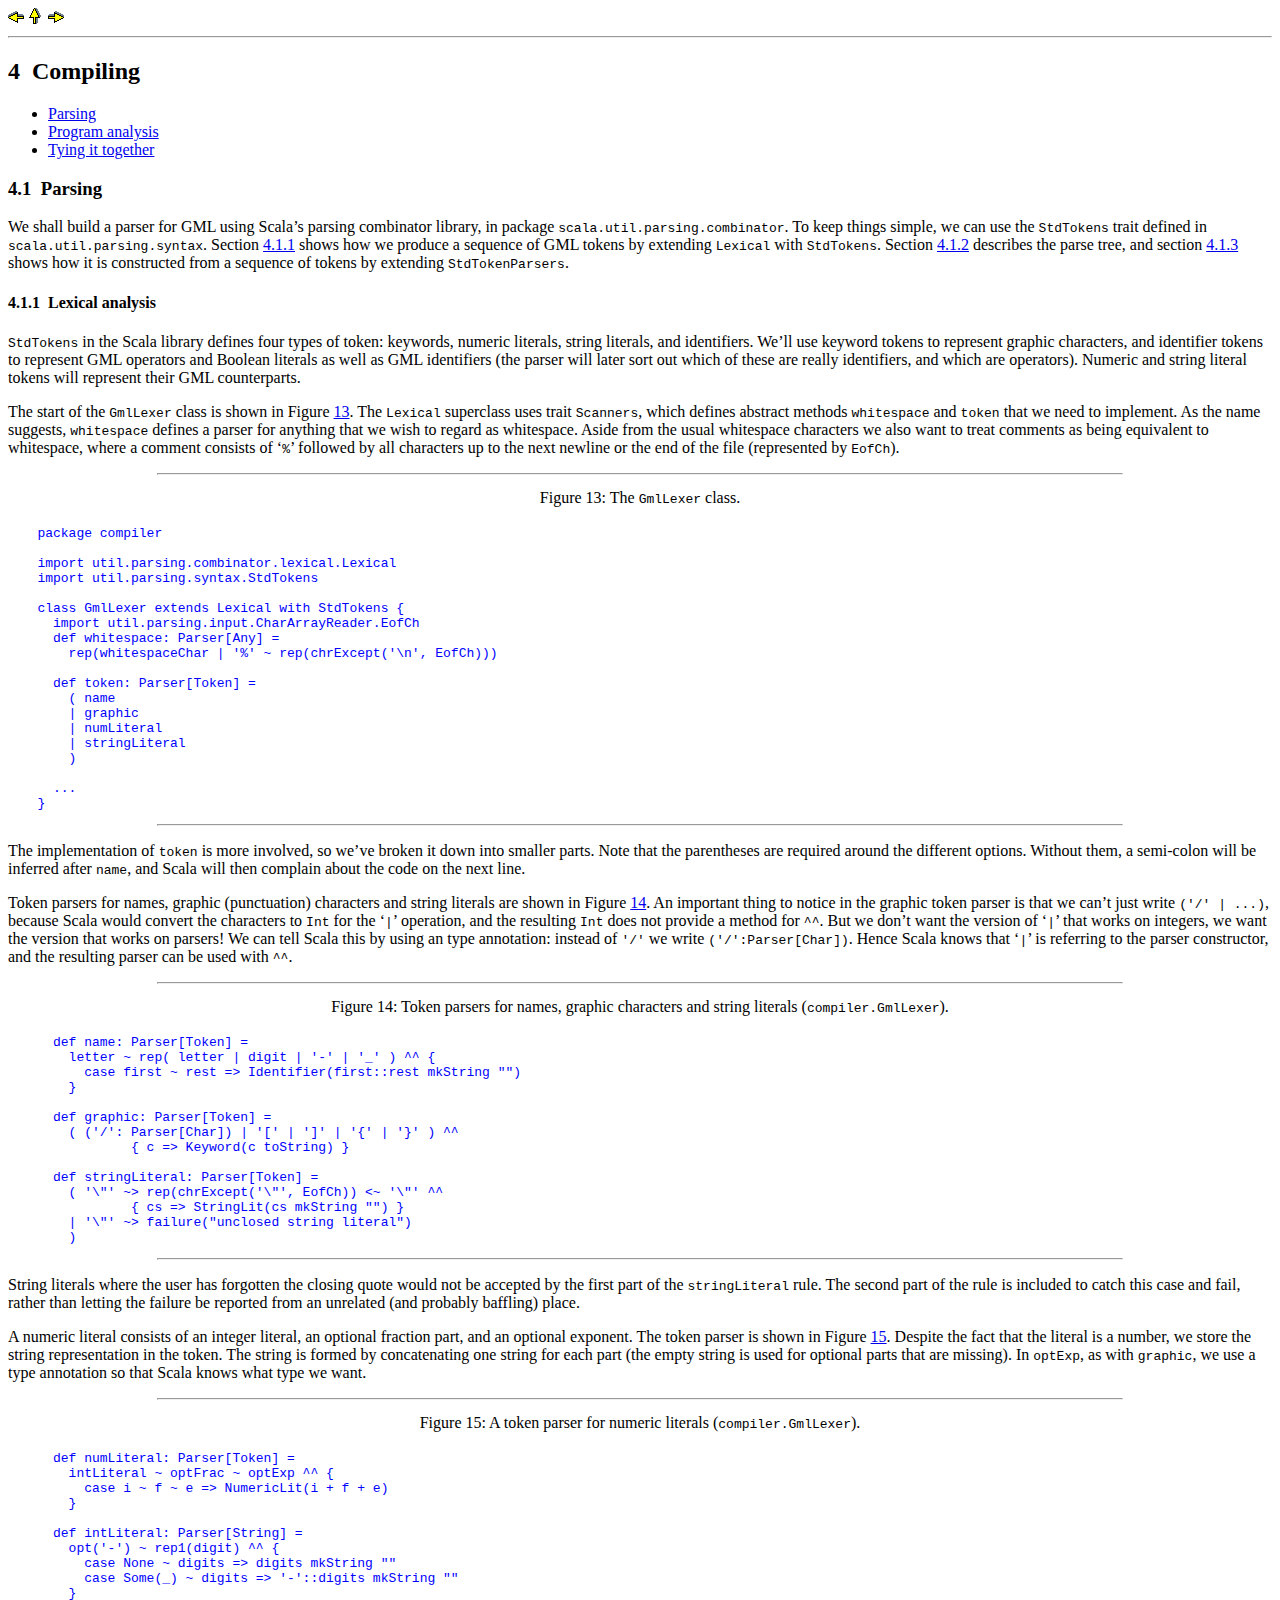
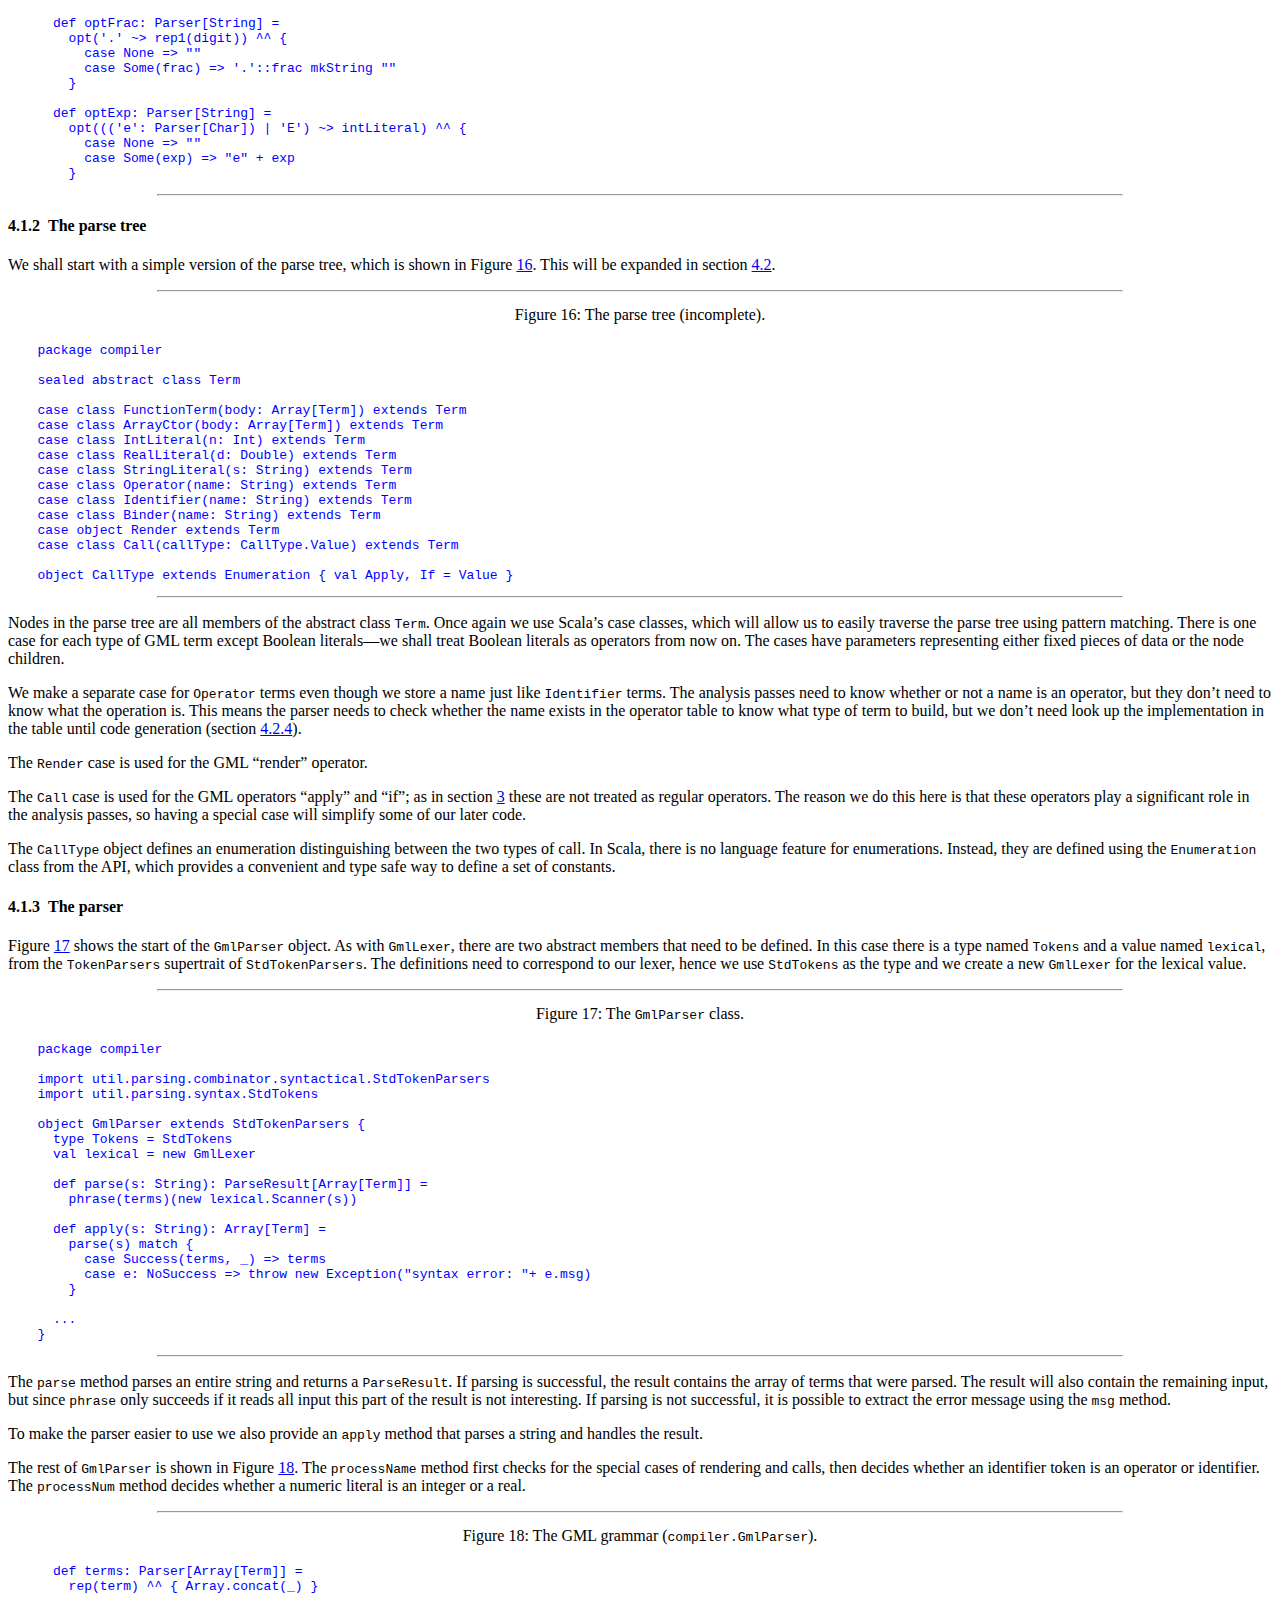
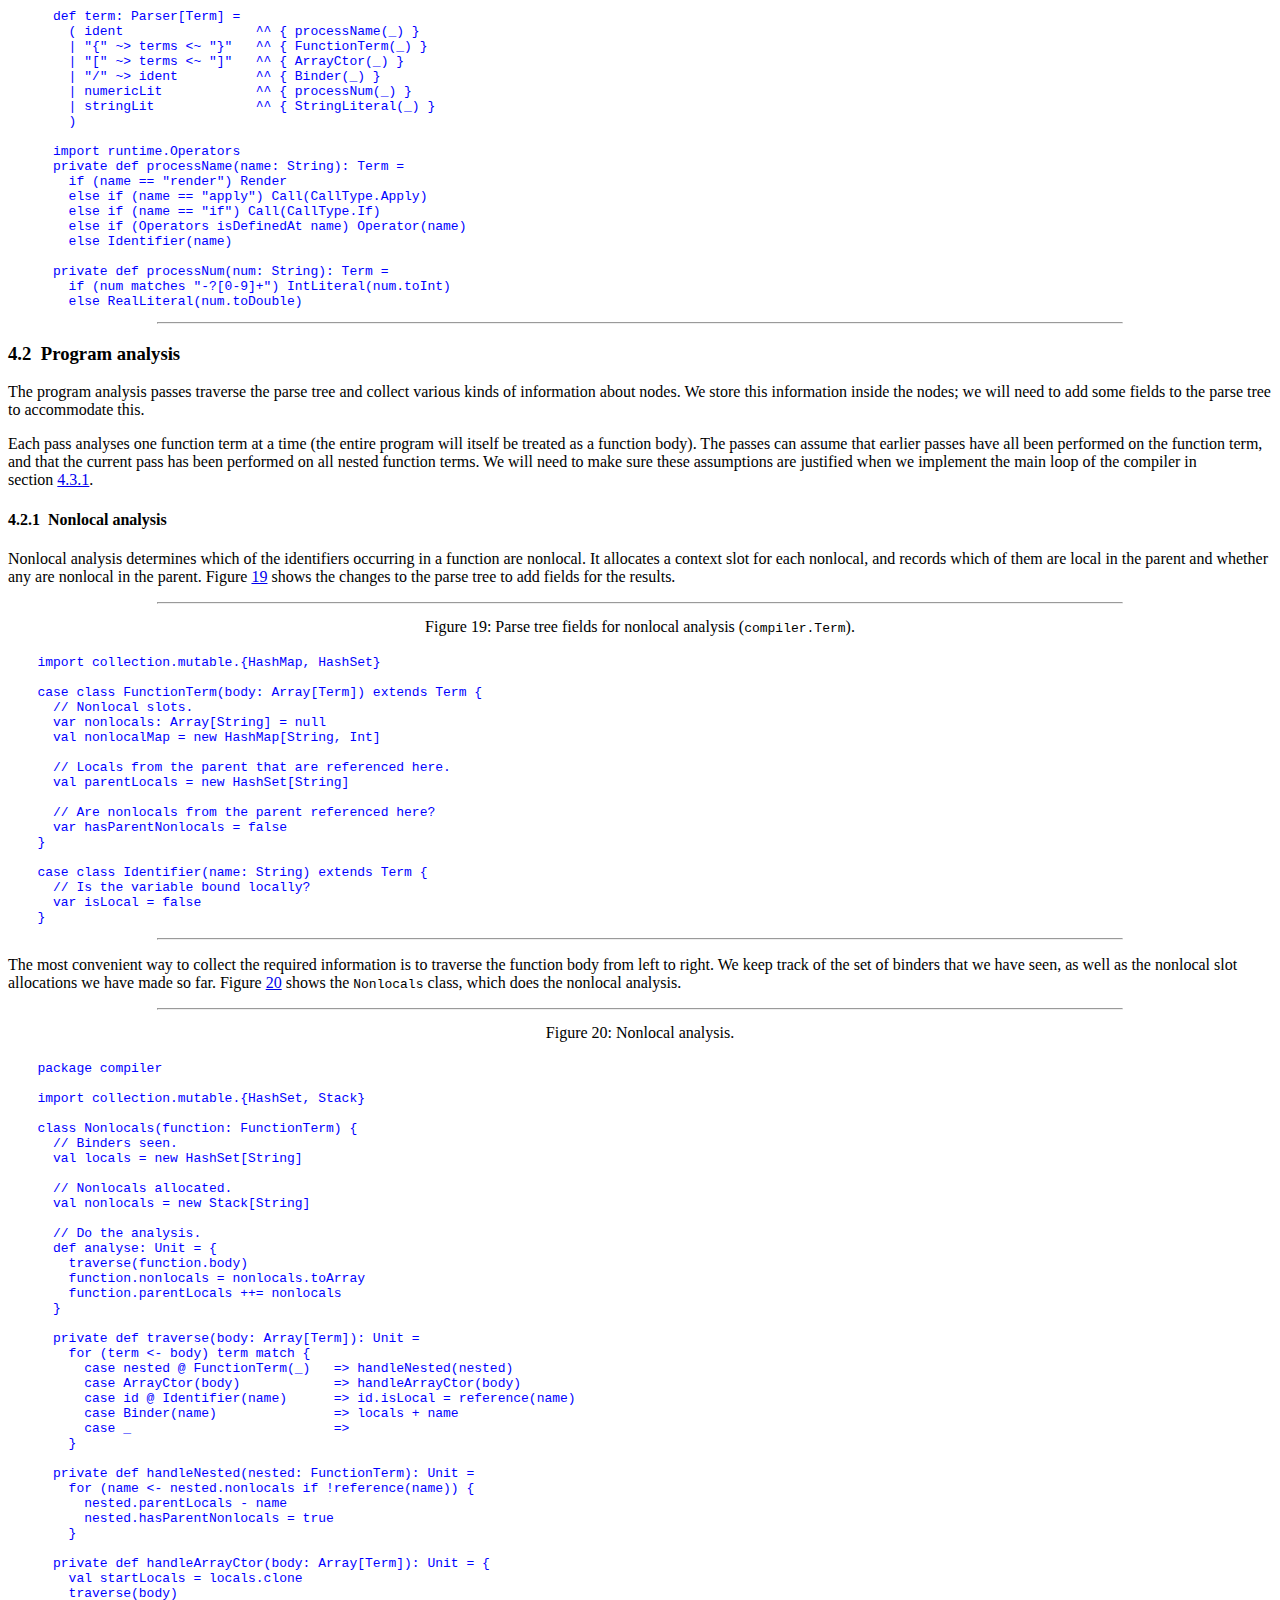
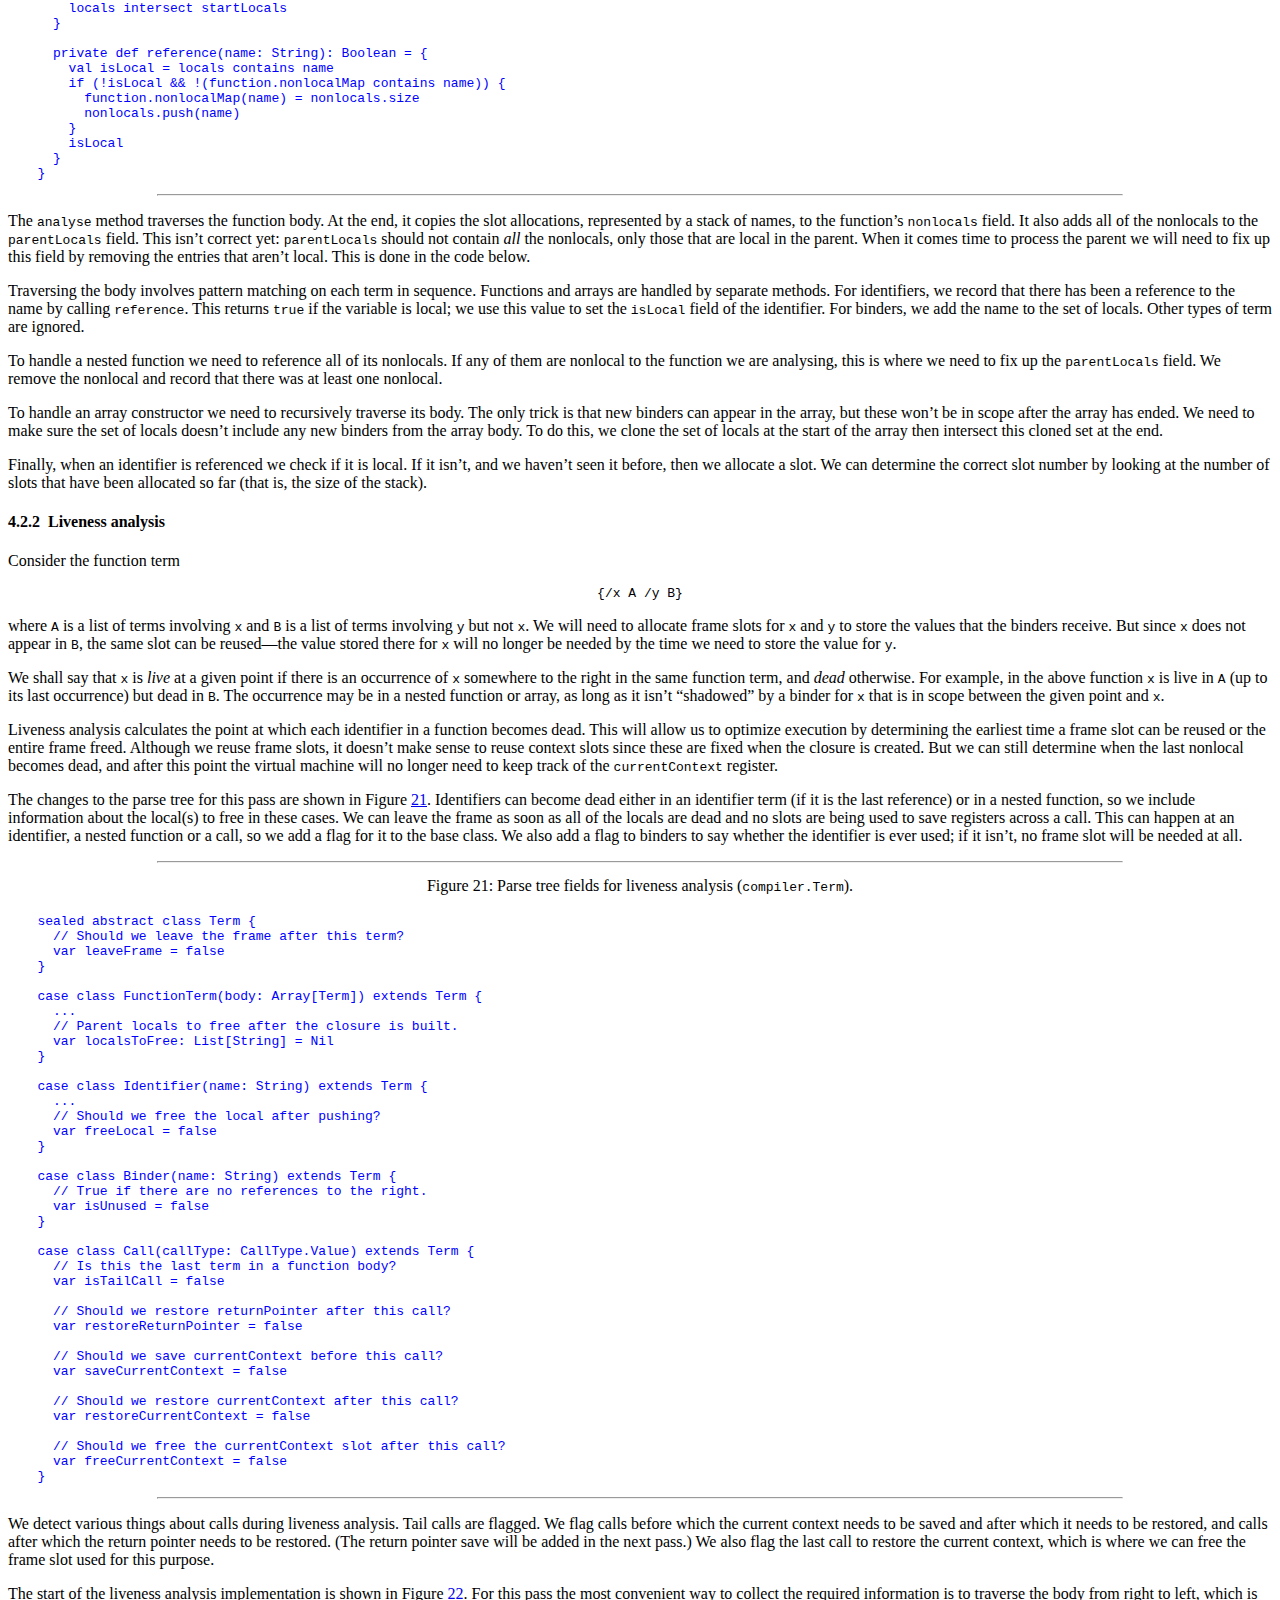
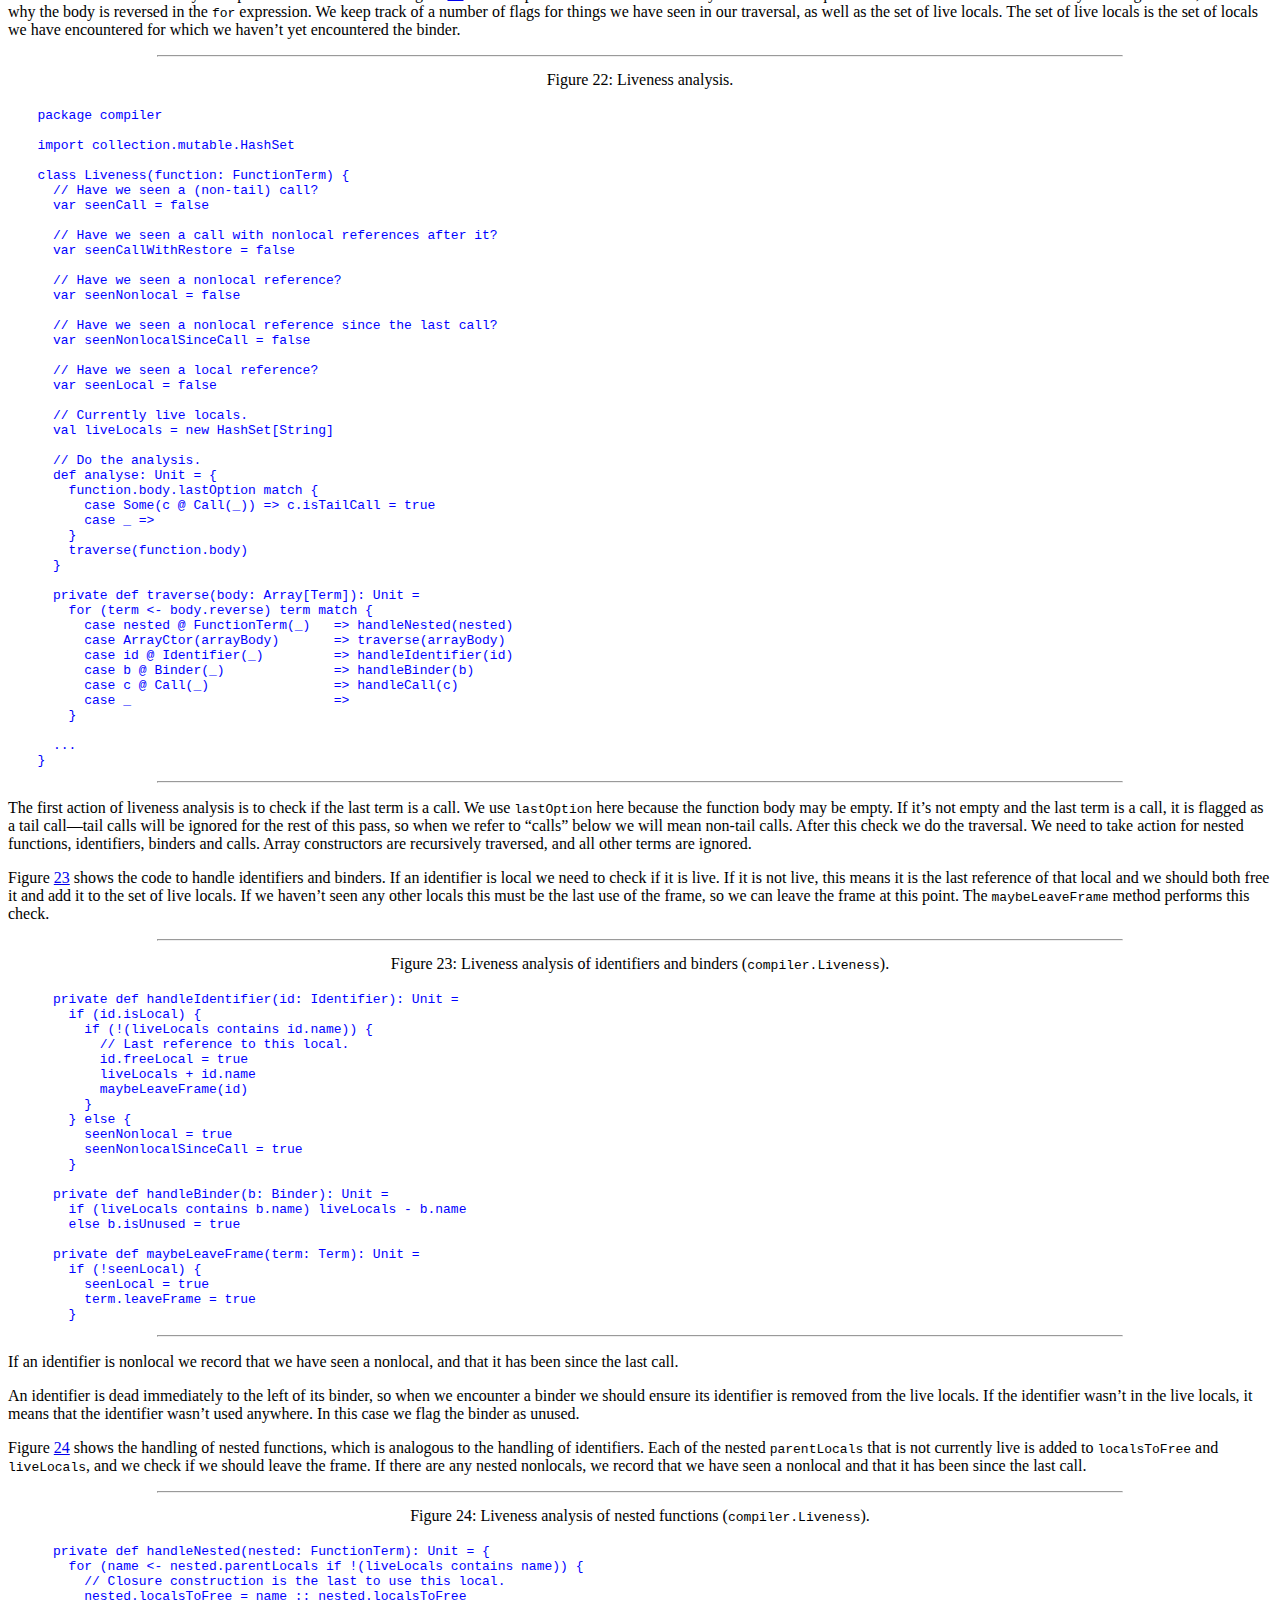
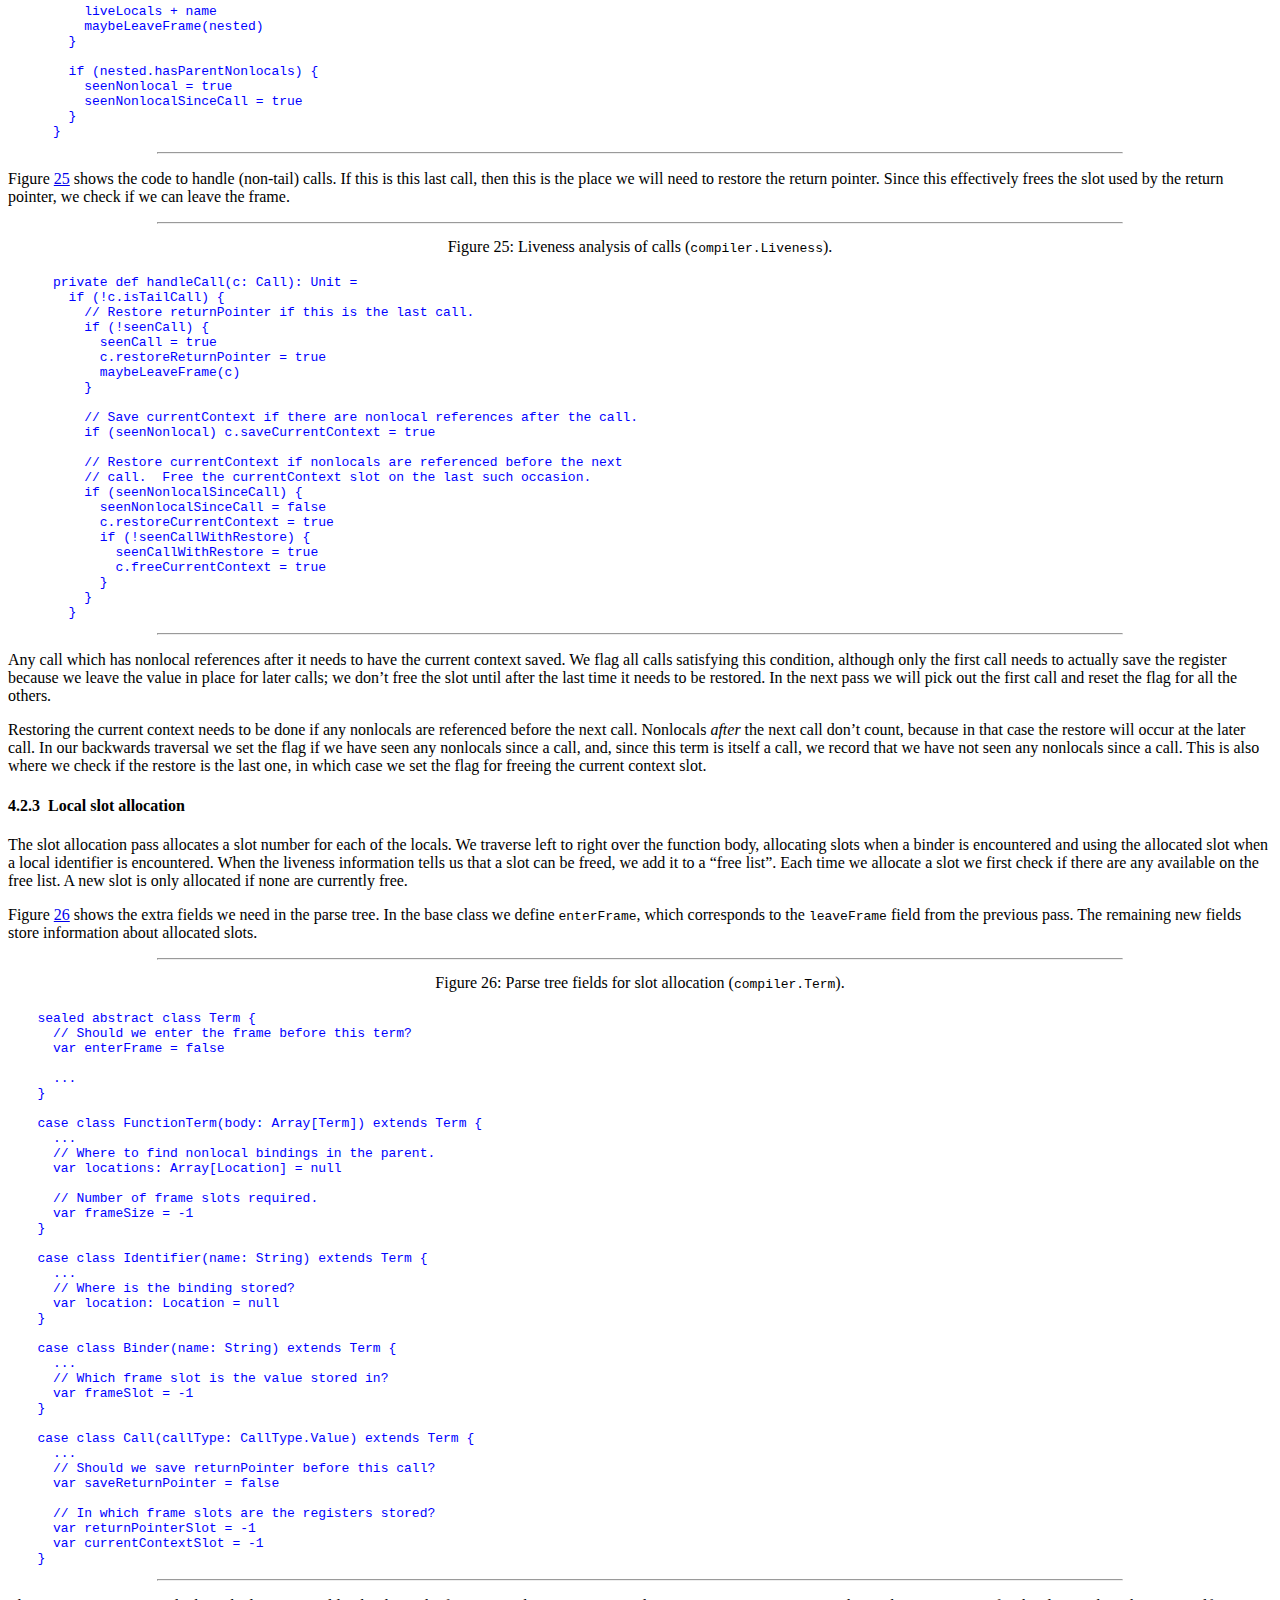
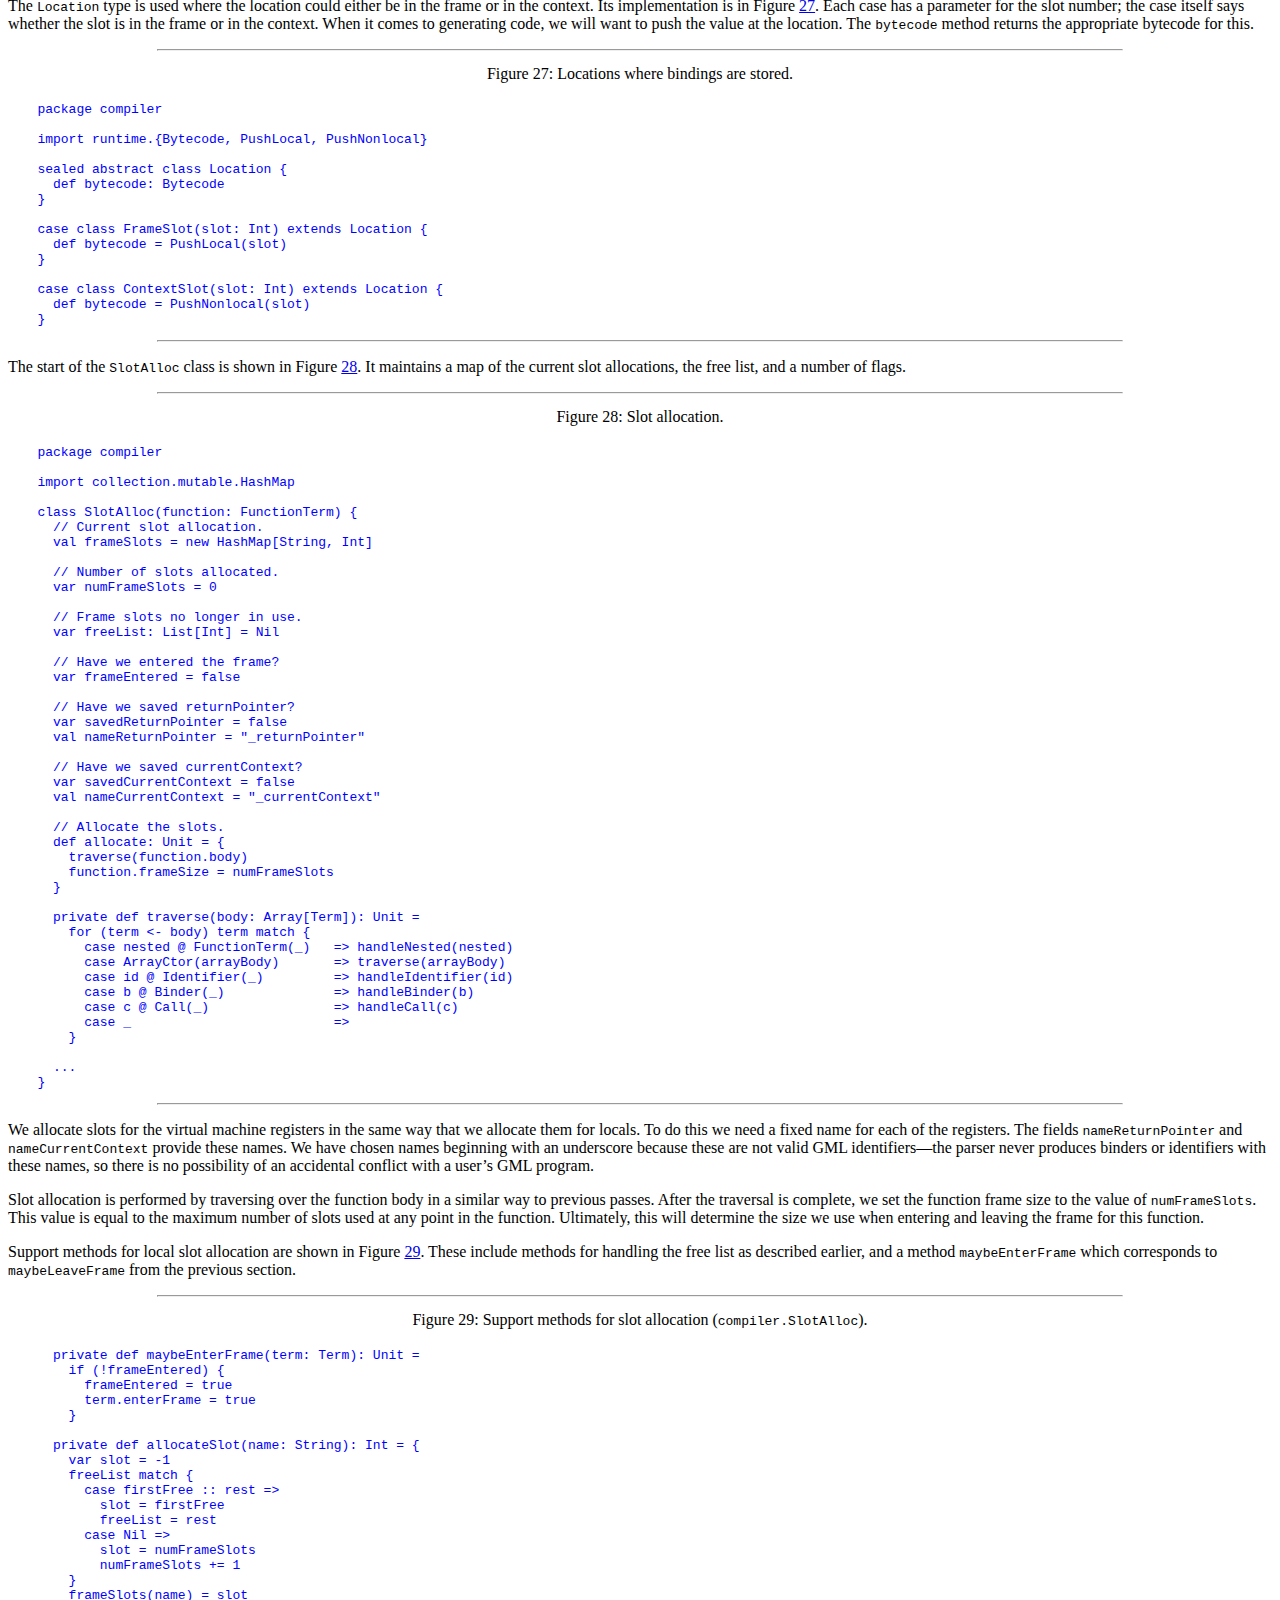
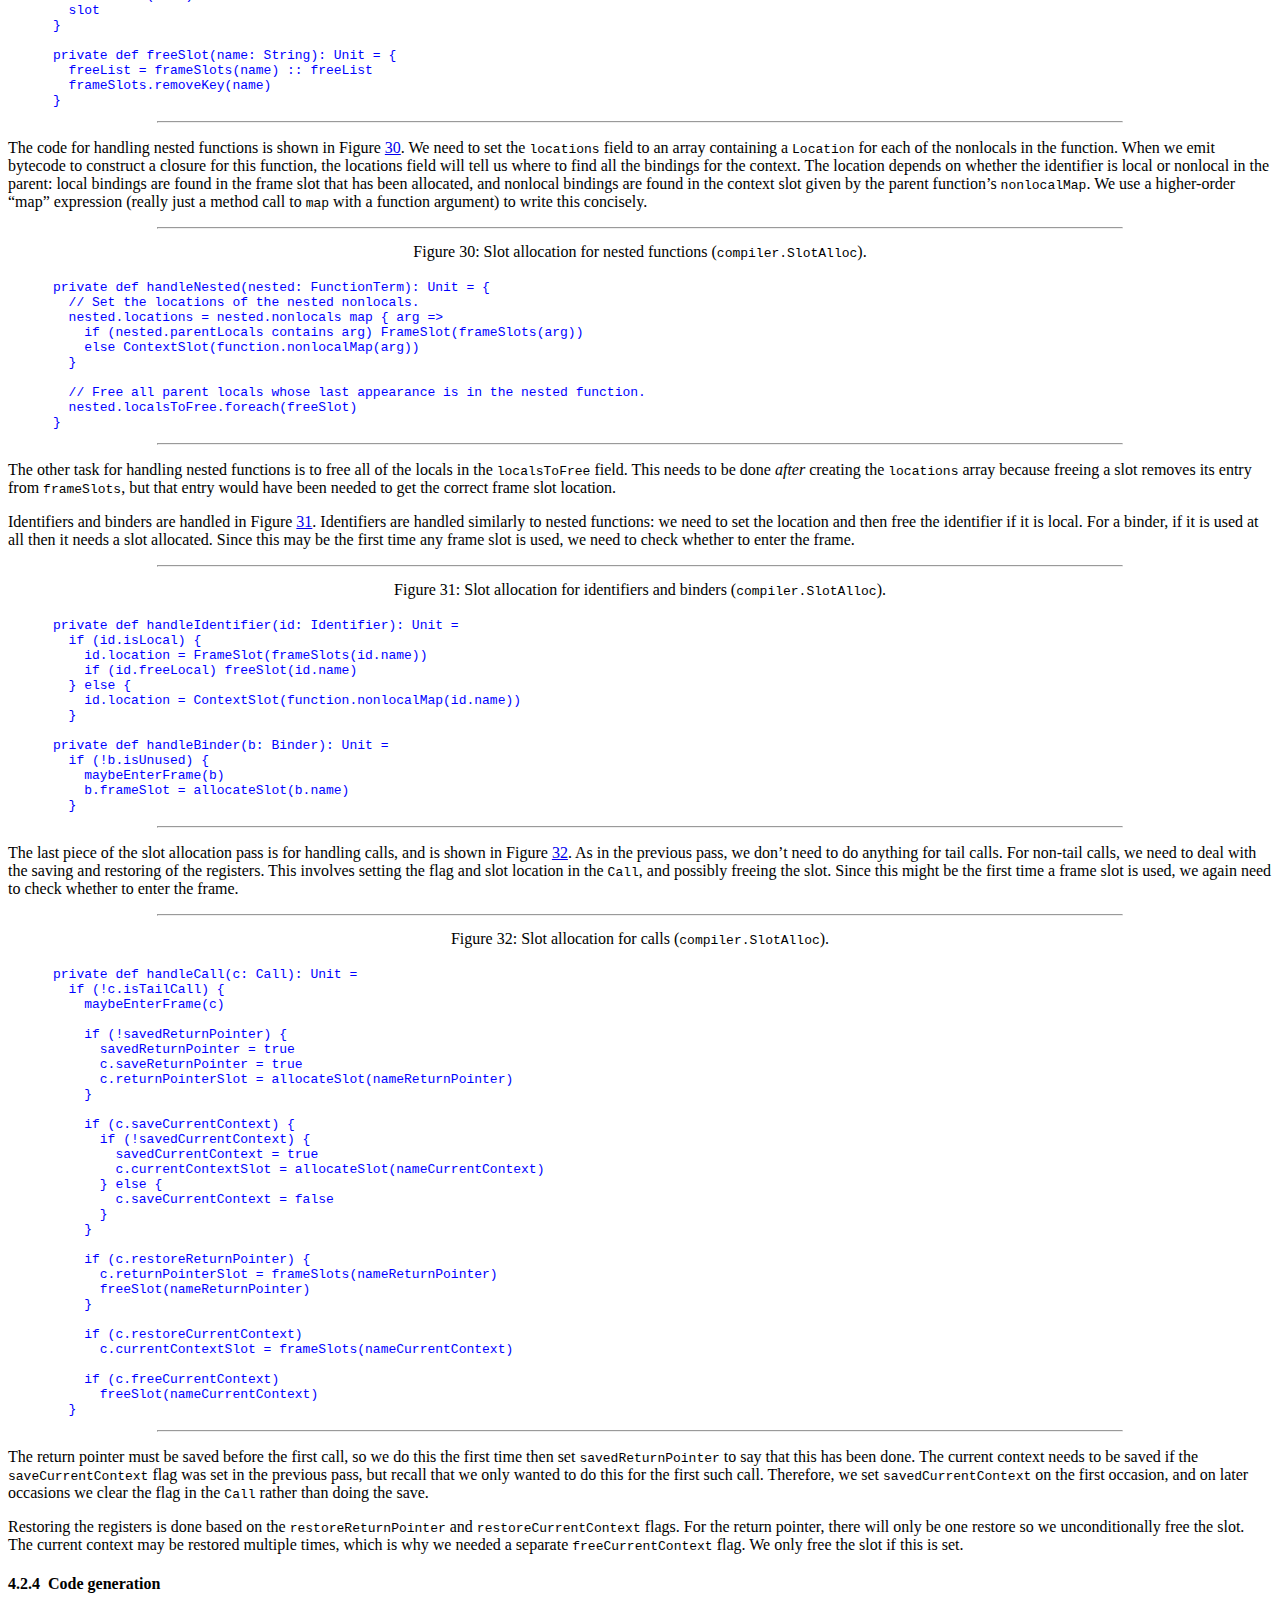
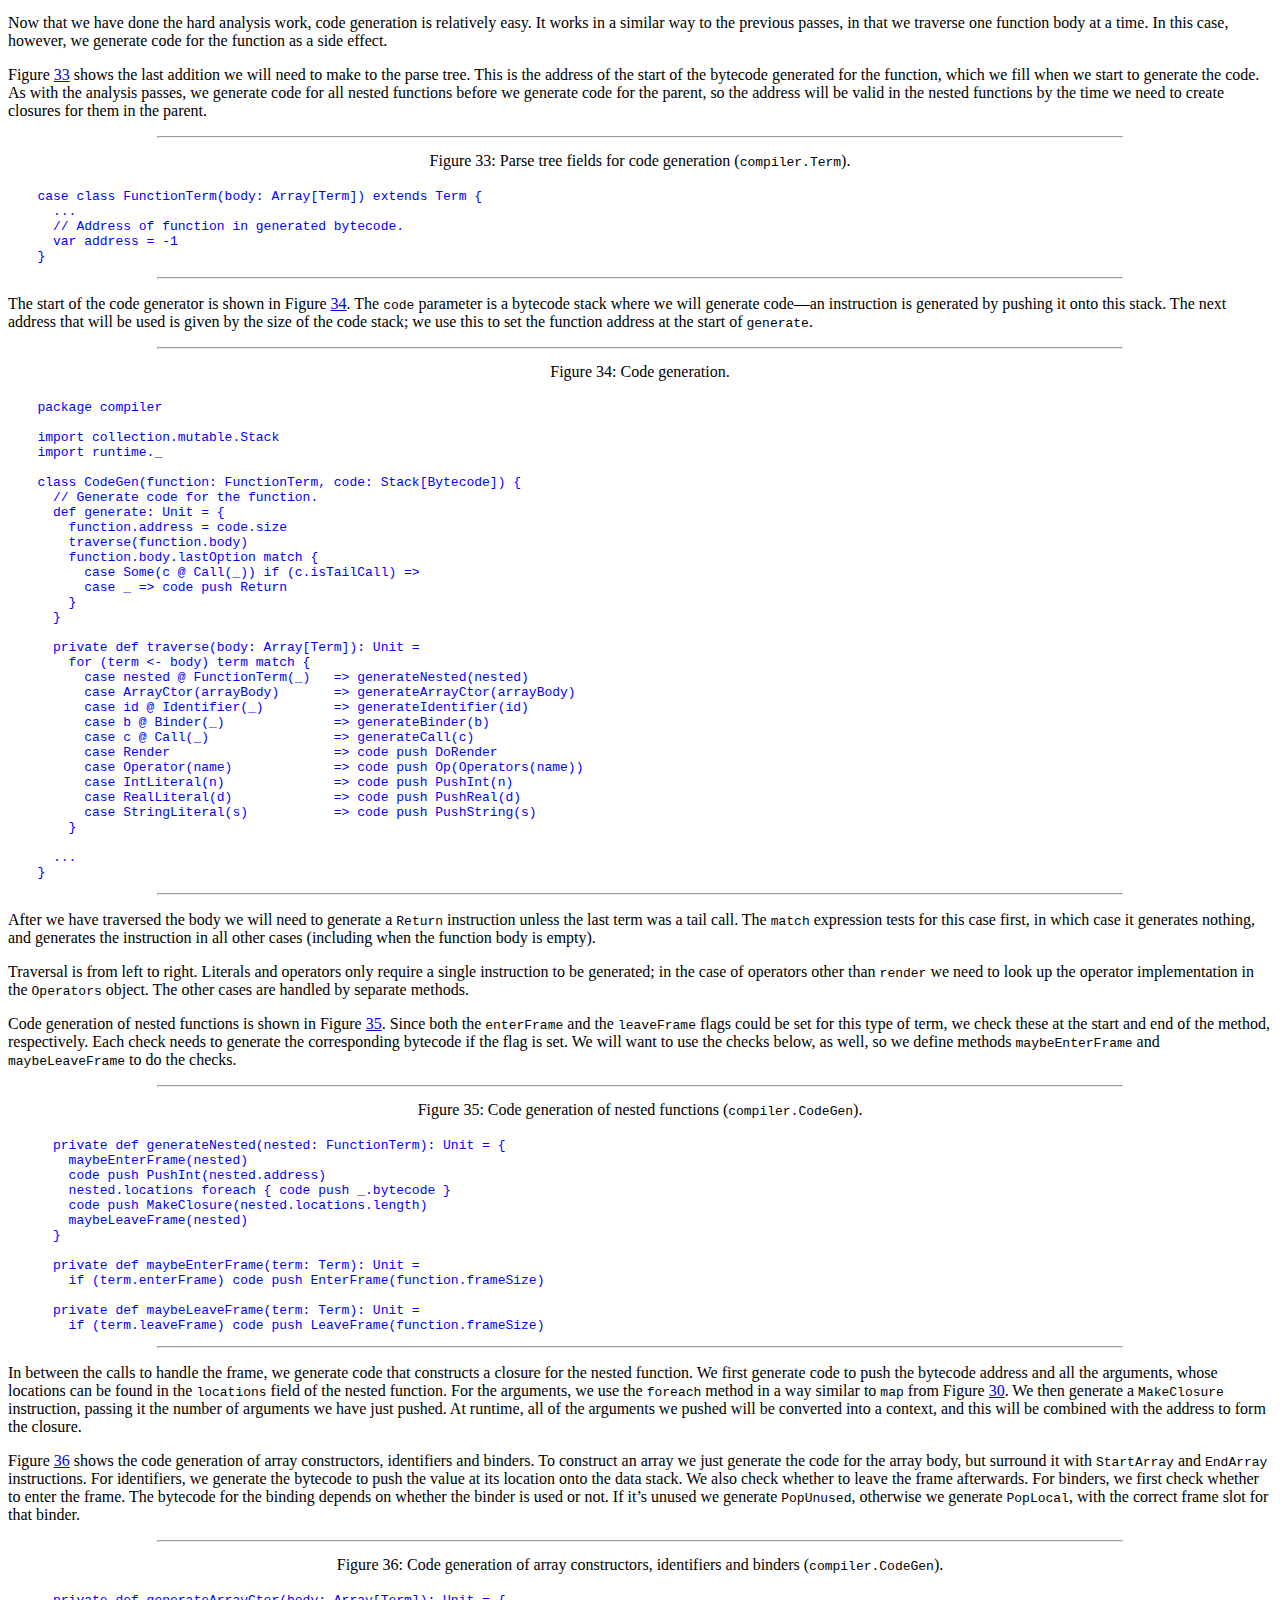
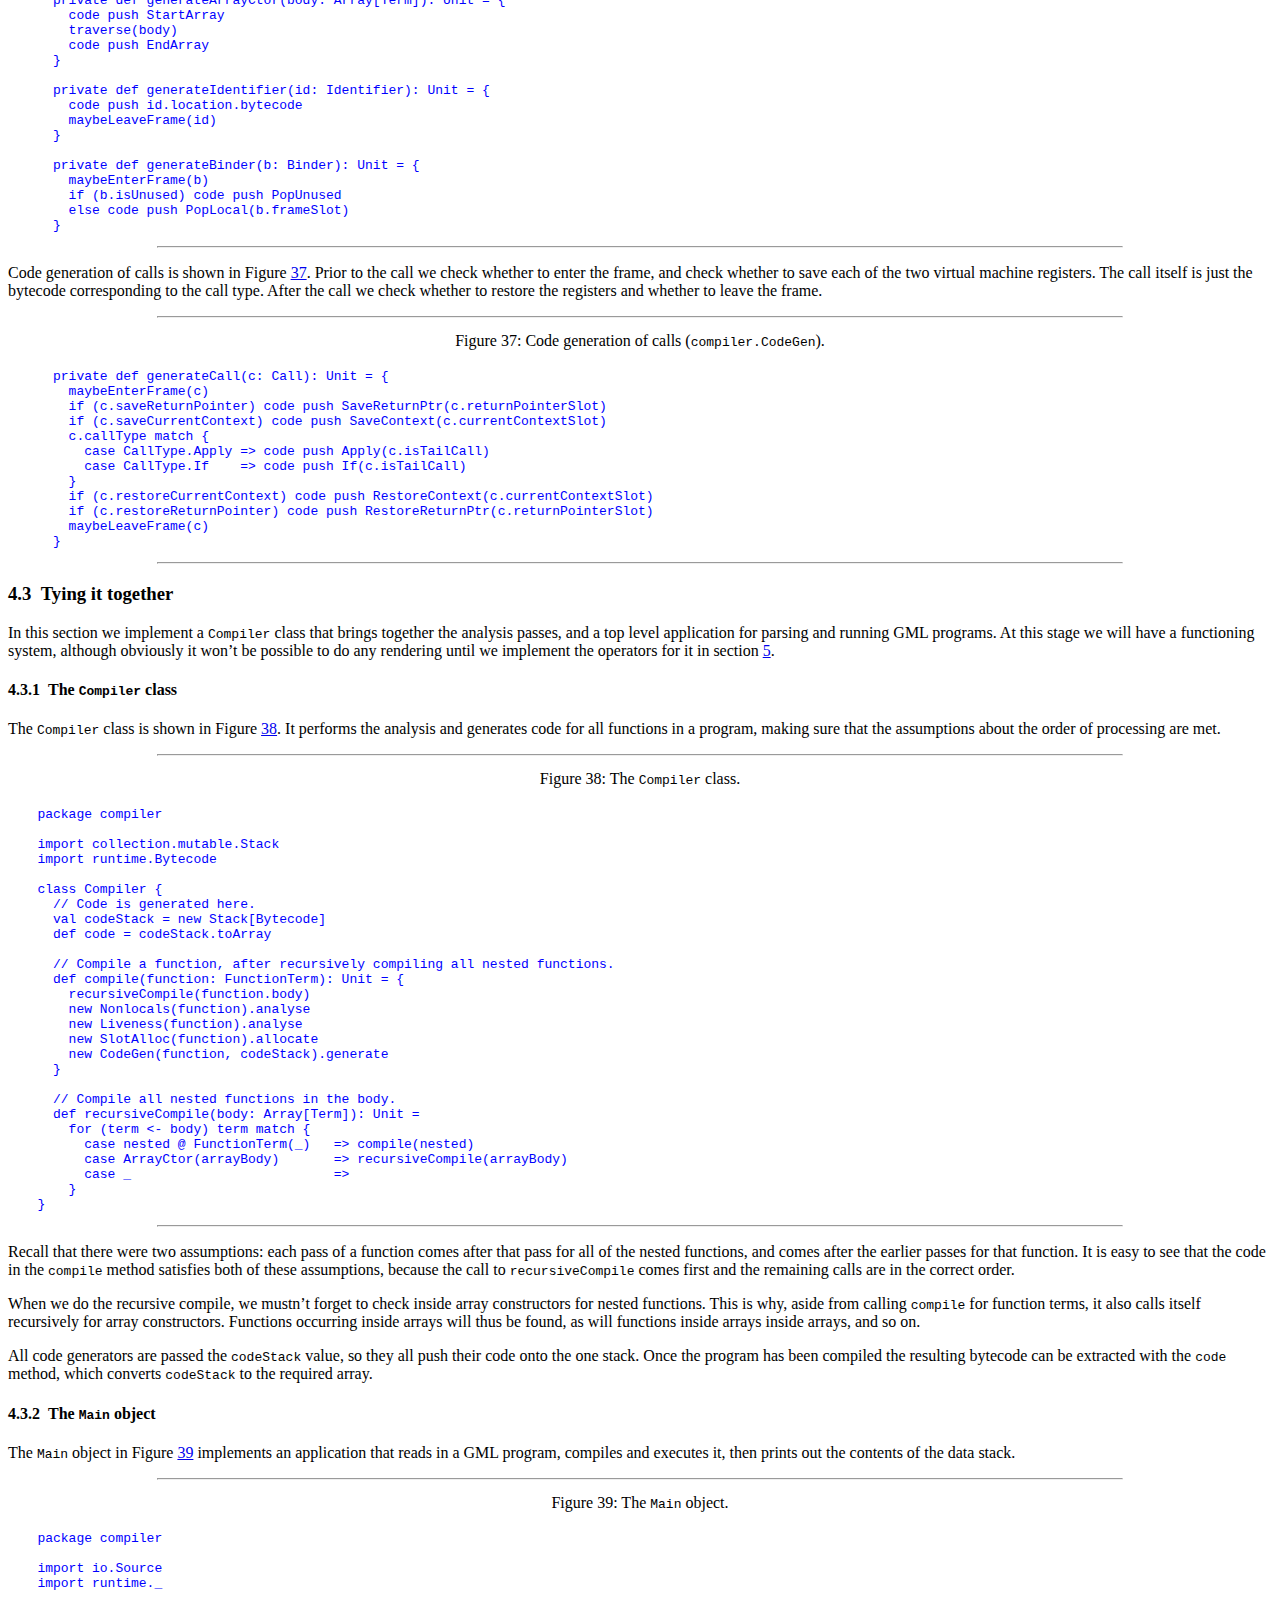
<file: doc/html/compiling.html>
<!DOCTYPE HTML PUBLIC "-//W3C//DTD HTML 4.0 Transitional//EN"
            "http://www.w3.org/TR/REC-html40/loose.dtd">
<HTML>
<HEAD>

<META http-equiv="Content-Type" content="text/html; charset=US-ASCII">
<META name="GENERATOR" content="hevea 1.10">
<LINK rel="stylesheet" type="text/css" href="gml-scala-example.css">
<TITLE>GML: Compiling</TITLE>
</HEAD>
<BODY >
<A HREF="vm.html"><IMG SRC="previous_motif.gif" ALT="Previous"></A>
<A HREF="index.html"><IMG SRC="contents_motif.gif" ALT="Up"></A>
<A HREF="rendering.html"><IMG SRC="next_motif.gif" ALT="Next"></A>
<HR>
<H2 CLASS="section"><A NAME="htoc10">4</A>&#XA0;&#XA0;Compiling<A NAME="sec:compiling"></A></H2><UL>
<LI><A HREF="compiling.html#toc7">Parsing</A>
</LI><LI><A HREF="compiling.html#toc8">Program analysis</A>
</LI><LI><A HREF="compiling.html#toc9">Tying it together</A>
</LI></UL>
<H3 CLASS="subsection"><A NAME="toc7"></A><A NAME="htoc11">4.1</A>&#XA0;&#XA0;Parsing<A NAME="sec:parsing"></A></H3><P>We shall build a parser for GML using Scala&#X2019;s parsing combinator library,
in package <CODE>scala.util.parsing.combinator</CODE>.
To keep things simple,
we can use the <CODE>StdTokens</CODE> trait
defined in <CODE>scala.util.parsing.syntax</CODE>.
Section&#XA0;<A HREF="#sec:lexer">4.1.1</A> shows how we produce a sequence of GML tokens
by extending <CODE>Lexical</CODE> with <CODE>StdTokens</CODE>.
Section&#XA0;<A HREF="#sec:parsetree">4.1.2</A> describes the parse tree,
and section&#XA0;<A HREF="#sec:parser">4.1.3</A> shows
how it is constructed from a sequence of tokens
by extending <CODE>StdTokenParsers</CODE>.</P><H4 CLASS="subsubsection"><A NAME="htoc12">4.1.1</A>&#XA0;&#XA0;Lexical analysis<A NAME="sec:lexer"></A></H4><P><CODE>StdTokens</CODE> in the Scala library defines four types of token:
keywords, numeric literals, string literals, and identifiers.
We&#X2019;ll use keyword tokens to represent graphic characters,
and identifier tokens to represent GML operators and Boolean literals
as well as GML identifiers (the parser will later sort out which of these
are really identifiers, and which are operators).
Numeric and string literal tokens will represent their GML counterparts.</P><P>The start of the <CODE>GmlLexer</CODE> class is shown in Figure&#XA0;<A HREF="#fig:gmllexer">13</A>.
The <CODE>Lexical</CODE> superclass uses trait <CODE>Scanners</CODE>,
which defines abstract methods <CODE>whitespace</CODE> and <CODE>token</CODE>
that we need to implement.
As the name suggests, <CODE>whitespace</CODE> defines a parser for
anything that we wish to regard as whitespace.
Aside from the usual whitespace characters
we also want to treat comments as being equivalent to whitespace,
where a comment consists of &#X2018;<CODE>%</CODE>&#X2019; followed by all characters
up to the next newline or the end of the file
(represented by <CODE>EofCh</CODE>).</P><BLOCKQUOTE CLASS="figure"><DIV CLASS="center"><HR WIDTH="80%" SIZE=2></DIV>
<DIV CLASS="caption"><TABLE CELLSPACING=6 CELLPADDING=0><TR><TD VALIGN=top ALIGN=left>Figure 13: The<A NAME="fig:gmllexer"></A> <TT>GmlLexer</TT> class.</TD></TR>
</TABLE></DIV><FONT COLOR="blue">
</FONT><PRE CLASS="verbatim"><FONT COLOR="blue">package compiler

import util.parsing.combinator.lexical.Lexical
import util.parsing.syntax.StdTokens

class GmlLexer extends Lexical with StdTokens {
  import util.parsing.input.CharArrayReader.EofCh
  def whitespace: Parser[Any] =
    rep(whitespaceChar | '%' ~ rep(chrExcept('\n', EofCh)))

  def token: Parser[Token] =
    ( name
    | graphic
    | numLiteral
    | stringLiteral
    )

  ...
}
</FONT></PRE><DIV CLASS="center"><HR WIDTH="80%" SIZE=2></DIV></BLOCKQUOTE><P>The implementation of <CODE>token</CODE> is more involved,
so we&#X2019;ve broken it down into smaller parts.
Note that the parentheses are required around the different options.
Without them, a semi-colon will be inferred after <CODE>name</CODE>,
and Scala will then complain about the code on the next line.</P><P>Token parsers for names, graphic (punctuation) characters
and string literals are shown in Figure&#XA0;<A HREF="#fig:gmllexer2">14</A>.
An important thing to notice in the graphic token parser
is that we can&#X2019;t just write <CODE>('/' | ...)</CODE>,
because Scala would
convert the characters to <CODE>Int</CODE> for the &#X2018;<CODE>|</CODE>&#X2019; operation,
and the resulting <CODE>Int</CODE> does not provide a method for <CODE>^^</CODE>.
But we don&#X2019;t want the version of &#X2018;<CODE>|</CODE>&#X2019; that works on integers,
we want the version that works on parsers!
We can tell Scala this by using an type annotation:
instead of <CODE>'/'</CODE> we write <CODE>('/':Parser[Char])</CODE>.
Hence Scala knows that &#X2018;<CODE>|</CODE>&#X2019; is referring to the parser constructor,
and the resulting parser can be used with <CODE>^^</CODE>.</P><BLOCKQUOTE CLASS="figure"><DIV CLASS="center"><HR WIDTH="80%" SIZE=2></DIV>
<DIV CLASS="caption"><TABLE CELLSPACING=6 CELLPADDING=0><TR><TD VALIGN=top ALIGN=left>Figure 14: Token parsers<A NAME="fig:gmllexer2"></A> for names,
graphic characters and string literals (<TT>compiler.GmlLexer</TT>).</TD></TR>
</TABLE></DIV><FONT COLOR="blue">
</FONT><PRE CLASS="verbatim"><FONT COLOR="blue">  def name: Parser[Token] =
    letter ~ rep( letter | digit | '-' | '_' ) ^^ {
      case first ~ rest =&gt; Identifier(first::rest mkString "")
    }

  def graphic: Parser[Token] =
    ( ('/': Parser[Char]) | '[' | ']' | '{' | '}' ) ^^
            { c =&gt; Keyword(c toString) }

  def stringLiteral: Parser[Token] =
    ( '\"' ~&gt; rep(chrExcept('\"', EofCh)) &lt;~ '\"' ^^
            { cs =&gt; StringLit(cs mkString "") }
    | '\"' ~&gt; failure("unclosed string literal")
    )
</FONT></PRE><DIV CLASS="center"><HR WIDTH="80%" SIZE=2></DIV></BLOCKQUOTE><P>String literals where the user has forgotten the closing quote
would not be accepted by the first part of the <CODE>stringLiteral</CODE> rule.
The second part of the rule is included to catch this case and fail,
rather than letting the failure be reported
from an unrelated (and probably baffling) place.</P><P>A numeric literal consists of an integer literal,
an optional fraction part, and an optional exponent.
The token parser is shown in Figure&#XA0;<A HREF="#fig:gmllexer3">15</A>.
Despite the fact that the literal is a number,
we store the string representation in the token.
The string is formed by concatenating one string for each part
(the empty string is used for optional parts that are missing).
In <CODE>optExp</CODE>, as with <CODE>graphic</CODE>,
we use a type annotation so that Scala knows what type we want.</P><BLOCKQUOTE CLASS="figure"><DIV CLASS="center"><HR WIDTH="80%" SIZE=2></DIV>
<DIV CLASS="caption"><TABLE CELLSPACING=6 CELLPADDING=0><TR><TD VALIGN=top ALIGN=left>Figure 15: A<A NAME="fig:gmllexer3"></A> token parser for numeric literals
(<TT>compiler.GmlLexer</TT>).</TD></TR>
</TABLE></DIV><FONT COLOR="blue">
</FONT><PRE CLASS="verbatim"><FONT COLOR="blue">  def numLiteral: Parser[Token] =
    intLiteral ~ optFrac ~ optExp ^^ {
      case i ~ f ~ e =&gt; NumericLit(i + f + e)
    }

  def intLiteral: Parser[String] =
    opt('-') ~ rep1(digit) ^^ {
      case None ~ digits =&gt; digits mkString ""
      case Some(_) ~ digits =&gt; '-'::digits mkString ""
    }

  def optFrac: Parser[String] =
    opt('.' ~&gt; rep1(digit)) ^^ {
      case None =&gt; ""
      case Some(frac) =&gt; '.'::frac mkString ""
    }

  def optExp: Parser[String] =
    opt((('e': Parser[Char]) | 'E') ~&gt; intLiteral) ^^ {
      case None =&gt; ""
      case Some(exp) =&gt; "e" + exp
    }
</FONT></PRE><DIV CLASS="center"><HR WIDTH="80%" SIZE=2></DIV></BLOCKQUOTE><H4 CLASS="subsubsection"><A NAME="htoc13">4.1.2</A>&#XA0;&#XA0;The parse tree<A NAME="sec:parsetree"></A></H4><P>We shall start with a simple version of the parse tree,
which is shown in Figure&#XA0;<A HREF="#fig:term">16</A>.
This will be expanded in section&#XA0;<A HREF="#sec:analysis">4.2</A>.</P><BLOCKQUOTE CLASS="figure"><DIV CLASS="center"><HR WIDTH="80%" SIZE=2></DIV>
<DIV CLASS="caption"><TABLE CELLSPACING=6 CELLPADDING=0><TR><TD VALIGN=top ALIGN=left>Figure 16: The<A NAME="fig:term"></A> parse tree (incomplete).</TD></TR>
</TABLE></DIV><FONT COLOR="blue">
</FONT><PRE CLASS="verbatim"><FONT COLOR="blue">package compiler

sealed abstract class Term

case class FunctionTerm(body: Array[Term]) extends Term
case class ArrayCtor(body: Array[Term]) extends Term
case class IntLiteral(n: Int) extends Term
case class RealLiteral(d: Double) extends Term
case class StringLiteral(s: String) extends Term
case class Operator(name: String) extends Term
case class Identifier(name: String) extends Term
case class Binder(name: String) extends Term
case object Render extends Term
case class Call(callType: CallType.Value) extends Term

object CallType extends Enumeration { val Apply, If = Value }
</FONT></PRE><DIV CLASS="center"><HR WIDTH="80%" SIZE=2></DIV></BLOCKQUOTE><P>Nodes in the parse tree are all members of the abstract class <CODE>Term</CODE>.
Once again we use Scala&#X2019;s case classes,
which will allow us to easily traverse the parse tree using pattern matching.
There is one case for each type of GML term except Boolean literals&#X2014;we shall treat Boolean literals as operators from now on.
The cases have parameters representing either fixed pieces of data
or the node children.</P><P>We make a separate case for <CODE>Operator</CODE> terms
even though we store a name just like <CODE>Identifier</CODE> terms.
The analysis passes need to know whether or not a name is an operator,
but they don&#X2019;t need to know what the operation is.
This means the parser needs to check whether the name
exists in the operator table to know what type of term to build,
but we don&#X2019;t need look up the implementation in the table until
code generation (section&#XA0;<A HREF="#sec:codegen">4.2.4</A>).</P><P>The <CODE>Render</CODE> case is used for the GML &#X201C;render&#X201D; operator.</P><P>The <CODE>Call</CODE> case is used for the GML operators &#X201C;apply&#X201D; and &#X201C;if&#X201D;;
as in section&#XA0;<A HREF="vm.html#sec:vm">3</A> these are not treated as regular operators.
The reason we do this here is that these operators
play a significant role in the analysis passes,
so having a special case will simplify some of our later code.</P><P>The <CODE>CallType</CODE> object defines an enumeration
distinguishing between the two types of call.
In Scala, there is no language feature for enumerations.
Instead, they are defined using
the <CODE>Enumeration</CODE> class from the API,
which provides a convenient and type safe way to define a set of constants.</P><H4 CLASS="subsubsection"><A NAME="htoc14">4.1.3</A>&#XA0;&#XA0;The parser<A NAME="sec:parser"></A></H4><P>Figure&#XA0;<A HREF="#fig:gmlparser">17</A> shows the start of the <CODE>GmlParser</CODE> object.
As with <CODE>GmlLexer</CODE>,
there are two abstract members that need to be defined.
In this case there is a type named <CODE>Tokens</CODE>
and a value named <CODE>lexical</CODE>,
from the <CODE>TokenParsers</CODE> supertrait of <CODE>StdTokenParsers</CODE>.
The definitions need to correspond to our lexer,
hence we use <CODE>StdTokens</CODE> as the type
and we create a new <CODE>GmlLexer</CODE> for the lexical value.</P><BLOCKQUOTE CLASS="figure"><DIV CLASS="center"><HR WIDTH="80%" SIZE=2></DIV>
<DIV CLASS="caption"><TABLE CELLSPACING=6 CELLPADDING=0><TR><TD VALIGN=top ALIGN=left>Figure 17: The<A NAME="fig:gmlparser"></A> <TT>GmlParser</TT> class.</TD></TR>
</TABLE></DIV><FONT COLOR="blue">
</FONT><PRE CLASS="verbatim"><FONT COLOR="blue">package compiler

import util.parsing.combinator.syntactical.StdTokenParsers
import util.parsing.syntax.StdTokens

object GmlParser extends StdTokenParsers {
  type Tokens = StdTokens
  val lexical = new GmlLexer

  def parse(s: String): ParseResult[Array[Term]] =
    phrase(terms)(new lexical.Scanner(s))

  def apply(s: String): Array[Term] =
    parse(s) match {
      case Success(terms, _) =&gt; terms
      case e: NoSuccess =&gt; throw new Exception("syntax error: "+ e.msg)
    }

  ...
}
</FONT></PRE><DIV CLASS="center"><HR WIDTH="80%" SIZE=2></DIV></BLOCKQUOTE><P>The <CODE>parse</CODE> method parses an entire string and
returns a <CODE>ParseResult</CODE>.
If parsing is successful,
the result contains the array of terms that were parsed.
The result will also contain the remaining input,
but since <CODE>phrase</CODE> only succeeds if it reads all input
this part of the result is not interesting.
If parsing is not successful, it is possible to extract the error message
using the <CODE>msg</CODE> method.</P><P>To make the parser easier to use
we also provide an <CODE>apply</CODE> method that parses a string
and handles the result.</P><P>The rest of <CODE>GmlParser</CODE> is shown in Figure&#XA0;<A HREF="#fig:gmlparser2">18</A>.
The <CODE>processName</CODE> method first checks for the special cases of
rendering and calls,
then decides whether an identifier token is an operator or identifier.
The <CODE>processNum</CODE> method decides whether a numeric literal is an
integer or a real.</P><BLOCKQUOTE CLASS="figure"><DIV CLASS="center"><HR WIDTH="80%" SIZE=2></DIV>
<DIV CLASS="caption"><TABLE CELLSPACING=6 CELLPADDING=0><TR><TD VALIGN=top ALIGN=left>Figure 18: The<A NAME="fig:gmlparser2"></A> GML grammar
(<TT>compiler.GmlParser</TT>).</TD></TR>
</TABLE></DIV><FONT COLOR="blue">
</FONT><PRE CLASS="verbatim"><FONT COLOR="blue">  def terms: Parser[Array[Term]] =
    rep(term) ^^ { Array.concat(_) }

  def term: Parser[Term] =
    ( ident                 ^^ { processName(_) }
    | "{" ~&gt; terms &lt;~ "}"   ^^ { FunctionTerm(_) }
    | "[" ~&gt; terms &lt;~ "]"   ^^ { ArrayCtor(_) }
    | "/" ~&gt; ident          ^^ { Binder(_) }
    | numericLit            ^^ { processNum(_) }
    | stringLit             ^^ { StringLiteral(_) }
    )

  import runtime.Operators
  private def processName(name: String): Term =
    if (name == "render") Render
    else if (name == "apply") Call(CallType.Apply)
    else if (name == "if") Call(CallType.If)
    else if (Operators isDefinedAt name) Operator(name)
    else Identifier(name)

  private def processNum(num: String): Term =
    if (num matches "-?[0-9]+") IntLiteral(num.toInt)
    else RealLiteral(num.toDouble)
</FONT></PRE><DIV CLASS="center"><HR WIDTH="80%" SIZE=2></DIV></BLOCKQUOTE><H3 CLASS="subsection"><A NAME="toc8"></A><A NAME="htoc15">4.2</A>&#XA0;&#XA0;Program analysis<A NAME="sec:analysis"></A></H3><P>The program analysis passes traverse the parse tree
and collect various kinds of information about nodes.
We store this information inside the nodes;
we will need to add some fields to the parse tree to accommodate this.</P><P>Each pass analyses one function term at a time
(the entire program will itself be treated as a function body).
The passes can assume that earlier passes
have all been performed on the function term,
and that the current pass has been performed on all nested function terms.
We will need to make sure these assumptions are justified
when we implement the main loop of the compiler in section&#XA0;<A HREF="#sec:compiler">4.3.1</A>.</P><H4 CLASS="subsubsection"><A NAME="htoc16">4.2.1</A>&#XA0;&#XA0;Nonlocal analysis<A NAME="sec:nonlocals"></A></H4><P>Nonlocal analysis determines
which of the identifiers occurring in a function are nonlocal.
It allocates a context slot for each nonlocal,
and records which of them are local in the parent
and whether any are nonlocal in the parent.
Figure&#XA0;<A HREF="#fig:nonlocalsfields">19</A> shows the changes to the parse tree
to add fields for the results.</P><BLOCKQUOTE CLASS="figure"><DIV CLASS="center"><HR WIDTH="80%" SIZE=2></DIV>
<DIV CLASS="caption"><TABLE CELLSPACING=6 CELLPADDING=0><TR><TD VALIGN=top ALIGN=left>Figure 19: Parse tree<A NAME="fig:nonlocalsfields"></A> fields for nonlocal analysis
(<TT>compiler.Term</TT>).</TD></TR>
</TABLE></DIV><FONT COLOR="blue">
</FONT><PRE CLASS="verbatim"><FONT COLOR="blue">import collection.mutable.{HashMap, HashSet}

case class FunctionTerm(body: Array[Term]) extends Term {
  // Nonlocal slots.
  var nonlocals: Array[String] = null
  val nonlocalMap = new HashMap[String, Int]

  // Locals from the parent that are referenced here.
  val parentLocals = new HashSet[String]

  // Are nonlocals from the parent referenced here?
  var hasParentNonlocals = false
}

case class Identifier(name: String) extends Term {
  // Is the variable bound locally?
  var isLocal = false
}
</FONT></PRE><DIV CLASS="center"><HR WIDTH="80%" SIZE=2></DIV></BLOCKQUOTE><P>The most convenient way to collect the required information
is to traverse the function body from left to right.
We keep track of the set of binders that we have seen,
as well as the nonlocal slot allocations we have made so far.
Figure&#XA0;<A HREF="#fig:nonlocals">20</A> shows the <CODE>Nonlocals</CODE> class,
which does the nonlocal analysis.</P><BLOCKQUOTE CLASS="figure"><DIV CLASS="center"><HR WIDTH="80%" SIZE=2></DIV>
<DIV CLASS="caption"><TABLE CELLSPACING=6 CELLPADDING=0><TR><TD VALIGN=top ALIGN=left>Figure 20: Nonlocal<A NAME="fig:nonlocals"></A> analysis.</TD></TR>
</TABLE></DIV><FONT COLOR="blue">
</FONT><PRE CLASS="verbatim"><FONT COLOR="blue">package compiler

import collection.mutable.{HashSet, Stack}

class Nonlocals(function: FunctionTerm) {
  // Binders seen.
  val locals = new HashSet[String]

  // Nonlocals allocated.
  val nonlocals = new Stack[String]

  // Do the analysis.
  def analyse: Unit = {
    traverse(function.body)
    function.nonlocals = nonlocals.toArray
    function.parentLocals ++= nonlocals
  }

  private def traverse(body: Array[Term]): Unit =
    for (term &lt;- body) term match {
      case nested @ FunctionTerm(_)   =&gt; handleNested(nested)
      case ArrayCtor(body)            =&gt; handleArrayCtor(body)
      case id @ Identifier(name)      =&gt; id.isLocal = reference(name)
      case Binder(name)               =&gt; locals + name
      case _                          =&gt;
    }

  private def handleNested(nested: FunctionTerm): Unit =
    for (name &lt;- nested.nonlocals if !reference(name)) {
      nested.parentLocals - name
      nested.hasParentNonlocals = true
    }

  private def handleArrayCtor(body: Array[Term]): Unit = {
    val startLocals = locals.clone
    traverse(body)
    locals intersect startLocals
  }

  private def reference(name: String): Boolean = {
    val isLocal = locals contains name
    if (!isLocal &amp;&amp; !(function.nonlocalMap contains name)) {
      function.nonlocalMap(name) = nonlocals.size
      nonlocals.push(name)
    }
    isLocal
  }
}
</FONT></PRE><DIV CLASS="center"><HR WIDTH="80%" SIZE=2></DIV></BLOCKQUOTE><P>The <CODE>analyse</CODE> method traverses the function body.
At the end, it copies the slot allocations,
represented by a stack of names,
to the function&#X2019;s <CODE>nonlocals</CODE> field.
It also adds all of the nonlocals to the <CODE>parentLocals</CODE> field.
This isn&#X2019;t correct yet:
<CODE>parentLocals</CODE> should not contain <EM>all</EM> the nonlocals,
only those that are local in the parent.
When it comes time to process the parent we will need to fix up this field
by removing the entries that aren&#X2019;t local.
This is done in the code below.</P><P>Traversing the body involves pattern matching on each term in sequence.
Functions and arrays are handled by separate methods.
For identifiers,
we record that there has been a reference to the name
by calling <CODE>reference</CODE>.
This returns <CODE>true</CODE> if the variable is local;
we use this value to set the <CODE>isLocal</CODE> field of the identifier.
For binders, we add the name to the set of locals.
Other types of term are ignored.</P><P>To handle a nested function we need to reference all of its nonlocals.
If any of them are nonlocal to the function we are analysing,
this is where we need to fix up the <CODE>parentLocals</CODE> field.
We remove the nonlocal and record that there was at least one nonlocal.</P><P>To handle an array constructor we need to recursively traverse its body.
The only trick is that new binders can appear in the array,
but these won&#X2019;t be in scope after the array has ended.
We need to make sure the set of locals doesn&#X2019;t include
any new binders from the array body.
To do this,
we clone the set of locals at the start of the array
then intersect this cloned set at the end.</P><P>Finally,
when an identifier is referenced we check if it is local.
If it isn&#X2019;t, and we haven&#X2019;t seen it before,
then we allocate a slot.
We can determine the correct slot number by looking at
the number of slots that have been allocated so far
(that is, the size of the stack).</P><H4 CLASS="subsubsection"><A NAME="htoc17">4.2.2</A>&#XA0;&#XA0;Liveness analysis<A NAME="sec:liveness"></A></H4><P>Consider the function term
</P><DIV CLASS="center">
<CODE>{/x A /y B}</CODE>
</DIV><P>
where <CODE>A</CODE> is a list of terms involving <CODE>x</CODE>
and <CODE>B</CODE> is a list of terms involving <CODE>y</CODE> but not <CODE>x</CODE>.
We will need to allocate frame slots for <CODE>x</CODE> and <CODE>y</CODE> to store
the values that the binders receive.
But since <CODE>x</CODE> does not appear in <CODE>B</CODE>,
the same slot can be reused&#X2014;the value stored there for <CODE>x</CODE> will no longer be needed
by the time we need to store the value for <CODE>y</CODE>.</P><P>We shall say that <CODE>x</CODE> is <EM>live</EM> at a given point
if there is an occurrence of <CODE>x</CODE> somewhere to the right
in the same function term,
and <EM>dead</EM> otherwise.
For example, in the above function <CODE>x</CODE> is live in <CODE>A</CODE>
(up to its last occurrence)
but dead in <CODE>B</CODE>.
The occurrence may be in a nested function or array,
as long as it isn&#X2019;t &#X201C;shadowed&#X201D; by a binder for <CODE>x</CODE>
that is in scope between the given point and <CODE>x</CODE>.</P><P>Liveness analysis calculates the point at which
each identifier in a function becomes dead.
This will allow us to optimize execution by determining
the earliest time a frame slot can be reused or the entire frame freed.
Although we reuse frame slots,
it doesn&#X2019;t make sense to reuse context slots
since these are fixed when the closure is created.
But we can still determine when the last nonlocal becomes dead,
and after this point the virtual machine
will no longer need to keep track of the <CODE>currentContext</CODE> register.</P><P>The changes to the parse tree for this pass
are shown in Figure&#XA0;<A HREF="#fig:livenessfields">21</A>.
Identifiers can become dead either in an identifier term
(if it is the last reference)
or in a nested function,
so we include information about the local(s) to free in these cases.
We can leave the frame as soon as all of the locals are dead
and no slots are being used to save registers across a call.
This can happen at an identifier, a nested function or a call,
so we add a flag for it to the base class.
We also add a flag to binders to say whether the identifier is ever used;
if it isn&#X2019;t, no frame slot will be needed at all.</P><BLOCKQUOTE CLASS="figure"><DIV CLASS="center"><HR WIDTH="80%" SIZE=2></DIV>
<DIV CLASS="caption"><TABLE CELLSPACING=6 CELLPADDING=0><TR><TD VALIGN=top ALIGN=left>Figure 21: Parse tree<A NAME="fig:livenessfields"></A> fields for liveness analysis
(<TT>compiler.Term</TT>).</TD></TR>
</TABLE></DIV><FONT COLOR="blue">
</FONT><PRE CLASS="verbatim"><FONT COLOR="blue">sealed abstract class Term {
  // Should we leave the frame after this term?
  var leaveFrame = false
}

case class FunctionTerm(body: Array[Term]) extends Term {
  ...
  // Parent locals to free after the closure is built.
  var localsToFree: List[String] = Nil
}

case class Identifier(name: String) extends Term {
  ...
  // Should we free the local after pushing?
  var freeLocal = false
}

case class Binder(name: String) extends Term {
  // True if there are no references to the right.
  var isUnused = false
}

case class Call(callType: CallType.Value) extends Term {
  // Is this the last term in a function body?
  var isTailCall = false

  // Should we restore returnPointer after this call?
  var restoreReturnPointer = false

  // Should we save currentContext before this call?
  var saveCurrentContext = false

  // Should we restore currentContext after this call?
  var restoreCurrentContext = false

  // Should we free the currentContext slot after this call?
  var freeCurrentContext = false
}
</FONT></PRE><DIV CLASS="center"><HR WIDTH="80%" SIZE=2></DIV></BLOCKQUOTE><P>We detect various things about calls during liveness analysis.
Tail calls are flagged.
We flag calls before which the current context needs to be saved
and after which it needs to be restored,
and calls after which the return pointer needs to be restored.
(The return pointer save will be added in the next pass.)
We also flag the last call to restore the current context,
which is where we can free the frame slot used for this purpose.</P><P>The start of the liveness analysis implementation
is shown in Figure&#XA0;<A HREF="#fig:liveness">22</A>.
For this pass the most convenient way to collect the required information
is to traverse the body from right to left,
which is why the body is reversed in the <CODE>for</CODE> expression.
We keep track of a number of flags for things we have seen in our traversal,
as well as the set of live locals.
The set of live locals is the set of locals we have encountered
for which we haven&#X2019;t yet encountered the binder.</P><BLOCKQUOTE CLASS="figure"><DIV CLASS="center"><HR WIDTH="80%" SIZE=2></DIV>
<DIV CLASS="caption"><TABLE CELLSPACING=6 CELLPADDING=0><TR><TD VALIGN=top ALIGN=left>Figure 22: Liveness<A NAME="fig:liveness"></A> analysis.</TD></TR>
</TABLE></DIV><FONT COLOR="blue">
</FONT><PRE CLASS="verbatim"><FONT COLOR="blue">package compiler

import collection.mutable.HashSet

class Liveness(function: FunctionTerm) {
  // Have we seen a (non-tail) call?
  var seenCall = false

  // Have we seen a call with nonlocal references after it?
  var seenCallWithRestore = false

  // Have we seen a nonlocal reference?
  var seenNonlocal = false

  // Have we seen a nonlocal reference since the last call?
  var seenNonlocalSinceCall = false

  // Have we seen a local reference?
  var seenLocal = false

  // Currently live locals.
  val liveLocals = new HashSet[String]

  // Do the analysis.
  def analyse: Unit = {
    function.body.lastOption match {
      case Some(c @ Call(_)) =&gt; c.isTailCall = true
      case _ =&gt;
    }
    traverse(function.body)
  }

  private def traverse(body: Array[Term]): Unit =
    for (term &lt;- body.reverse) term match {
      case nested @ FunctionTerm(_)   =&gt; handleNested(nested)
      case ArrayCtor(arrayBody)       =&gt; traverse(arrayBody)
      case id @ Identifier(_)         =&gt; handleIdentifier(id)
      case b @ Binder(_)              =&gt; handleBinder(b)
      case c @ Call(_)                =&gt; handleCall(c)
      case _                          =&gt;
    }

  ...
}
</FONT></PRE><DIV CLASS="center"><HR WIDTH="80%" SIZE=2></DIV></BLOCKQUOTE><P>The first action of liveness analysis is to check if the last term is a call.
We use <CODE>lastOption</CODE> here because the function body may be empty.
If it&#X2019;s not empty and the last term is a call,
it is flagged as a tail call&#X2014;tail calls will be ignored for the rest of this pass,
so when we refer to &#X201C;calls&#X201D; below we will mean non-tail calls.
After this check we do the traversal.
We need to take action for nested functions, identifiers, binders and calls.
Array constructors are recursively traversed,
and all other terms are ignored.</P><P>Figure&#XA0;<A HREF="#fig:liveness2">23</A> shows the code to handle identifiers and binders.
If an identifier is local we need to check if it is live.
If it is not live,
this means it is the last reference of that local and we should
both free it and add it to the set of live locals.
If we haven&#X2019;t seen any other locals this must be the last use of the frame,
so we can leave the frame at this point.
The <CODE>maybeLeaveFrame</CODE> method performs this check.</P><BLOCKQUOTE CLASS="figure"><DIV CLASS="center"><HR WIDTH="80%" SIZE=2></DIV>
<DIV CLASS="caption"><TABLE CELLSPACING=6 CELLPADDING=0><TR><TD VALIGN=top ALIGN=left>Figure 23: Liveness analysis<A NAME="fig:liveness2"></A> of identifiers and binders
(<TT>compiler.Liveness</TT>).</TD></TR>
</TABLE></DIV><FONT COLOR="blue">
</FONT><PRE CLASS="verbatim"><FONT COLOR="blue">  private def handleIdentifier(id: Identifier): Unit =
    if (id.isLocal) {
      if (!(liveLocals contains id.name)) {
        // Last reference to this local.
        id.freeLocal = true
        liveLocals + id.name
        maybeLeaveFrame(id)
      }
    } else {
      seenNonlocal = true
      seenNonlocalSinceCall = true
    }

  private def handleBinder(b: Binder): Unit =
    if (liveLocals contains b.name) liveLocals - b.name
    else b.isUnused = true

  private def maybeLeaveFrame(term: Term): Unit =
    if (!seenLocal) {
      seenLocal = true
      term.leaveFrame = true
    }
</FONT></PRE><DIV CLASS="center"><HR WIDTH="80%" SIZE=2></DIV></BLOCKQUOTE><P>If an identifier is nonlocal we record that we have seen a nonlocal,
and that it has been since the last call.</P><P>An identifier is dead immediately to the left of its binder,
so when we encounter a binder we should ensure
its identifier is removed from the live locals.
If the identifier wasn&#X2019;t in the live locals,
it means that the identifier wasn&#X2019;t used anywhere.
In this case we flag the binder as unused.</P><P>Figure&#XA0;<A HREF="#fig:liveness3">24</A> shows the handling of nested functions,
which is analogous to the handling of identifiers.
Each of the nested <CODE>parentLocals</CODE> that is not currently live
is added to <CODE>localsToFree</CODE> and <CODE>liveLocals</CODE>,
and we check if we should leave the frame.
If there are any nested nonlocals,
we record that we have seen a nonlocal
and that it has been since the last call.</P><BLOCKQUOTE CLASS="figure"><DIV CLASS="center"><HR WIDTH="80%" SIZE=2></DIV>
<DIV CLASS="caption"><TABLE CELLSPACING=6 CELLPADDING=0><TR><TD VALIGN=top ALIGN=left>Figure 24: Liveness analysis<A NAME="fig:liveness3"></A> of nested functions
(<TT>compiler.Liveness</TT>).</TD></TR>
</TABLE></DIV><FONT COLOR="blue">
</FONT><PRE CLASS="verbatim"><FONT COLOR="blue">  private def handleNested(nested: FunctionTerm): Unit = {
    for (name &lt;- nested.parentLocals if !(liveLocals contains name)) {
      // Closure construction is the last to use this local.
      nested.localsToFree = name :: nested.localsToFree
      liveLocals + name
      maybeLeaveFrame(nested)
    }

    if (nested.hasParentNonlocals) {
      seenNonlocal = true
      seenNonlocalSinceCall = true
    }
  }
</FONT></PRE><DIV CLASS="center"><HR WIDTH="80%" SIZE=2></DIV></BLOCKQUOTE><P>Figure&#XA0;<A HREF="#fig:liveness4">25</A> shows the code to handle (non-tail) calls.
If this is this last call,
then this is the place we will need to restore the return pointer.
Since this effectively frees the slot used by the return pointer,
we check if we can leave the frame.</P><BLOCKQUOTE CLASS="figure"><DIV CLASS="center"><HR WIDTH="80%" SIZE=2></DIV>
<DIV CLASS="caption"><TABLE CELLSPACING=6 CELLPADDING=0><TR><TD VALIGN=top ALIGN=left>Figure 25: Liveness analysis<A NAME="fig:liveness4"></A> of calls
(<TT>compiler.Liveness</TT>).</TD></TR>
</TABLE></DIV><FONT COLOR="blue">
</FONT><PRE CLASS="verbatim"><FONT COLOR="blue">  private def handleCall(c: Call): Unit =
    if (!c.isTailCall) {
      // Restore returnPointer if this is the last call.
      if (!seenCall) {
        seenCall = true
        c.restoreReturnPointer = true
        maybeLeaveFrame(c)
      }

      // Save currentContext if there are nonlocal references after the call.
      if (seenNonlocal) c.saveCurrentContext = true

      // Restore currentContext if nonlocals are referenced before the next
      // call.  Free the currentContext slot on the last such occasion.
      if (seenNonlocalSinceCall) {
        seenNonlocalSinceCall = false
        c.restoreCurrentContext = true
        if (!seenCallWithRestore) {
          seenCallWithRestore = true
          c.freeCurrentContext = true
        }
      }
    }
</FONT></PRE><DIV CLASS="center"><HR WIDTH="80%" SIZE=2></DIV></BLOCKQUOTE><P>Any call which has nonlocal references after it needs to have the
current context saved.
We flag all calls satisfying this condition,
although only the first call needs to actually save the register
because we leave the value in place for later calls;
we don&#X2019;t free the slot until after the last time it needs to be restored.
In the next pass we will pick out the first call
and reset the flag for all the others.</P><P>Restoring the current context needs to be done
if any nonlocals are referenced before the next call.
Nonlocals <EM>after</EM> the next call don&#X2019;t count,
because in that case the restore will occur at the later call.
In our backwards traversal we set the flag if
we have seen any nonlocals since a call,
and, since this term is itself a call,
we record that we have not seen any nonlocals since a call.
This is also where we check if the restore is the last one,
in which case we set the flag for freeing the current context slot.</P><H4 CLASS="subsubsection"><A NAME="htoc18">4.2.3</A>&#XA0;&#XA0;Local slot allocation<A NAME="sec:locals"></A></H4><P>The slot allocation pass allocates a slot number for each of the locals.
We traverse left to right over the function body,
allocating slots when a binder is encountered
and using the allocated slot when a local identifier is encountered.
When the liveness information tells us that a slot can be freed,
we add it to a &#X201C;free list&#X201D;.
Each time we allocate a slot
we first check if there are any available on the free list.
A new slot is only allocated if none are currently free.</P><P>Figure&#XA0;<A HREF="#fig:slotallocfields">26</A> shows
the extra fields we need in the parse tree.
In the base class we define <CODE>enterFrame</CODE>,
which corresponds to the <CODE>leaveFrame</CODE> field from the previous pass.
The remaining new fields store information about allocated slots.</P><BLOCKQUOTE CLASS="figure"><DIV CLASS="center"><HR WIDTH="80%" SIZE=2></DIV>
<DIV CLASS="caption"><TABLE CELLSPACING=6 CELLPADDING=0><TR><TD VALIGN=top ALIGN=left>Figure 26: Parse tree<A NAME="fig:slotallocfields"></A> fields for slot allocation
(<TT>compiler.Term</TT>).</TD></TR>
</TABLE></DIV><FONT COLOR="blue">
</FONT><PRE CLASS="verbatim"><FONT COLOR="blue">sealed abstract class Term {
  // Should we enter the frame before this term?
  var enterFrame = false

  ...
}

case class FunctionTerm(body: Array[Term]) extends Term {
  ...
  // Where to find nonlocal bindings in the parent.
  var locations: Array[Location] = null

  // Number of frame slots required.
  var frameSize = -1
}

case class Identifier(name: String) extends Term {
  ...
  // Where is the binding stored?
  var location: Location = null
}

case class Binder(name: String) extends Term {
  ...
  // Which frame slot is the value stored in?
  var frameSlot = -1
}

case class Call(callType: CallType.Value) extends Term {
  ...
  // Should we save returnPointer before this call?
  var saveReturnPointer = false

  // In which frame slots are the registers stored?
  var returnPointerSlot = -1
  var currentContextSlot = -1
}
</FONT></PRE><DIV CLASS="center"><HR WIDTH="80%" SIZE=2></DIV></BLOCKQUOTE><P>The <CODE>Location</CODE> type is used where
the location could either be in the frame or in the context.
Its implementation is in Figure&#XA0;<A HREF="#fig:location">27</A>.
Each case has a parameter for the slot number;
the case itself says whether the slot is in the frame or in the context.
When it comes to generating code,
we will want to push the value at the location.
The <CODE>bytecode</CODE> method returns the appropriate bytecode for this.</P><BLOCKQUOTE CLASS="figure"><DIV CLASS="center"><HR WIDTH="80%" SIZE=2></DIV>
<DIV CLASS="caption"><TABLE CELLSPACING=6 CELLPADDING=0><TR><TD VALIGN=top ALIGN=left>Figure 27: Locations<A NAME="fig:location"></A> where bindings are stored.</TD></TR>
</TABLE></DIV><FONT COLOR="blue">
</FONT><PRE CLASS="verbatim"><FONT COLOR="blue">package compiler

import runtime.{Bytecode, PushLocal, PushNonlocal}

sealed abstract class Location {
  def bytecode: Bytecode
}

case class FrameSlot(slot: Int) extends Location {
  def bytecode = PushLocal(slot)
}

case class ContextSlot(slot: Int) extends Location {
  def bytecode = PushNonlocal(slot)
}
</FONT></PRE><DIV CLASS="center"><HR WIDTH="80%" SIZE=2></DIV></BLOCKQUOTE><P>The start of the <CODE>SlotAlloc</CODE> class
is shown in Figure&#XA0;<A HREF="#fig:slotalloc">28</A>.
It maintains a map of the current slot allocations, the free list,
and a number of flags.</P><BLOCKQUOTE CLASS="figure"><DIV CLASS="center"><HR WIDTH="80%" SIZE=2></DIV>
<DIV CLASS="caption"><TABLE CELLSPACING=6 CELLPADDING=0><TR><TD VALIGN=top ALIGN=left>Figure 28: Slot<A NAME="fig:slotalloc"></A> allocation.</TD></TR>
</TABLE></DIV><FONT COLOR="blue">
</FONT><PRE CLASS="verbatim"><FONT COLOR="blue">package compiler

import collection.mutable.HashMap

class SlotAlloc(function: FunctionTerm) {
  // Current slot allocation.
  val frameSlots = new HashMap[String, Int]

  // Number of slots allocated.
  var numFrameSlots = 0

  // Frame slots no longer in use.
  var freeList: List[Int] = Nil

  // Have we entered the frame?
  var frameEntered = false

  // Have we saved returnPointer?
  var savedReturnPointer = false
  val nameReturnPointer = "_returnPointer"

  // Have we saved currentContext?
  var savedCurrentContext = false
  val nameCurrentContext = "_currentContext"

  // Allocate the slots.
  def allocate: Unit = {
    traverse(function.body)
    function.frameSize = numFrameSlots
  }

  private def traverse(body: Array[Term]): Unit =
    for (term &lt;- body) term match {
      case nested @ FunctionTerm(_)   =&gt; handleNested(nested)
      case ArrayCtor(arrayBody)       =&gt; traverse(arrayBody)
      case id @ Identifier(_)         =&gt; handleIdentifier(id)
      case b @ Binder(_)              =&gt; handleBinder(b)
      case c @ Call(_)                =&gt; handleCall(c)
      case _                          =&gt;
    }

  ...
}
</FONT></PRE><DIV CLASS="center"><HR WIDTH="80%" SIZE=2></DIV></BLOCKQUOTE><P>We allocate slots for the virtual machine registers
in the same way that we allocate them for locals.
To do this we need a fixed name for each of the registers.
The fields <CODE>nameReturnPointer</CODE> and <CODE>nameCurrentContext</CODE>
provide these names.
We have chosen names beginning with an underscore
because these are not valid GML identifiers&#X2014;the parser never produces binders or identifiers with these names,
so there is no possibility of an accidental conflict
with a user&#X2019;s GML program.</P><P>Slot allocation is performed by traversing over the function body
in a similar way to previous passes.
After the traversal is complete,
we set the function frame size to the value of <CODE>numFrameSlots</CODE>.
This value is equal to the maximum number of slots used
at any point in the function.
Ultimately, this will determine the size we use
when entering and leaving the frame for this function.</P><P>Support methods for local slot allocation
are shown in Figure&#XA0;<A HREF="#fig:slotalloc2">29</A>.
These include methods for handling the free list as described earlier,
and a method <CODE>maybeEnterFrame</CODE>
which corresponds to <CODE>maybeLeaveFrame</CODE> from the previous section.</P><BLOCKQUOTE CLASS="figure"><DIV CLASS="center"><HR WIDTH="80%" SIZE=2></DIV>
<DIV CLASS="caption"><TABLE CELLSPACING=6 CELLPADDING=0><TR><TD VALIGN=top ALIGN=left>Figure 29: Support methods<A NAME="fig:slotalloc2"></A> for slot allocation
(<TT>compiler.SlotAlloc</TT>).</TD></TR>
</TABLE></DIV><FONT COLOR="blue">
</FONT><PRE CLASS="verbatim"><FONT COLOR="blue">  private def maybeEnterFrame(term: Term): Unit =
    if (!frameEntered) {
      frameEntered = true
      term.enterFrame = true
    }

  private def allocateSlot(name: String): Int = {
    var slot = -1
    freeList match {
      case firstFree :: rest =&gt;
        slot = firstFree
        freeList = rest
      case Nil =&gt;
        slot = numFrameSlots
        numFrameSlots += 1
    }
    frameSlots(name) = slot
    slot
  }

  private def freeSlot(name: String): Unit = {
    freeList = frameSlots(name) :: freeList
    frameSlots.removeKey(name)
  }
</FONT></PRE><DIV CLASS="center"><HR WIDTH="80%" SIZE=2></DIV></BLOCKQUOTE><P>The code for handling nested functions is shown in Figure&#XA0;<A HREF="#fig:slotalloc3">30</A>.
We need to set the <CODE>locations</CODE> field to an array containing
a <CODE>Location</CODE> for each of the nonlocals in the function.
When we emit bytecode to construct a closure for this function,
the locations field will tell us
where to find all the bindings for the context.
The location depends on whether the identifier is
local or nonlocal in the parent:
local bindings are found in the frame slot that has been allocated,
and nonlocal bindings are found in the context slot
given by the parent function&#X2019;s <CODE>nonlocalMap</CODE>.
We use a higher-order &#X201C;map&#X201D; expression
(really just a method call to <CODE>map</CODE> with a function argument)
to write this concisely.</P><BLOCKQUOTE CLASS="figure"><DIV CLASS="center"><HR WIDTH="80%" SIZE=2></DIV>
<DIV CLASS="caption"><TABLE CELLSPACING=6 CELLPADDING=0><TR><TD VALIGN=top ALIGN=left>Figure 30: Slot allocation<A NAME="fig:slotalloc3"></A> for nested functions
(<TT>compiler.SlotAlloc</TT>).</TD></TR>
</TABLE></DIV><FONT COLOR="blue">
</FONT><PRE CLASS="verbatim"><FONT COLOR="blue">  private def handleNested(nested: FunctionTerm): Unit = {
    // Set the locations of the nested nonlocals.
    nested.locations = nested.nonlocals map { arg =&gt;
      if (nested.parentLocals contains arg) FrameSlot(frameSlots(arg))
      else ContextSlot(function.nonlocalMap(arg))
    }

    // Free all parent locals whose last appearance is in the nested function.
    nested.localsToFree.foreach(freeSlot)
  }
</FONT></PRE><DIV CLASS="center"><HR WIDTH="80%" SIZE=2></DIV></BLOCKQUOTE><P>The other task for handling nested functions is to free all of the locals
in the <CODE>localsToFree</CODE> field.
This needs to be done <EM>after</EM> creating the <CODE>locations</CODE> array
because freeing a slot removes its entry from <CODE>frameSlots</CODE>,
but that entry would have been needed to get the correct frame slot location.</P><P>Identifiers and binders are handled in Figure&#XA0;<A HREF="#fig:slotalloc4">31</A>.
Identifiers are handled similarly to nested functions:
we need to set the location and then free the identifier if it is local.
For a binder, if it is used at all then it needs a slot allocated.
Since this may be the first time any frame slot is used,
we need to check whether to enter the frame.</P><BLOCKQUOTE CLASS="figure"><DIV CLASS="center"><HR WIDTH="80%" SIZE=2></DIV>
<DIV CLASS="caption"><TABLE CELLSPACING=6 CELLPADDING=0><TR><TD VALIGN=top ALIGN=left>Figure 31: Slot allocation<A NAME="fig:slotalloc4"></A> for identifiers and binders
(<TT>compiler.SlotAlloc</TT>).</TD></TR>
</TABLE></DIV><FONT COLOR="blue">
</FONT><PRE CLASS="verbatim"><FONT COLOR="blue">  private def handleIdentifier(id: Identifier): Unit =
    if (id.isLocal) {
      id.location = FrameSlot(frameSlots(id.name))
      if (id.freeLocal) freeSlot(id.name)
    } else {
      id.location = ContextSlot(function.nonlocalMap(id.name))
    }

  private def handleBinder(b: Binder): Unit =
    if (!b.isUnused) {
      maybeEnterFrame(b)
      b.frameSlot = allocateSlot(b.name)
    }
</FONT></PRE><DIV CLASS="center"><HR WIDTH="80%" SIZE=2></DIV></BLOCKQUOTE><P>The last piece of the slot allocation pass is for handling calls,
and is shown in Figure&#XA0;<A HREF="#fig:slotalloc5">32</A>.
As in the previous pass, we don&#X2019;t need to do anything for tail calls.
For non-tail calls,
we need to deal with the saving and restoring of the registers.
This involves setting the flag and slot location in the <CODE>Call</CODE>,
and possibly freeing the slot.
Since this might be the first time a frame slot is used,
we again need to check whether to enter the frame.</P><BLOCKQUOTE CLASS="figure"><DIV CLASS="center"><HR WIDTH="80%" SIZE=2></DIV>
<DIV CLASS="caption"><TABLE CELLSPACING=6 CELLPADDING=0><TR><TD VALIGN=top ALIGN=left>Figure 32: Slot allocation<A NAME="fig:slotalloc5"></A> for calls
(<TT>compiler.SlotAlloc</TT>).</TD></TR>
</TABLE></DIV><FONT COLOR="blue">
</FONT><PRE CLASS="verbatim"><FONT COLOR="blue">  private def handleCall(c: Call): Unit =
    if (!c.isTailCall) {
      maybeEnterFrame(c)

      if (!savedReturnPointer) {
        savedReturnPointer = true
        c.saveReturnPointer = true
        c.returnPointerSlot = allocateSlot(nameReturnPointer)
      }

      if (c.saveCurrentContext) {
        if (!savedCurrentContext) {
          savedCurrentContext = true
          c.currentContextSlot = allocateSlot(nameCurrentContext)
        } else {
          c.saveCurrentContext = false
        }
      }

      if (c.restoreReturnPointer) {
        c.returnPointerSlot = frameSlots(nameReturnPointer)
        freeSlot(nameReturnPointer)
      }

      if (c.restoreCurrentContext)
        c.currentContextSlot = frameSlots(nameCurrentContext)

      if (c.freeCurrentContext)
        freeSlot(nameCurrentContext)
    }
</FONT></PRE><DIV CLASS="center"><HR WIDTH="80%" SIZE=2></DIV></BLOCKQUOTE><P>The return pointer must be saved before the first call,
so we do this the first time
then set <CODE>savedReturnPointer</CODE> to say that this has been done.
The current context needs to be saved if the <CODE>saveCurrentContext</CODE>
flag was set in the previous pass,
but recall that we only wanted to do this for the first such call.
Therefore, we set <CODE>savedCurrentContext</CODE> on the first occasion,
and on later occasions we clear the flag in the <CODE>Call</CODE>
rather than doing the save.</P><P>Restoring the registers is done based on
the <CODE>restoreReturnPointer</CODE> and <CODE>restoreCurrentContext</CODE> flags.
For the return pointer,
there will only be one restore so we unconditionally free the slot.
The current context may be restored multiple times,
which is why we needed a separate <CODE>freeCurrentContext</CODE> flag.
We only free the slot if this is set.</P><H4 CLASS="subsubsection"><A NAME="htoc19">4.2.4</A>&#XA0;&#XA0;Code generation<A NAME="sec:codegen"></A></H4><P>Now that we have done the hard analysis work,
code generation is relatively easy.
It works in a similar way to the previous passes,
in that we traverse one function body at a time.
In this case, however, we generate code for the function as a side effect.</P><P>Figure&#XA0;<A HREF="#fig:codegenfields">33</A> shows
the last addition we will need to make to the parse tree.
This is the address of the start of the bytecode generated for the function,
which we fill when we start to generate the code.
As with the analysis passes,
we generate code for all nested functions
before we generate code for the parent,
so the address will be valid in the nested functions
by the time we need to create closures for them in the parent.</P><BLOCKQUOTE CLASS="figure"><DIV CLASS="center"><HR WIDTH="80%" SIZE=2></DIV>
<DIV CLASS="caption"><TABLE CELLSPACING=6 CELLPADDING=0><TR><TD VALIGN=top ALIGN=left>Figure 33: Parse tree<A NAME="fig:codegenfields"></A> fields for code generation
(<TT>compiler.Term</TT>).</TD></TR>
</TABLE></DIV><FONT COLOR="blue">
</FONT><PRE CLASS="verbatim"><FONT COLOR="blue">case class FunctionTerm(body: Array[Term]) extends Term {
  ...
  // Address of function in generated bytecode.
  var address = -1
}
</FONT></PRE><DIV CLASS="center"><HR WIDTH="80%" SIZE=2></DIV></BLOCKQUOTE><P>The start of the code generator is shown in Figure&#XA0;<A HREF="#fig:codegen">34</A>.
The <CODE>code</CODE> parameter is a bytecode stack where we will generate code&#X2014;an instruction is generated by pushing it onto this stack.
The next address that will be used is given by the size of the code stack;
we use this to set the function address at the start of <CODE>generate</CODE>.</P><BLOCKQUOTE CLASS="figure"><DIV CLASS="center"><HR WIDTH="80%" SIZE=2></DIV>
<DIV CLASS="caption"><TABLE CELLSPACING=6 CELLPADDING=0><TR><TD VALIGN=top ALIGN=left>Figure 34: Code<A NAME="fig:codegen"></A> generation.</TD></TR>
</TABLE></DIV><FONT COLOR="blue">
</FONT><PRE CLASS="verbatim"><FONT COLOR="blue">package compiler

import collection.mutable.Stack
import runtime._

class CodeGen(function: FunctionTerm, code: Stack[Bytecode]) {
  // Generate code for the function.
  def generate: Unit = {
    function.address = code.size
    traverse(function.body)
    function.body.lastOption match {
      case Some(c @ Call(_)) if (c.isTailCall) =&gt;
      case _ =&gt; code push Return
    }
  }

  private def traverse(body: Array[Term]): Unit =
    for (term &lt;- body) term match {
      case nested @ FunctionTerm(_)   =&gt; generateNested(nested)
      case ArrayCtor(arrayBody)       =&gt; generateArrayCtor(arrayBody)
      case id @ Identifier(_)         =&gt; generateIdentifier(id)
      case b @ Binder(_)              =&gt; generateBinder(b)
      case c @ Call(_)                =&gt; generateCall(c)
      case Render                     =&gt; code push DoRender
      case Operator(name)             =&gt; code push Op(Operators(name))
      case IntLiteral(n)              =&gt; code push PushInt(n)
      case RealLiteral(d)             =&gt; code push PushReal(d)
      case StringLiteral(s)           =&gt; code push PushString(s)
    }

  ...
}
</FONT></PRE><DIV CLASS="center"><HR WIDTH="80%" SIZE=2></DIV></BLOCKQUOTE><P>After we have traversed the body
we will need to generate a <CODE>Return</CODE> instruction
unless the last term was a tail call.
The <CODE>match</CODE> expression tests for this case first,
in which case it generates nothing,
and generates the instruction in all other cases
(including when the function body is empty).</P><P>Traversal is from left to right.
Literals and operators only require a single instruction to be generated;
in the case of operators other than <CODE>render</CODE>
we need to look up the operator implementation
in the <CODE>Operators</CODE> object.
The other cases are handled by separate methods.</P><P>Code generation of nested functions is shown in Figure&#XA0;<A HREF="#fig:codegen2">35</A>.
Since both the <CODE>enterFrame</CODE> and the <CODE>leaveFrame</CODE> flags
could be set for this type of term,
we check these at the start and end of the method, respectively.
Each check needs to generate the corresponding bytecode if the flag is set.
We will want to use the checks below, as well,
so we define methods <CODE>maybeEnterFrame</CODE> and <CODE>maybeLeaveFrame</CODE>
to do the checks.</P><BLOCKQUOTE CLASS="figure"><DIV CLASS="center"><HR WIDTH="80%" SIZE=2></DIV>
<DIV CLASS="caption"><TABLE CELLSPACING=6 CELLPADDING=0><TR><TD VALIGN=top ALIGN=left>Figure 35: Code generation<A NAME="fig:codegen2"></A> of nested functions
(<TT>compiler.CodeGen</TT>).</TD></TR>
</TABLE></DIV><FONT COLOR="blue">
</FONT><PRE CLASS="verbatim"><FONT COLOR="blue">  private def generateNested(nested: FunctionTerm): Unit = {
    maybeEnterFrame(nested)
    code push PushInt(nested.address)
    nested.locations foreach { code push _.bytecode }
    code push MakeClosure(nested.locations.length)
    maybeLeaveFrame(nested)
  }

  private def maybeEnterFrame(term: Term): Unit =
    if (term.enterFrame) code push EnterFrame(function.frameSize)

  private def maybeLeaveFrame(term: Term): Unit =
    if (term.leaveFrame) code push LeaveFrame(function.frameSize)
</FONT></PRE><DIV CLASS="center"><HR WIDTH="80%" SIZE=2></DIV></BLOCKQUOTE><P>In between the calls to handle the frame,
we generate code that constructs a closure for the nested function.
We first generate code to push the bytecode address and all the arguments,
whose locations can be found in the <CODE>locations</CODE> field
of the nested function.
For the arguments,
we use the <CODE>foreach</CODE> method
in a way similar to <CODE>map</CODE> from Figure&#XA0;<A HREF="#fig:slotalloc3">30</A>.
We then generate a <CODE>MakeClosure</CODE> instruction,
passing it the number of arguments we have just pushed.
At runtime, all of the arguments we pushed will be converted into a context,
and this will be combined with the address to form the closure.</P><P>Figure&#XA0;<A HREF="#fig:codegen3">36</A> shows the code generation of
array constructors, identifiers and binders.
To construct an array we just generate the code for the array body,
but surround it with <CODE>StartArray</CODE> and <CODE>EndArray</CODE> instructions.
For identifiers, we generate the bytecode
to push the value at its location onto the data stack.
We also check whether to leave the frame afterwards.
For binders, we first check whether to enter the frame.
The bytecode for the binding depends on whether the binder is used or not.
If it&#X2019;s unused we generate <CODE>PopUnused</CODE>,
otherwise we generate <CODE>PopLocal</CODE>,
with the correct frame slot for that binder.</P><BLOCKQUOTE CLASS="figure"><DIV CLASS="center"><HR WIDTH="80%" SIZE=2></DIV>
<DIV CLASS="caption"><TABLE CELLSPACING=6 CELLPADDING=0><TR><TD VALIGN=top ALIGN=left>Figure 36: Code generation<A NAME="fig:codegen3"></A> of array constructors,
identifiers and binders (<TT>compiler.CodeGen</TT>).</TD></TR>
</TABLE></DIV><FONT COLOR="blue">
</FONT><PRE CLASS="verbatim"><FONT COLOR="blue">  private def generateArrayCtor(body: Array[Term]): Unit = {
    code push StartArray
    traverse(body)
    code push EndArray
  }

  private def generateIdentifier(id: Identifier): Unit = {
    code push id.location.bytecode
    maybeLeaveFrame(id)
  }

  private def generateBinder(b: Binder): Unit = {
    maybeEnterFrame(b)
    if (b.isUnused) code push PopUnused
    else code push PopLocal(b.frameSlot)
  }
</FONT></PRE><DIV CLASS="center"><HR WIDTH="80%" SIZE=2></DIV></BLOCKQUOTE><P>Code generation of calls is shown in Figure&#XA0;<A HREF="#fig:codegen4">37</A>.
Prior to the call we check whether to enter the frame,
and check whether to save each of the two virtual machine registers.
The call itself is just the bytecode corresponding to the call type.
After the call we check whether to restore the registers
and whether to leave the frame.</P><BLOCKQUOTE CLASS="figure"><DIV CLASS="center"><HR WIDTH="80%" SIZE=2></DIV>
<DIV CLASS="caption"><TABLE CELLSPACING=6 CELLPADDING=0><TR><TD VALIGN=top ALIGN=left>Figure 37: Code generation<A NAME="fig:codegen4"></A> of calls
(<TT>compiler.CodeGen</TT>).</TD></TR>
</TABLE></DIV><FONT COLOR="blue">
</FONT><PRE CLASS="verbatim"><FONT COLOR="blue">  private def generateCall(c: Call): Unit = {
    maybeEnterFrame(c)
    if (c.saveReturnPointer) code push SaveReturnPtr(c.returnPointerSlot)
    if (c.saveCurrentContext) code push SaveContext(c.currentContextSlot)
    c.callType match {
      case CallType.Apply =&gt; code push Apply(c.isTailCall)
      case CallType.If    =&gt; code push If(c.isTailCall)
    }
    if (c.restoreCurrentContext) code push RestoreContext(c.currentContextSlot)
    if (c.restoreReturnPointer) code push RestoreReturnPtr(c.returnPointerSlot)
    maybeLeaveFrame(c)
  }
</FONT></PRE><DIV CLASS="center"><HR WIDTH="80%" SIZE=2></DIV></BLOCKQUOTE><H3 CLASS="subsection"><A NAME="toc9"></A><A NAME="htoc20">4.3</A>&#XA0;&#XA0;Tying it together<A NAME="sec:tying"></A></H3><P>In this section we implement a <CODE>Compiler</CODE> class that
brings together the analysis passes,
and a top level application for parsing and running GML programs.
At this stage we will have a functioning system,
although obviously it won&#X2019;t be possible to do any rendering
until we implement the operators for it in section&#XA0;<A HREF="rendering.html#sec:rendering">5</A>.</P><H4 CLASS="subsubsection"><A NAME="htoc21">4.3.1</A>&#XA0;&#XA0;The <TT>Compiler</TT> class<A NAME="sec:compiler"></A></H4><P>The <CODE>Compiler</CODE> class is shown in Figure&#XA0;<A HREF="#fig:compiler">38</A>.
It performs the analysis and generates code for all functions in a program,
making sure that the assumptions about the order of processing are met.</P><BLOCKQUOTE CLASS="figure"><DIV CLASS="center"><HR WIDTH="80%" SIZE=2></DIV>
<DIV CLASS="caption"><TABLE CELLSPACING=6 CELLPADDING=0><TR><TD VALIGN=top ALIGN=left>Figure 38: The<A NAME="fig:compiler"></A> <TT>Compiler</TT> class.</TD></TR>
</TABLE></DIV><FONT COLOR="blue">
</FONT><PRE CLASS="verbatim"><FONT COLOR="blue">package compiler

import collection.mutable.Stack
import runtime.Bytecode

class Compiler {
  // Code is generated here.
  val codeStack = new Stack[Bytecode]
  def code = codeStack.toArray

  // Compile a function, after recursively compiling all nested functions.
  def compile(function: FunctionTerm): Unit = {
    recursiveCompile(function.body)
    new Nonlocals(function).analyse
    new Liveness(function).analyse
    new SlotAlloc(function).allocate
    new CodeGen(function, codeStack).generate
  }

  // Compile all nested functions in the body.
  def recursiveCompile(body: Array[Term]): Unit =
    for (term &lt;- body) term match {
      case nested @ FunctionTerm(_)   =&gt; compile(nested)
      case ArrayCtor(arrayBody)       =&gt; recursiveCompile(arrayBody)
      case _                          =&gt;
    }
}
</FONT></PRE><DIV CLASS="center"><HR WIDTH="80%" SIZE=2></DIV></BLOCKQUOTE><P>Recall that there were two assumptions:
each pass of a function comes after that pass for all of the nested functions,
and comes after the earlier passes for that function.
It is easy to see that the code in the <CODE>compile</CODE> method
satisfies both of these assumptions,
because the call to <CODE>recursiveCompile</CODE> comes first
and the remaining calls are in the correct order.</P><P>When we do the recursive compile,
we mustn&#X2019;t forget to check inside array constructors for nested functions.
This is why, aside from calling <CODE>compile</CODE> for function terms,
it also calls itself recursively for array constructors.
Functions occurring inside arrays will thus be found,
as will functions inside arrays inside arrays, and so on.</P><P>All code generators are passed the <CODE>codeStack</CODE> value,
so they all push their code onto the one stack.
Once the program has been compiled
the resulting bytecode can be extracted with the <CODE>code</CODE> method,
which converts <CODE>codeStack</CODE> to the required array.</P><H4 CLASS="subsubsection"><A NAME="htoc22">4.3.2</A>&#XA0;&#XA0;The <TT>Main</TT> object<A NAME="sec:main"></A></H4><P>The <CODE>Main</CODE> object in Figure&#XA0;<A HREF="#fig:main">39</A> implements an application
that reads in a GML program, compiles and executes it,
then prints out the contents of the data stack.</P><BLOCKQUOTE CLASS="figure"><DIV CLASS="center"><HR WIDTH="80%" SIZE=2></DIV>
<DIV CLASS="caption"><TABLE CELLSPACING=6 CELLPADDING=0><TR><TD VALIGN=top ALIGN=left>Figure 39: The<A NAME="fig:main"></A> <TT>Main</TT> object.</TD></TR>
</TABLE></DIV><FONT COLOR="blue">
</FONT><PRE CLASS="verbatim"><FONT COLOR="blue">package compiler

import io.Source
import runtime._

object Main {
  def main(args: Array[String]): Unit = {
    // Get the input source.
    val in = if (args.length &gt; 0) Source.fromFile(args(0))
             else Source.fromInputStream(System.in)

    // Parse the input and wrap the resulting terms in a function.
    val main = FunctionTerm(GmlParser(in.getLines.mkString))

    // Compile to bytecode.
    val compiler = new Compiler
    compiler.compile(main)

    // At the top level, it is an error if there are any nonlocals.
    if (main.nonlocals.length &gt; 0) {
      println("Error: unbound identifier(s): "+ main.nonlocals.mkString(" "))
      exit(1)
    } else {
      // Execute the bytecode.
      val vm = new VM(compiler.code)
      try {
        vm.execute(main.address)
      } catch {
        case e =&gt;
          println(e.getMessage)
          // Close off any unfinished arrays.
          while (vm.data.metaStackTop != 0) vm.data.endArray
      }
      println("Data stack:")
      while (vm.data.stackTop &gt; 0) println(vm.data.pop)
    }
  }
}
</FONT></PRE><DIV CLASS="center"><HR WIDTH="80%" SIZE=2></DIV></BLOCKQUOTE><P>Input is read from the file given by the first argument,
if there are any command line arguments,
otherwise it is read from standard input.</P><P>The parsed terms are wrapped in a function term before being compiled.
This doesn&#X2019;t change the meaning of the GML program,
because evaluating the terms directly is equivalent to
applying the function term in an empty environment.
Note that if the list of nonlocals for the compiled function
is <EM>not</EM> empty, this is a problem.
It means some identifiers being referred to are not bound to any value,
so in this case we report an error and exit.</P><P>We then execute the code for <CODE>main</CODE> and print out the data stack.
The call to <CODE>vm.execute</CODE> is performed in a <CODE>try</CODE> block
in order to catch type errors and underflow errors in the GML programs,
which are not detected by the compiler.
If an error is caught,
we print its message then fix up the data stack before printing it out.
We need to do this because the error may have occurred when building an array,
in which case the meta-stack would not be empty
and the code to print the stack would not work properly.</P><P>The next section has some GML examples that you can now try out.</P><H4 CLASS="subsubsection"><A NAME="htoc23">4.3.3</A>&#XA0;&#XA0;Some GML Examples<A NAME="sec:gmlexamples"></A></H4><P>Our first example is a standard for toy functional programming languages,
the factorial function.
Consider the following GML code:
</P><PRE CLASS="verbatim">  { /self /n
    n 2 lessi
      { 1 }
      { n 1 subi self self apply n muli }
    if
  } /fac
</PRE><P>This code uses <EM>anonymous recursion</EM> to implement
a form of the factorial function.
The first input, which <CODE>self</CODE> will be bound to,
is a closure that is to be called for the recursive case.
The idea is that any time we want to apply <CODE>fac</CODE>,
we should push two copies of it:
one that is used by the apply operator,
and one that <CODE>self</CODE> gets bound to.
The body of the function compares <CODE>n</CODE>,
and if it is less than two then one is returned.
If not then we subtract one from <CODE>n</CODE> and do the recursive call,
remembering to push two copies of the closure,
then multiply the result by <CODE>n</CODE>.</P><P>This function can be used as follows:
</P><PRE CLASS="verbatim">  8 fac fac apply
</PRE><P>The result will be a data stack containing 40320.</P><P>This is a little awkward to use&#X2014;forgetting to mention <CODE>fac</CODE> twice will lead to a stack underflow
or type error.
We can add the following code to help with this.
</P><PRE CLASS="verbatim">  { fac fac apply } /fac
</PRE><P>The <CODE>fac</CODE> inside this function refers to the binding we made above.
The function applies <CODE>fac</CODE> to whtaever is on top of the stack,
ensuring that the extra copy is passed as required.
The binding uses the same name <CODE>fac</CODE>,
which means that this binding shadows the previous one.
This doesn&#X2019;t affect the code inside the function,
only the code that comes after this definition,
so any code after this point can contain:
</P><PRE CLASS="verbatim">  8 fac apply
</PRE><P>and expect the right result.</P><P>The aim of our next example is a generic function that takes
an integer <CODE>n</CODE> and a function <CODE>f</CODE>.
The effect is that <CODE>f</CODE> is applied <CODE>n</CODE> times.
We again start with a version that uses anonymous recursion,
then shadow it with the real version:
</P><PRE CLASS="verbatim">  { /self /n /f
    n 1 lessi
      {}
      { f apply f n 1 subi self self apply }
    if
  } /repeat

  { repeat repeat apply } /repeat
</PRE><P>If <CODE>n</CODE> is less than one then we call the identity function
which does nothing.
Otherwise we apply <CODE>f</CODE> once then make the recursive call.</P><P>For example, we can create an array containing twenty zeroes with:
</P><PRE CLASS="verbatim">  [ { 0 } 20 repeat apply ]
</PRE><P>Another simple use of <CODE>repeat</CODE> is to create a Fibonacci sequence
on the data stack:
</P><PRE CLASS="verbatim">  { /n
    { /b /a a b a b addi } n repeat apply
  } /fib
</PRE><P>Here the nested function reads the top two numbers
(that is, pops them then pushes them again so as to leave
the data stack unchanged)
then pushes their sum.
Applying the nested function once extends a Fibonacci sequence by one.</P><P>For example,
the following array contains the first twelve numbers of
the Fibonacci sequence starting with two ones:
</P><PRE CLASS="verbatim">  [ 1 1 10 fib apply ]
</PRE><P>The output from our program is:
</P><PRE CLASS="verbatim">  Data stack:
  [1, 1, 2, 3, 5, 8, 13, 21, 34, 55, 89, 144]
</PRE><HR>
<A HREF="vm.html"><IMG SRC="previous_motif.gif" ALT="Previous"></A>
<A HREF="index.html"><IMG SRC="contents_motif.gif" ALT="Up"></A>
<A HREF="rendering.html"><IMG SRC="next_motif.gif" ALT="Next"></A>
</BODY>
</HTML>
</file>
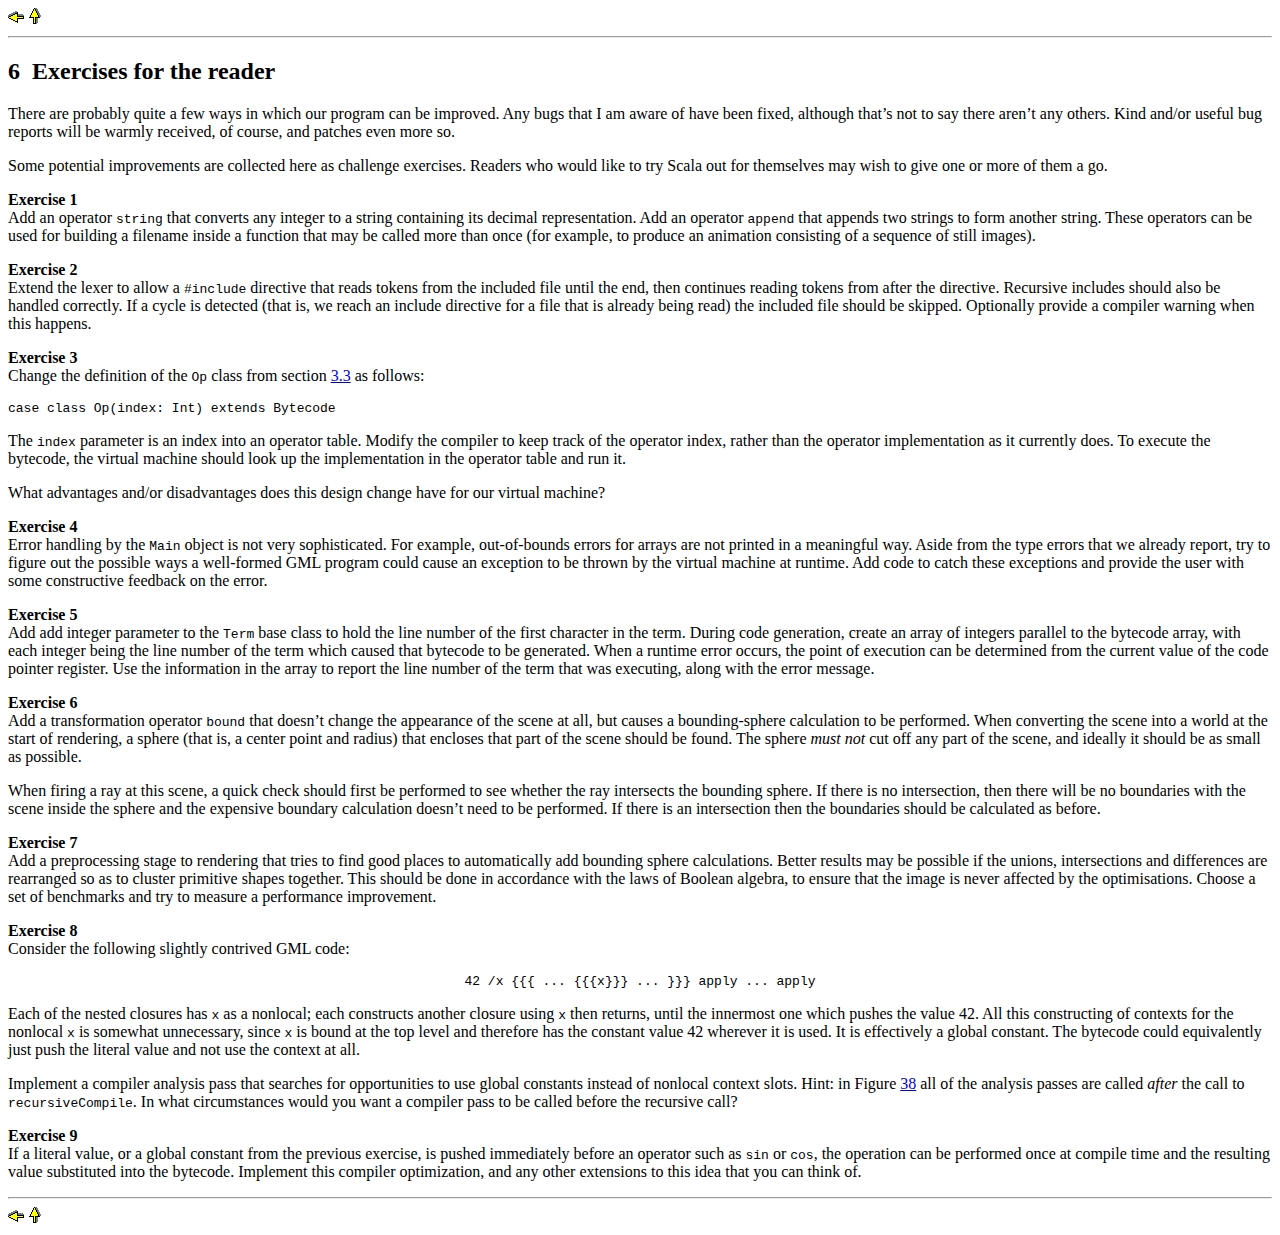
<file: doc/html/exercises.html>
<!DOCTYPE HTML PUBLIC "-//W3C//DTD HTML 4.0 Transitional//EN"
            "http://www.w3.org/TR/REC-html40/loose.dtd">
<HTML>
<HEAD>

<META http-equiv="Content-Type" content="text/html; charset=US-ASCII">
<META name="GENERATOR" content="hevea 1.10">
<LINK rel="stylesheet" type="text/css" href="gml-scala-example.css">
<TITLE>GML: Exercises for the reader</TITLE>
</HEAD>
<BODY >
<A HREF="rendering.html"><IMG SRC="previous_motif.gif" ALT="Previous"></A>
<A HREF="index.html"><IMG SRC="contents_motif.gif" ALT="Up"></A>
<HR>
<H2 CLASS="section"><A NAME="htoc41">6</A>&#XA0;&#XA0;Exercises<A NAME="sec:exercises"></A> for the reader</H2><P>There are probably quite a few ways in which our program can be improved.
Any bugs that I am aware of have been fixed,
although that&#X2019;s not to say there aren&#X2019;t any others.
Kind and/or useful bug reports will be warmly received, of course,
and patches even more so.</P><P>Some potential improvements are collected here as challenge exercises.
Readers who would like to try Scala out for themselves
may wish to give one or more of them a go.</P><P>
<B>Exercise 1</B><BR>
Add an operator <CODE>string</CODE> that converts any integer
to a string containing its decimal representation.
Add an operator <CODE>append</CODE> that appends two strings
to form another string.
These operators can be used for building a filename inside a function
that may be called more than once
(for example, to produce an animation
consisting of a sequence of still images).
</P><P>
<B>Exercise 2</B><BR>
Extend the lexer to allow a <CODE>#include</CODE> directive
that reads tokens from the included file until the end,
then continues reading tokens from after the directive.
Recursive includes should also be handled correctly.
If a cycle is detected
(that is, we reach an include directive for a file that is already being read)
the included file should be skipped.
Optionally provide a compiler warning when this happens.
</P><P>
<B>Exercise 3</B><BR>
Change
the definition of the <CODE>Op</CODE> class from section&#XA0;<A HREF="vm.html#sec:bytecode">3.3</A>
as follows:
</P><PRE CLASS="verbatim">case class Op(index: Int) extends Bytecode
</PRE><P>The <CODE>index</CODE> parameter is an index into an operator table.
Modify the compiler to keep track of the operator index,
rather than the operator implementation as it currently does.
To execute the bytecode,
the virtual machine should look up the implementation in the operator table
and run it.</P><P>What advantages and/or disadvantages
does this design change have for our virtual machine?
</P><P>
<B>Exercise 4</B><BR>
Error handling by the <CODE>Main</CODE> object is not very sophisticated.
For example,
out-of-bounds errors for arrays are not printed in a meaningful way.
Aside from the type errors that we already report,
try to figure out the possible ways a well-formed GML program
could cause an exception to be thrown by the virtual machine at runtime.
Add code to catch these exceptions
and provide the user with some constructive feedback on the error.
</P><P>
<B>Exercise 5</B><BR>
Add add integer parameter to the <CODE>Term</CODE> base class to hold
the line number of the first character in the term.
During code generation,
create an array of integers parallel to the bytecode array,
with each integer being the line number of
the term which caused that bytecode to be generated.
When a runtime error occurs,
the point of execution can be determined
from the current value of the code pointer register.
Use the information in the array to report the line number
of the term that was executing,
along with the error message.
</P><P>
<B>Exercise 6</B><BR>
Add a transformation operator <CODE>bound</CODE> that
doesn&#X2019;t change the appearance of the scene at all,
but causes a bounding-sphere calculation to be performed.
When converting the scene into a world at the start of rendering,
a sphere (that is, a center point and radius)
that encloses that part of the scene should be found.
The sphere <EM>must not</EM> cut off any part of the scene,
and ideally it should be as small as possible.
</P><P>When firing a ray at this scene,
a quick check should first be performed
to see whether the ray intersects the bounding sphere.
If there is no intersection,
then there will be no boundaries with the scene inside the sphere
and the expensive boundary calculation doesn&#X2019;t need to be performed.
If there is an intersection then the boundaries should be calculated as before.</P><P>
<B>Exercise 7</B><BR>
Add a preprocessing stage to rendering
that tries to find good places
to automatically add bounding sphere calculations.
Better results may be possible if the
unions, intersections and differences are rearranged
so as to cluster primitive shapes together.
This should be done in accordance with the laws of Boolean algebra,
to ensure that the image is never affected by the optimisations.
Choose a set of benchmarks and try to measure a performance improvement.
</P><P>
<B>Exercise 8</B><BR>
Consider the following slightly contrived GML code:
</P><DIV CLASS="center">
<CODE>42 /x {{{ ... {{{x}}} ... }}} apply ... apply</CODE>
</DIV><P>
Each of the nested closures has <CODE>x</CODE> as a nonlocal;
each constructs another closure using <CODE>x</CODE> then returns,
until the innermost one which pushes the value 42.
All this constructing of contexts for the nonlocal <CODE>x</CODE>
is somewhat unnecessary,
since <CODE>x</CODE> is bound at the top level
and therefore has the constant value 42 wherever it is used.
It is effectively a global constant.
The bytecode could equivalently just push the literal value
and not use the context at all.
</P><P>Implement a compiler analysis pass that searches for opportunities
to use global constants instead of nonlocal context slots.
Hint: in Figure&#XA0;<A HREF="compiling.html#fig:compiler">38</A> all of the analysis passes are called
<EM>after</EM> the call to <CODE>recursiveCompile</CODE>.
In what circumstances would you want a compiler pass to be called before
the recursive call?</P><P>
<B>Exercise 9</B><BR>
If a literal value, or a global constant from the previous exercise,
is pushed immediately before an operator such as <CODE>sin</CODE> or <CODE>cos</CODE>,
the operation can be performed once at compile time
and the resulting value substituted into the bytecode.
Implement this compiler optimization,
and any other extensions to this idea that you can think of.
</P><HR>
<A HREF="rendering.html"><IMG SRC="previous_motif.gif" ALT="Previous"></A>
<A HREF="index.html"><IMG SRC="contents_motif.gif" ALT="Up"></A>
</BODY>
</HTML>
</file>
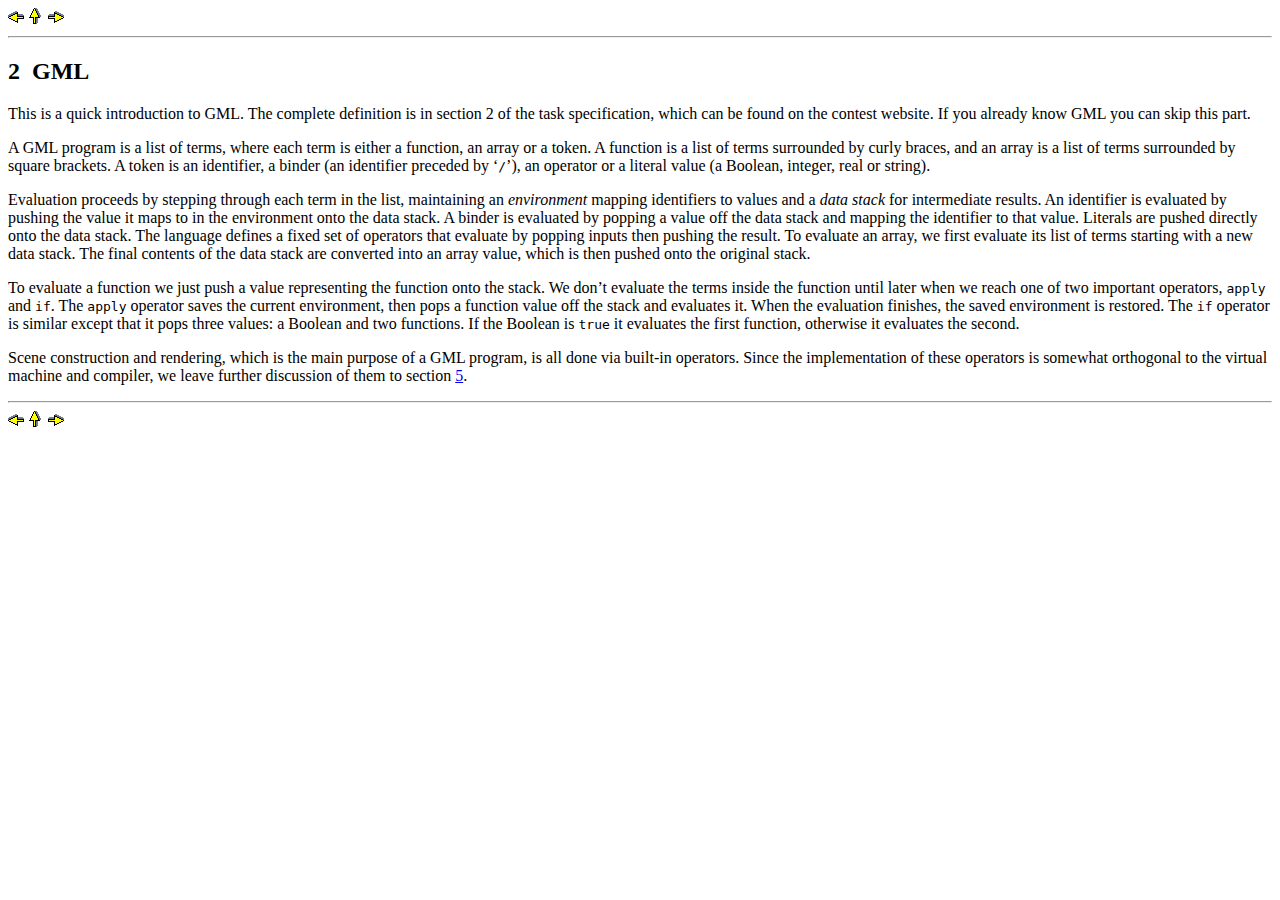
<file: doc/html/gml.html>
<!DOCTYPE HTML PUBLIC "-//W3C//DTD HTML 4.0 Transitional//EN"
            "http://www.w3.org/TR/REC-html40/loose.dtd">
<HTML>
<HEAD>

<META http-equiv="Content-Type" content="text/html; charset=US-ASCII">
<META name="GENERATOR" content="hevea 1.10">
<LINK rel="stylesheet" type="text/css" href="gml-scala-example.css">
<TITLE>GML: GML</TITLE>
</HEAD>
<BODY >
<A HREF="intro.html"><IMG SRC="previous_motif.gif" ALT="Previous"></A>
<A HREF="index.html"><IMG SRC="contents_motif.gif" ALT="Up"></A>
<A HREF="vm.html"><IMG SRC="next_motif.gif" ALT="Next"></A>
<HR>
<H2 CLASS="section"><A NAME="htoc2">2</A>&#XA0;&#XA0;GML<A NAME="sec:gml"></A></H2><P>This is a quick introduction to GML.
The complete definition is in section 2 of the task specification,
which can be found on the contest website.
If you already know GML you can skip this part.</P><P>A GML program is a list of terms,
where each term is either a function, an array or a token.
A function is a list of terms surrounded by curly braces,
and an array is a list of terms surrounded by square brackets.
A token is an identifier, a binder (an identifier preceded by &#X2018;<CODE>/</CODE>&#X2019;),
an operator or a literal value
(a Boolean, integer, real or string).</P><P>Evaluation proceeds by stepping through each term in the list,
maintaining an <EM>environment</EM> mapping identifiers to values
and a <EM>data stack</EM> for intermediate results.
An identifier is evaluated by
pushing the value it maps to in the environment onto the data stack.
A binder is evaluated by popping a value off the data stack
and mapping the identifier to that value.
Literals are pushed directly onto the data stack.
The language defines a fixed set of operators
that evaluate by popping inputs then pushing the result.
To evaluate an array,
we first evaluate its list of terms starting with a new data stack.
The final contents of the data stack are converted into an array value,
which is then pushed onto the original stack.</P><P>To evaluate a function we just
push a value representing the function onto the stack.
We don&#X2019;t evaluate the terms inside the function until later
when we reach one of two important operators, <CODE>apply</CODE> and <CODE>if</CODE>.
The <CODE>apply</CODE> operator saves the current environment,
then pops a function value off the stack and evaluates it.
When the evaluation finishes, the saved environment is restored.
The <CODE>if</CODE> operator is similar except that it pops three values:
a Boolean and two functions.
If the Boolean is <CODE>true</CODE> it evaluates the first function,
otherwise it evaluates the second.</P><P>Scene construction and rendering,
which is the main purpose of a GML program,
is all done via built-in operators.
Since the implementation of these operators is somewhat orthogonal
to the virtual machine and compiler,
we leave further discussion of them to section&#XA0;<A HREF="rendering.html#sec:rendering">5</A>.</P><HR>
<A HREF="intro.html"><IMG SRC="previous_motif.gif" ALT="Previous"></A>
<A HREF="index.html"><IMG SRC="contents_motif.gif" ALT="Up"></A>
<A HREF="vm.html"><IMG SRC="next_motif.gif" ALT="Next"></A>
</BODY>
</HTML>
</file>
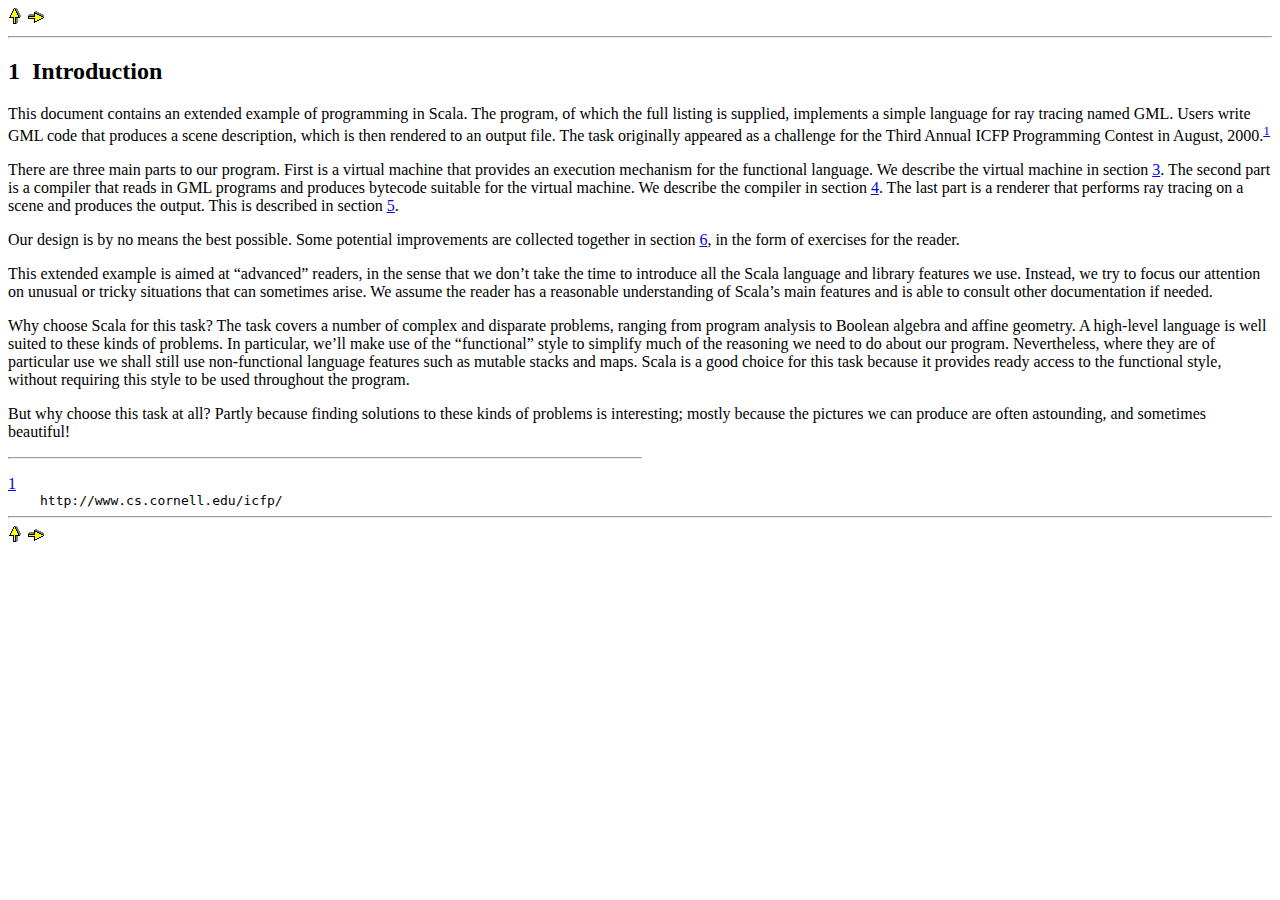
<file: doc/html/intro.html>
<!DOCTYPE HTML PUBLIC "-//W3C//DTD HTML 4.0 Transitional//EN"
            "http://www.w3.org/TR/REC-html40/loose.dtd">
<HTML>
<HEAD>

<META http-equiv="Content-Type" content="text/html; charset=US-ASCII">
<META name="GENERATOR" content="hevea 1.10">
<LINK rel="stylesheet" type="text/css" href="gml-scala-example.css">
<TITLE>GML: Introduction</TITLE>
</HEAD>
<BODY >
<A HREF="index.html"><IMG SRC="contents_motif.gif" ALT="Up"></A>
<A HREF="gml.html"><IMG SRC="next_motif.gif" ALT="Next"></A>
<HR>
<H2 CLASS="section"><A NAME="htoc1">1</A>&#XA0;&#XA0;Introduction<A NAME="sec:intro"></A></H2><P>This document contains an extended example of programming in Scala.
The program, of which the full listing is supplied,
implements a simple language for ray tracing named GML.
Users write GML code that produces a scene description,
which is then rendered to an output file.
The task originally appeared as a challenge for
the Third Annual ICFP Programming Contest in August, 2000.<SUP><A NAME="text1" HREF="#note1">1</A></SUP></P><P>There are three main parts to our program.
First is a virtual machine that provides
an execution mechanism for the functional language.
We describe the virtual machine in section&#XA0;<A HREF="vm.html#sec:vm">3</A>.
The second part is a compiler that reads in GML programs
and produces bytecode suitable for the virtual machine.
We describe the compiler in section&#XA0;<A HREF="compiling.html#sec:compiling">4</A>.
The last part is a renderer that performs ray tracing on a scene
and produces the output.
This is described in section&#XA0;<A HREF="rendering.html#sec:rendering">5</A>.</P><P>Our design is by no means the best possible.
Some potential improvements are collected together
in section&#XA0;<A HREF="exercises.html#sec:exercises">6</A>,
in the form of exercises for the reader.</P><P>This extended example is aimed at &#X201C;advanced&#X201D; readers,
in the sense that we don&#X2019;t take the time to introduce
all the Scala language and library features we use.
Instead, we try to focus our attention on unusual or tricky situations
that can sometimes arise.
We assume the reader has a reasonable understanding of Scala&#X2019;s main features
and is able to consult other documentation if needed.</P><P>Why choose Scala for this task?
The task covers a number of complex and disparate problems,
ranging from program analysis to Boolean algebra and affine geometry.
A high-level language is well suited to these kinds of problems.
In particular,
we&#X2019;ll make use of the &#X201C;functional&#X201D; style
to simplify much of the reasoning we need to do about our program.
Nevertheless, where they are of particular use
we shall still use non-functional language features
such as mutable stacks and maps.
Scala is a good choice for this task because
it provides ready access to the functional style,
without requiring this style to be used throughout the program.</P><P>But why choose this task at all?
Partly because finding solutions to these kinds of problems is interesting;
mostly because the pictures we can produce
are often astounding, and sometimes beautiful!</P><HR CLASS="footnoterule"><DL CLASS="thefootnotes"><DT CLASS="dt-thefootnotes">
<A NAME="note1" HREF="#text1">1</A></DT><DD CLASS="dd-thefootnotes"><TT>http://www.cs.cornell.edu/icfp/</TT>
</DD></DL>
<HR>
<A HREF="index.html"><IMG SRC="contents_motif.gif" ALT="Up"></A>
<A HREF="gml.html"><IMG SRC="next_motif.gif" ALT="Next"></A>
</BODY>
</HTML>
</file>
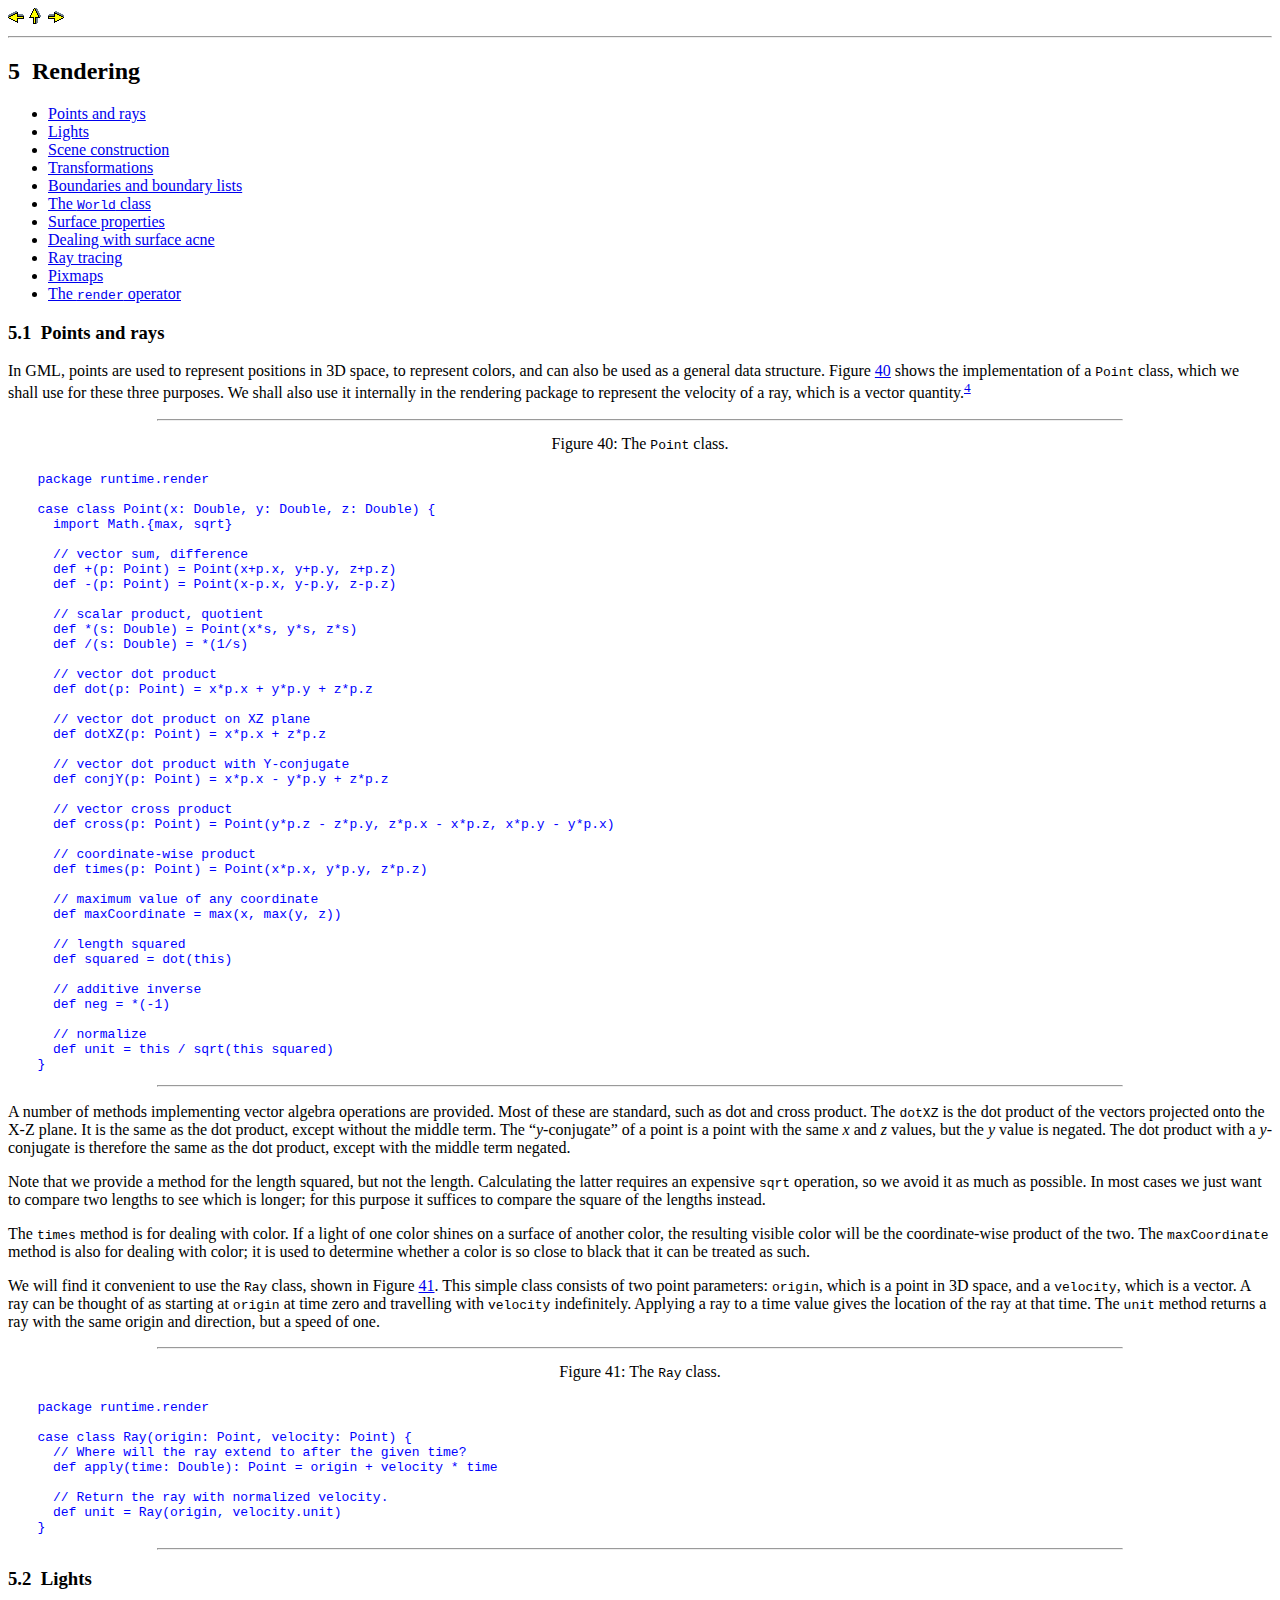
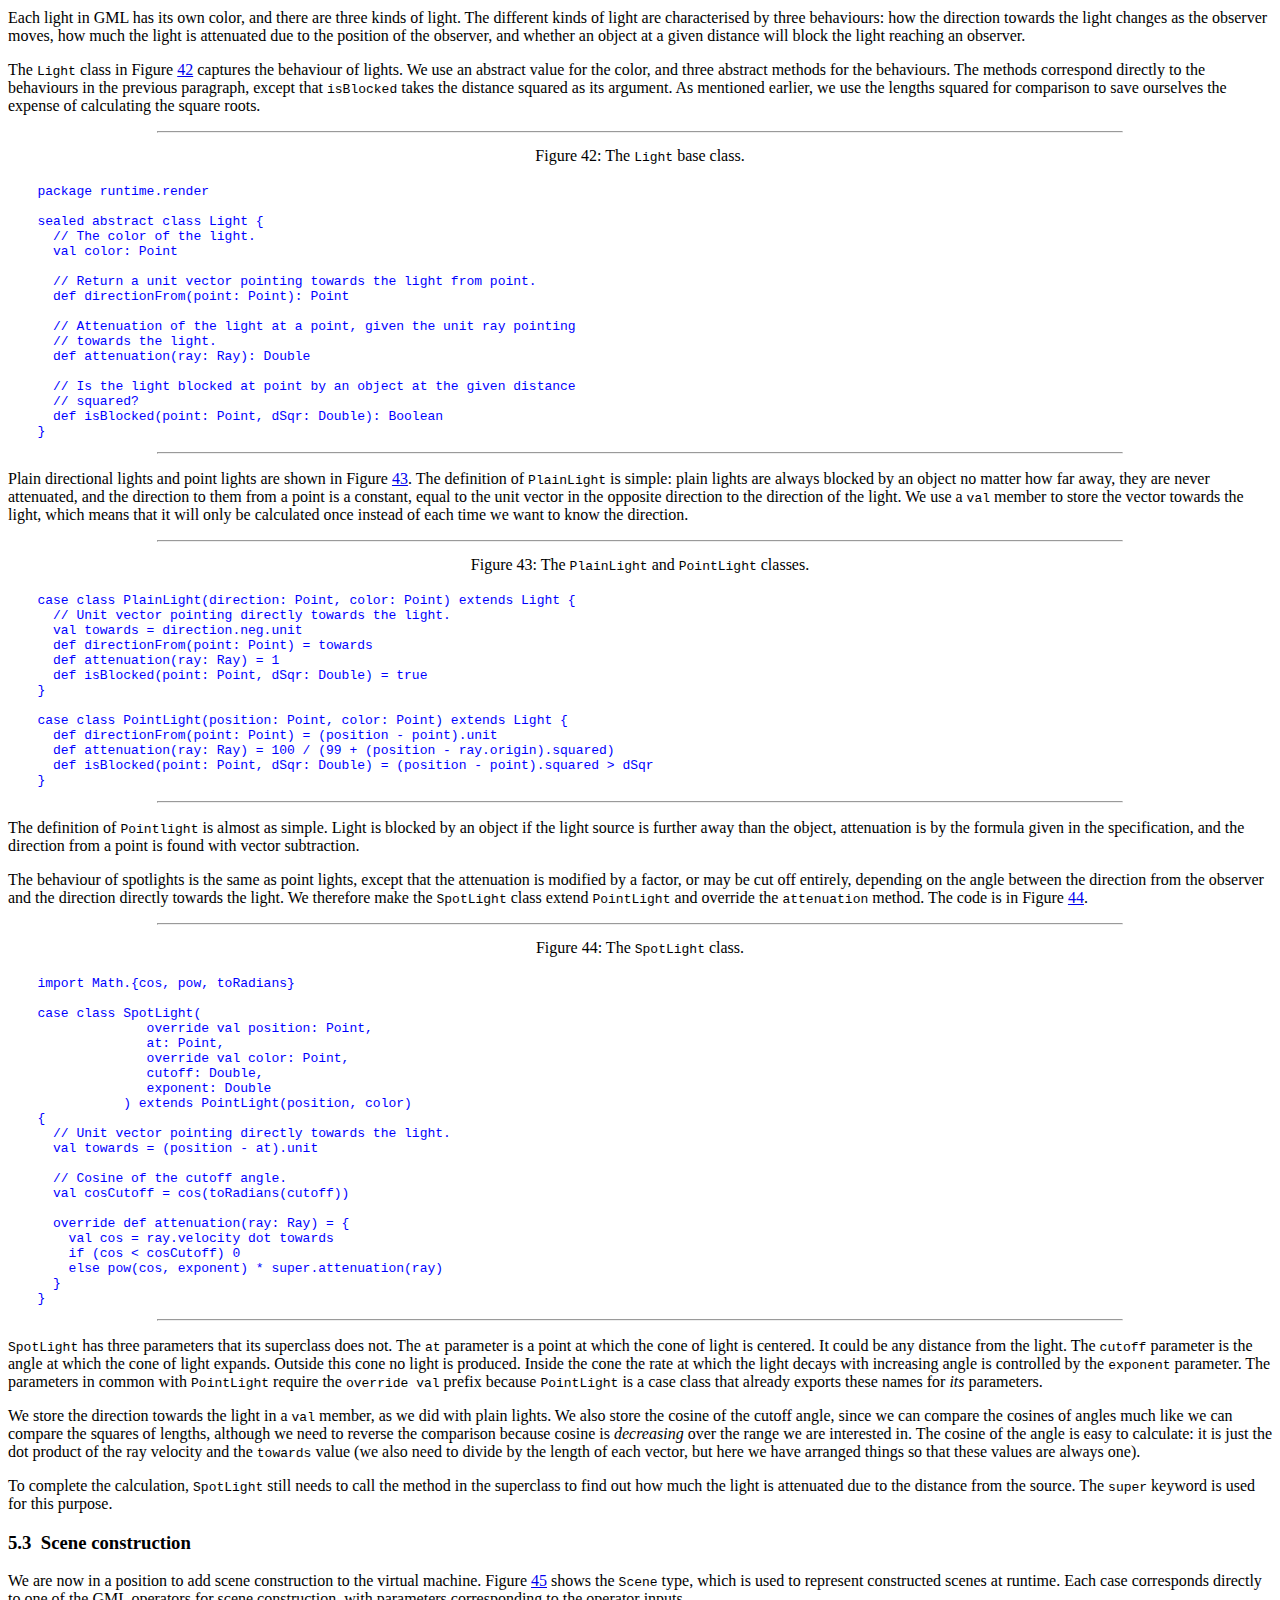
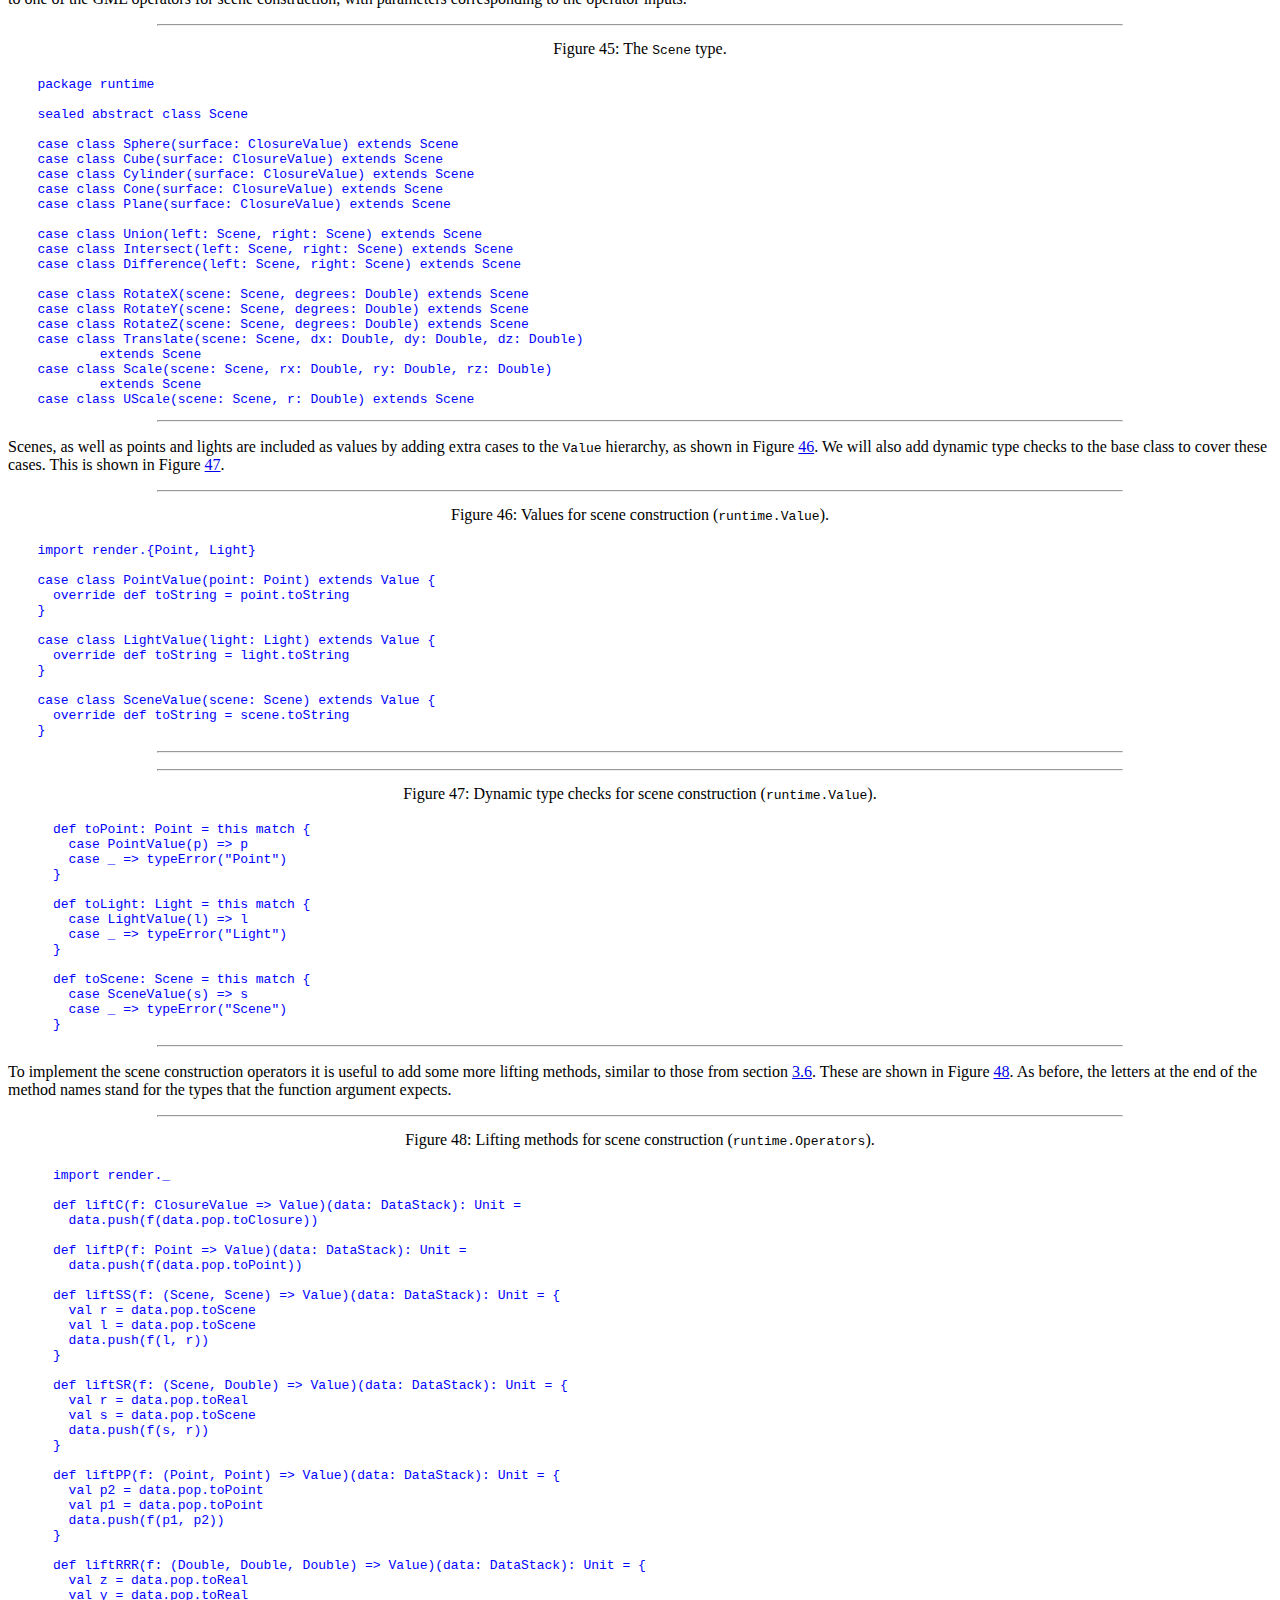
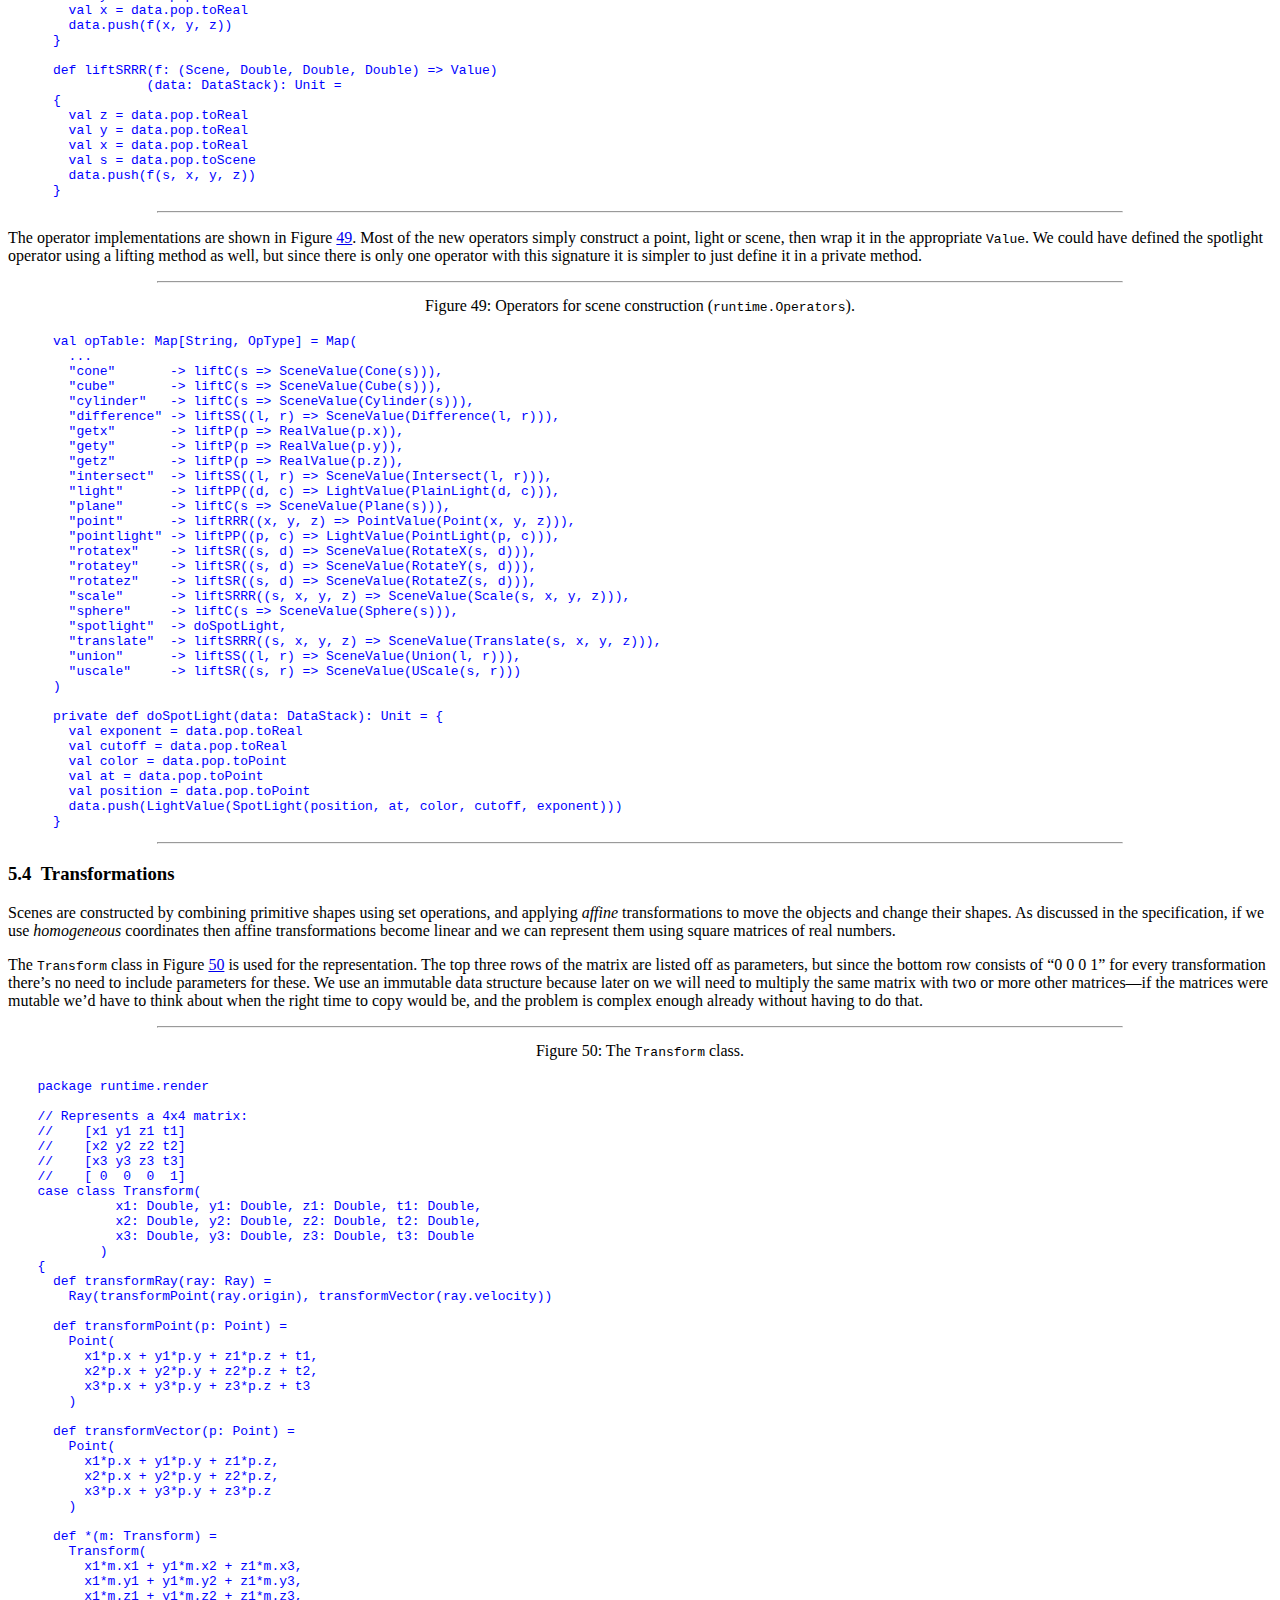
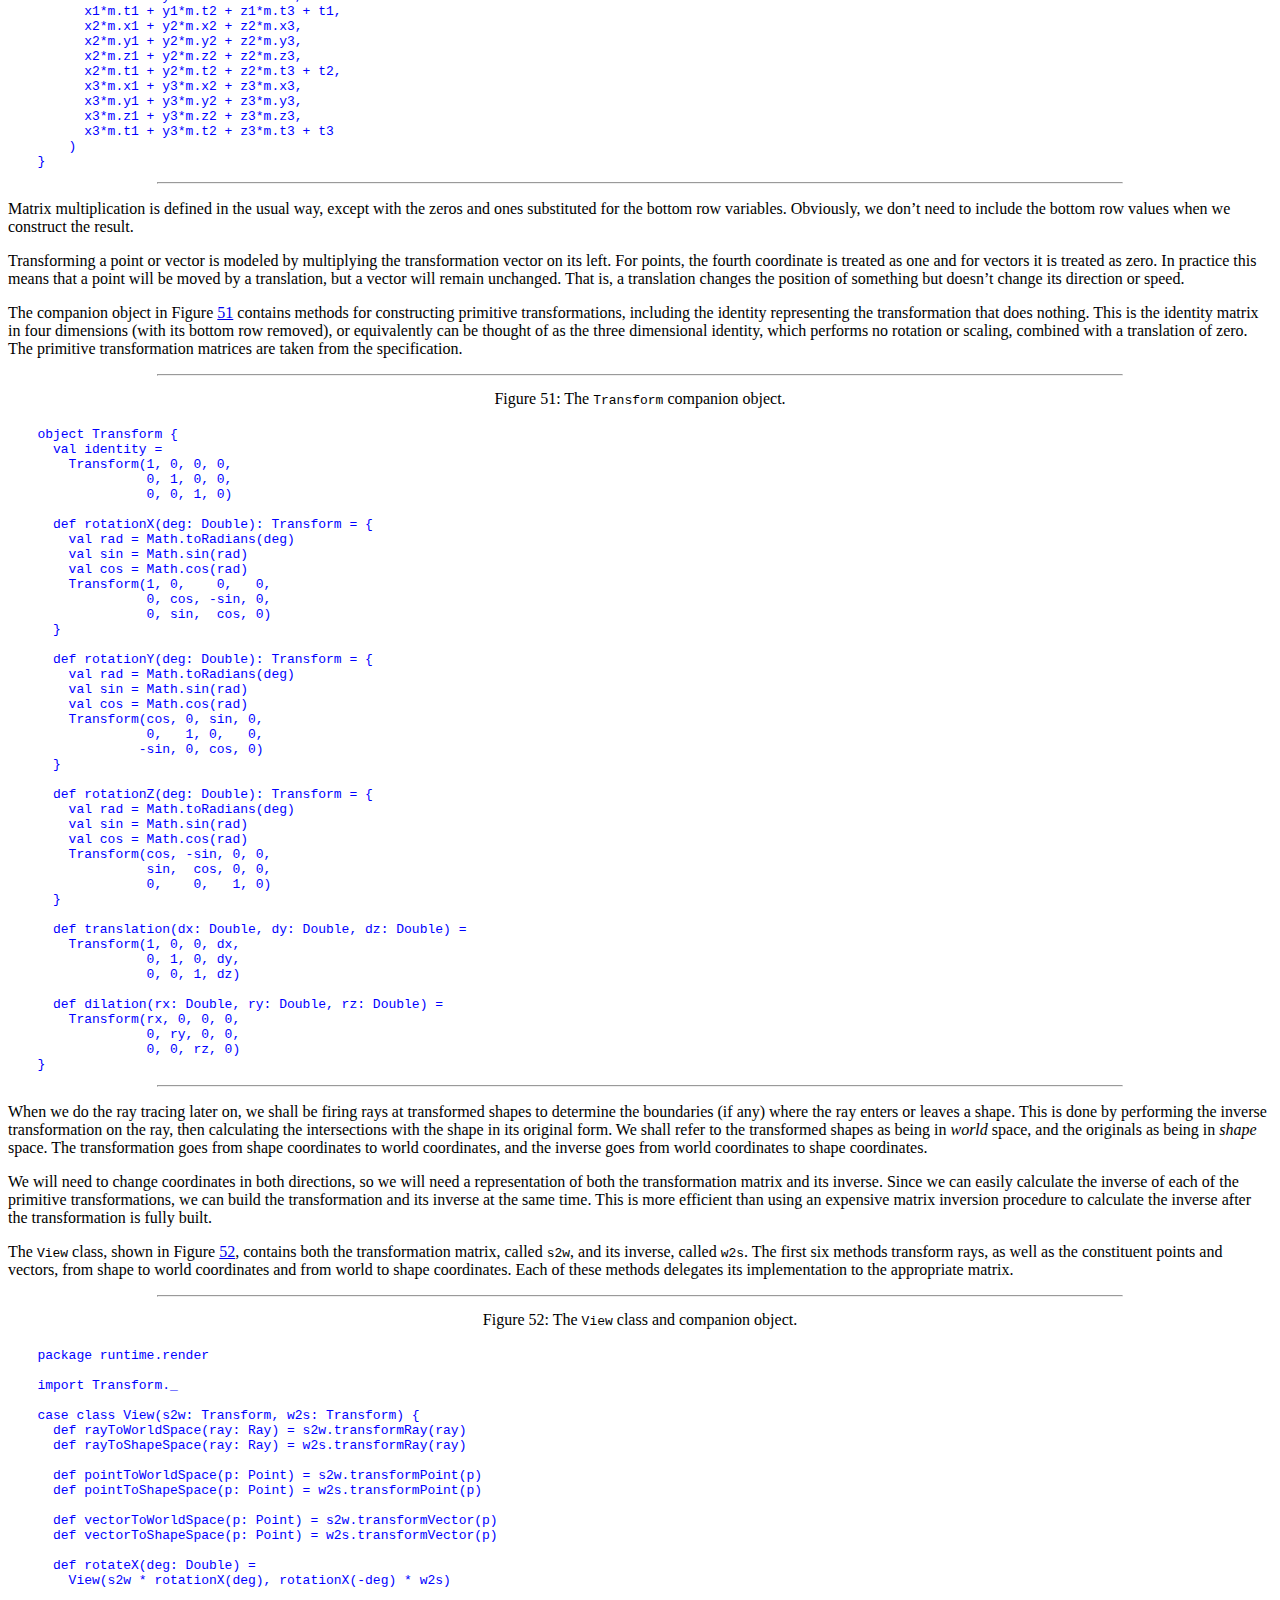
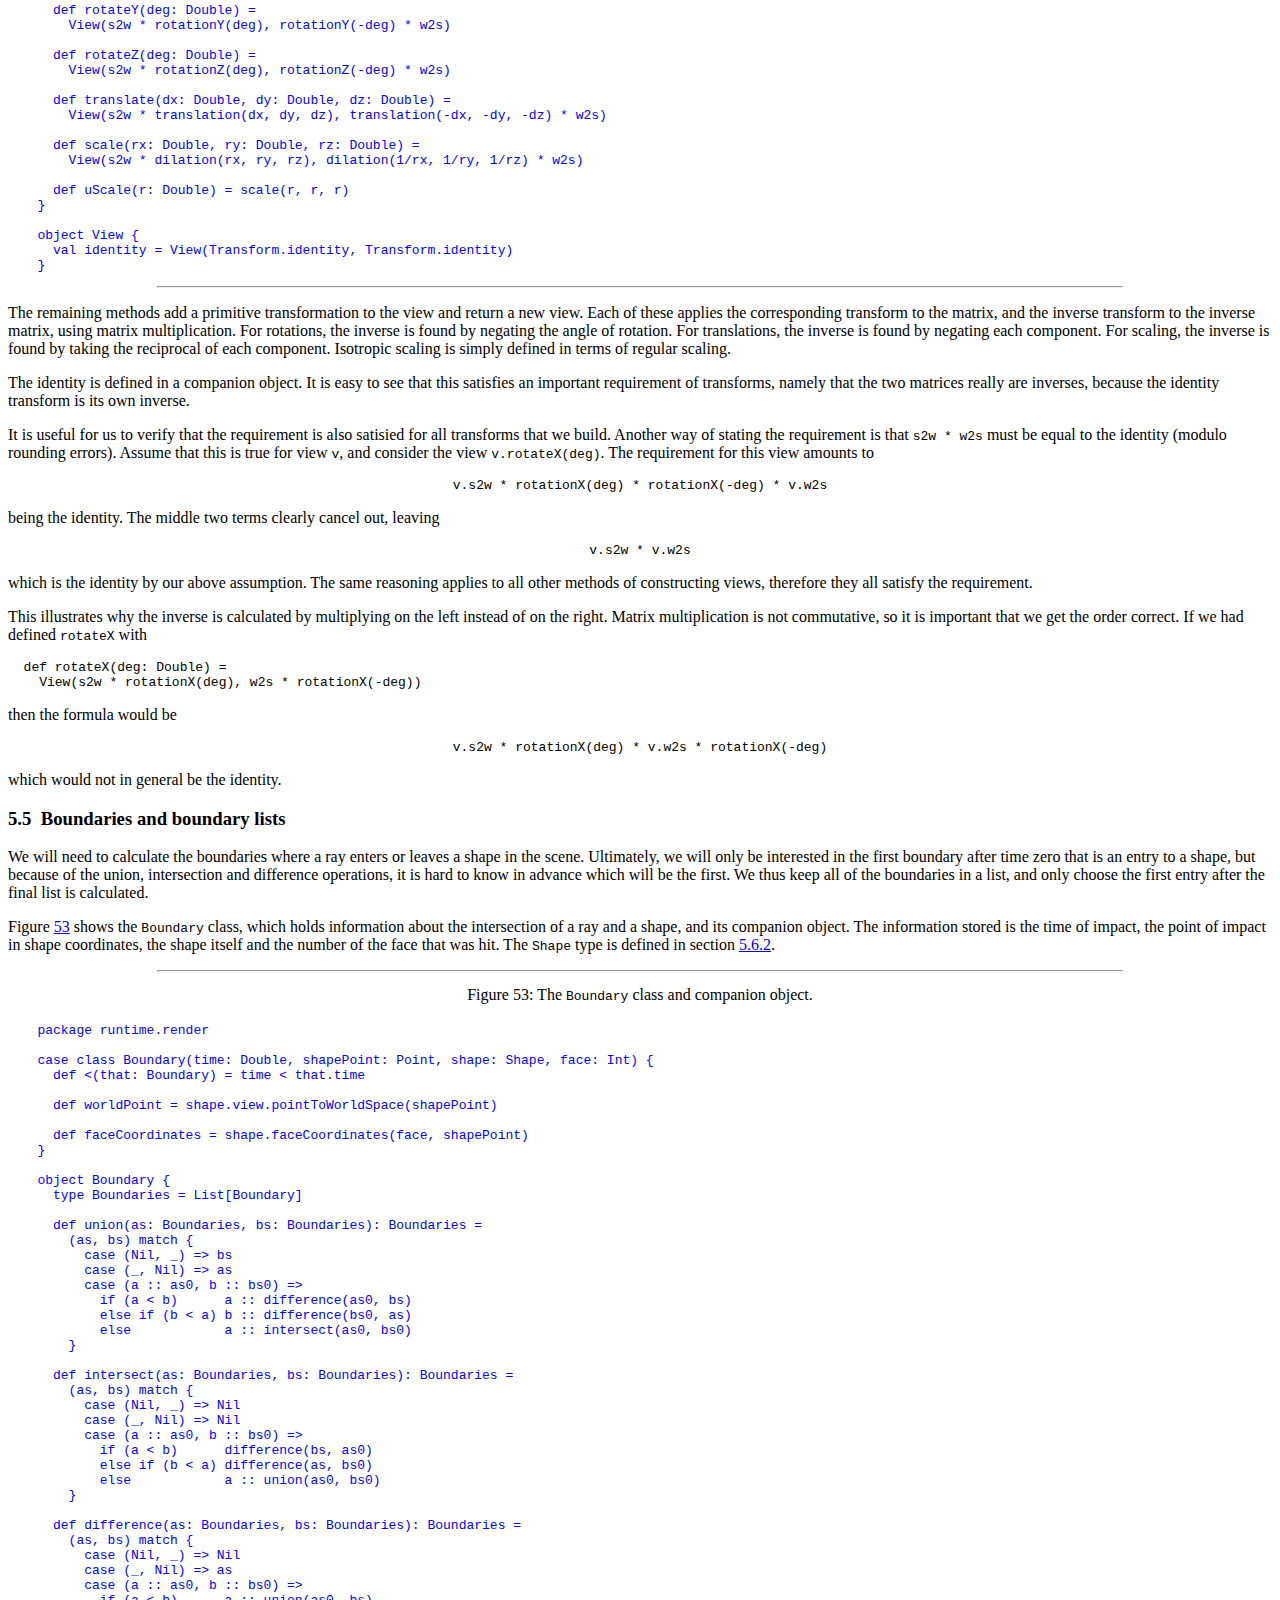
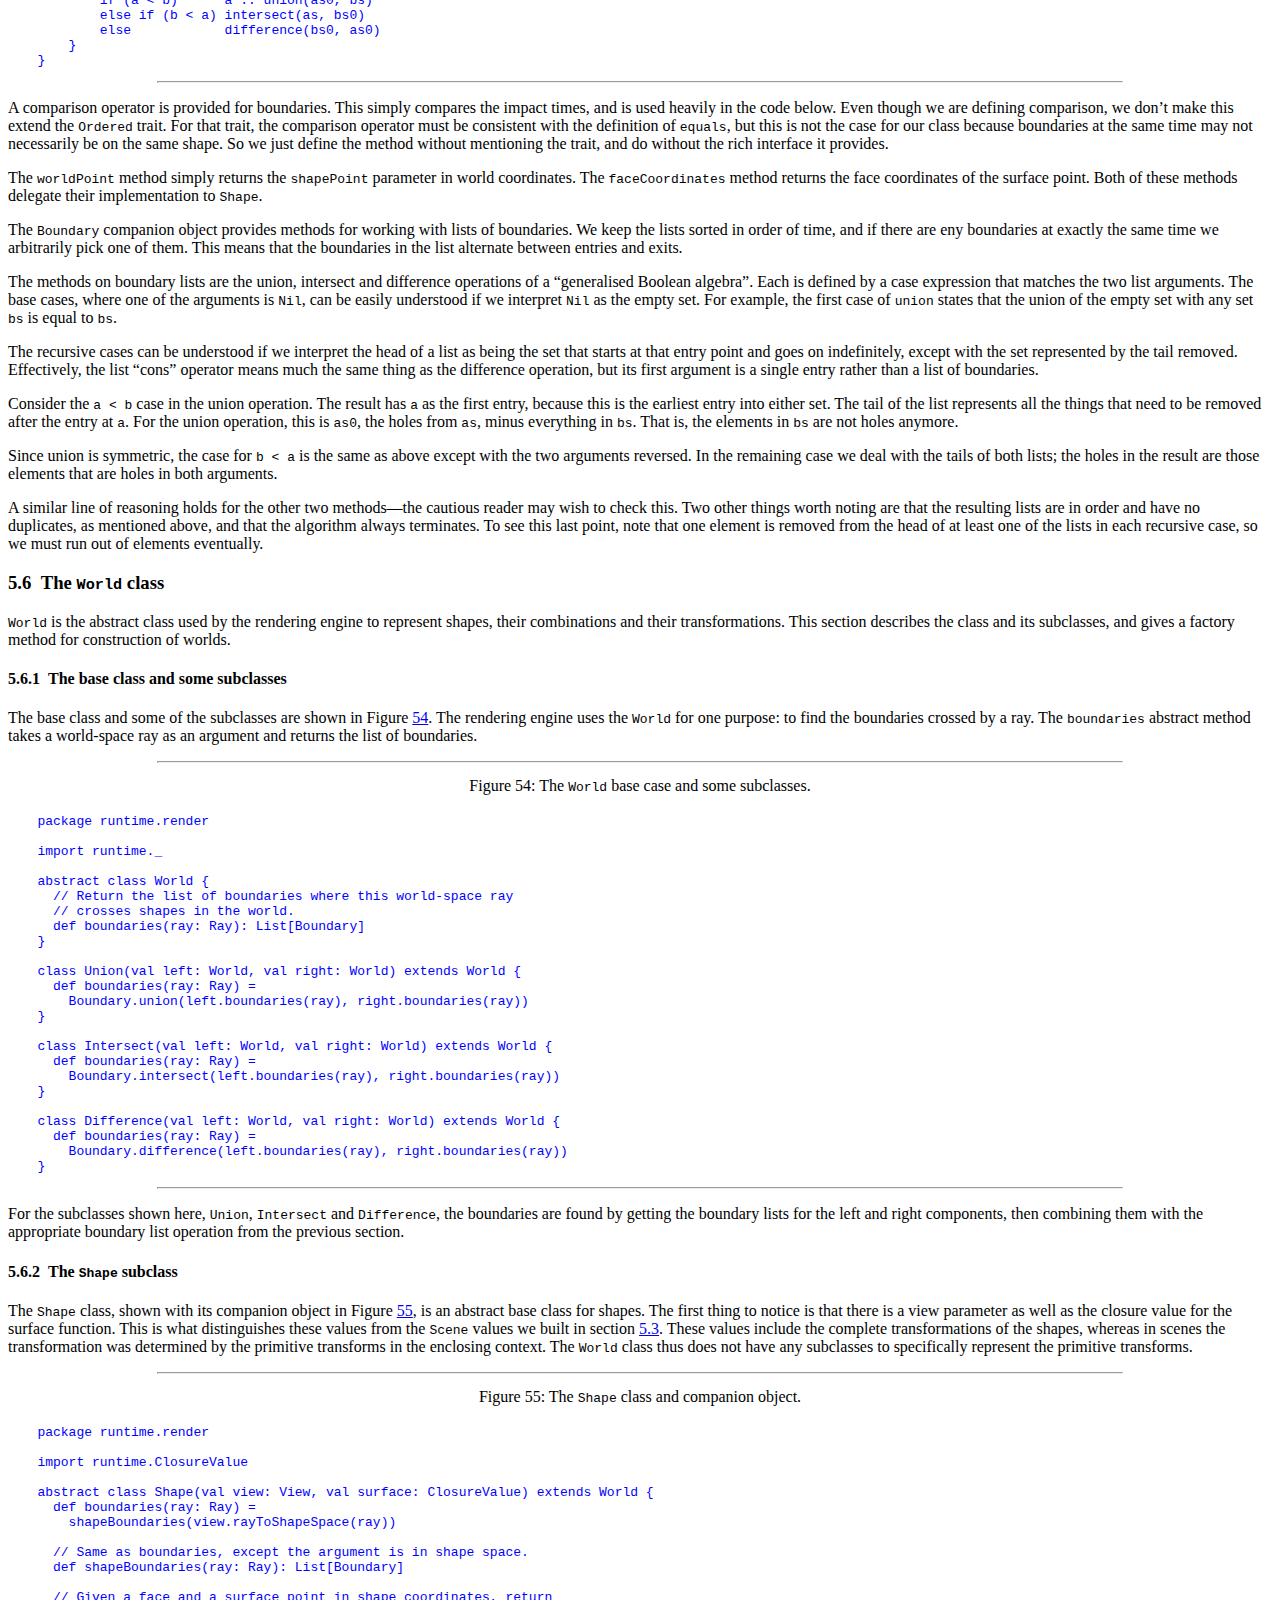
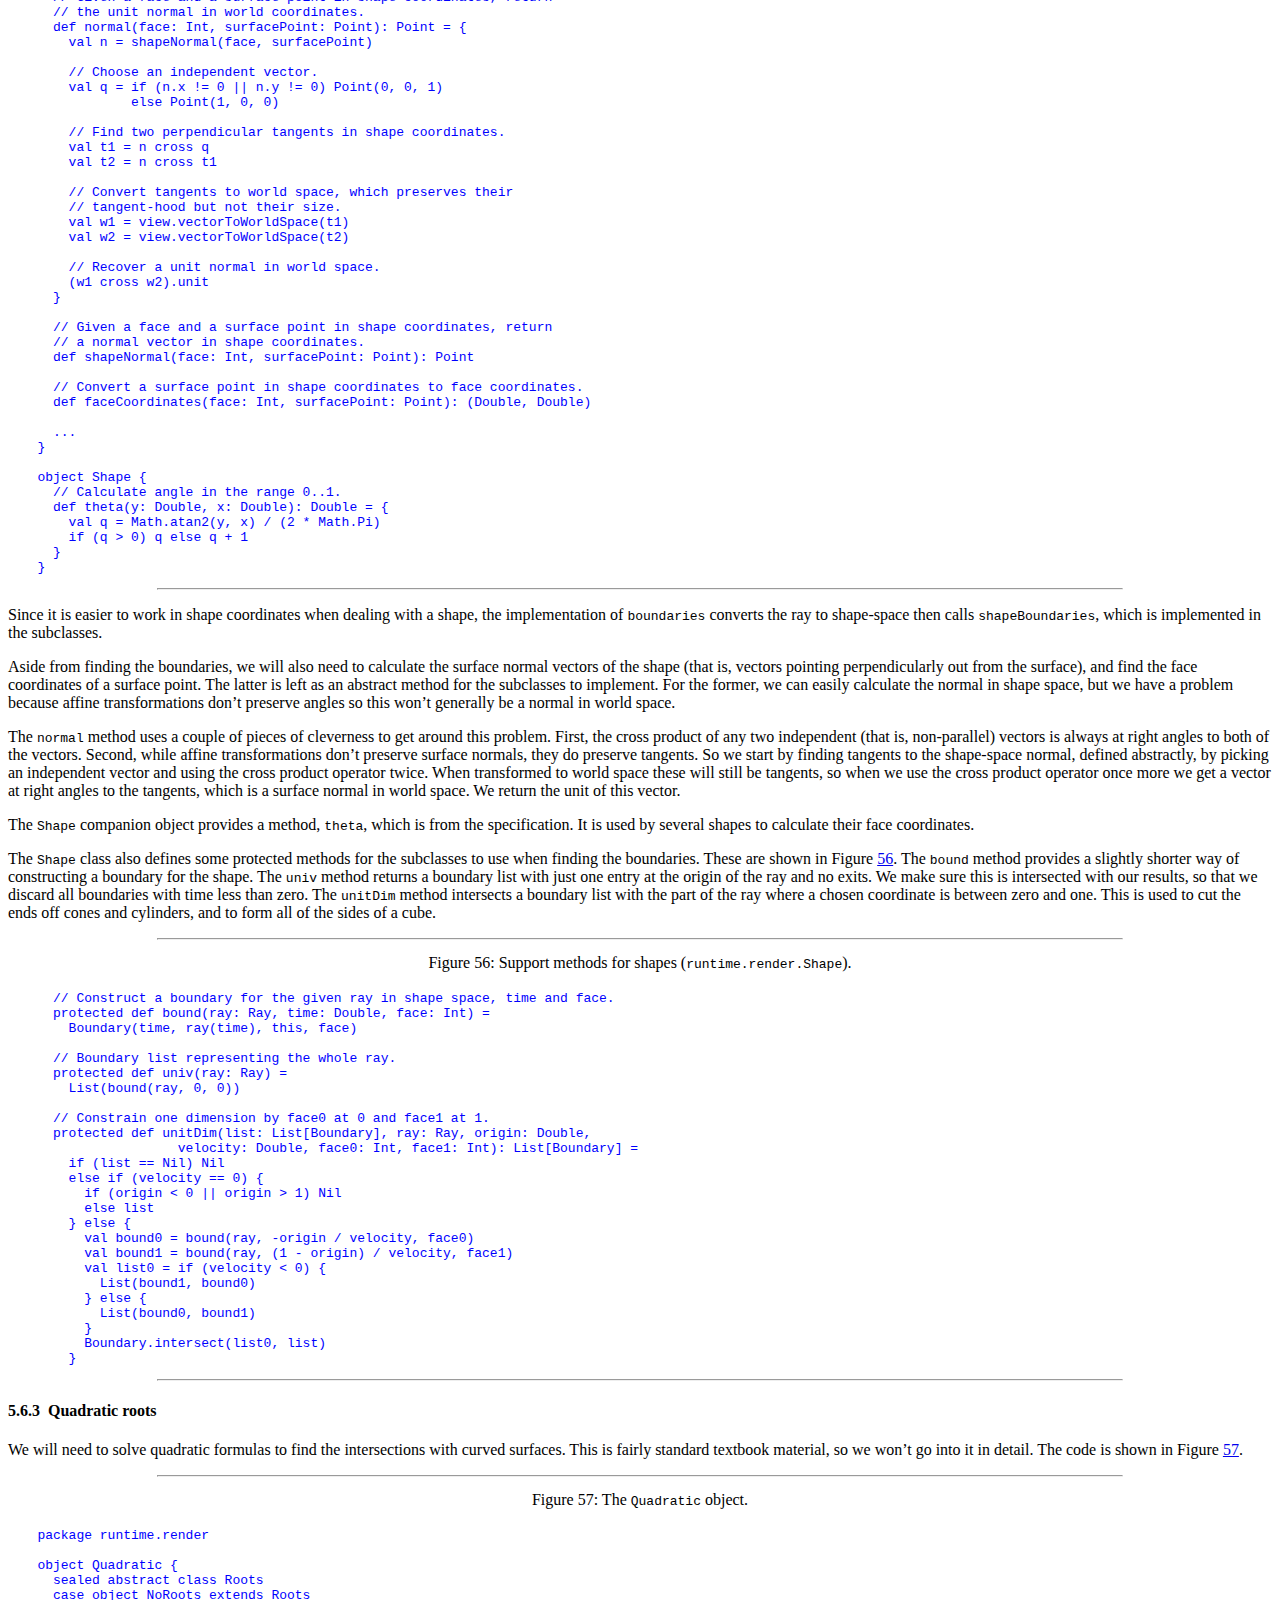
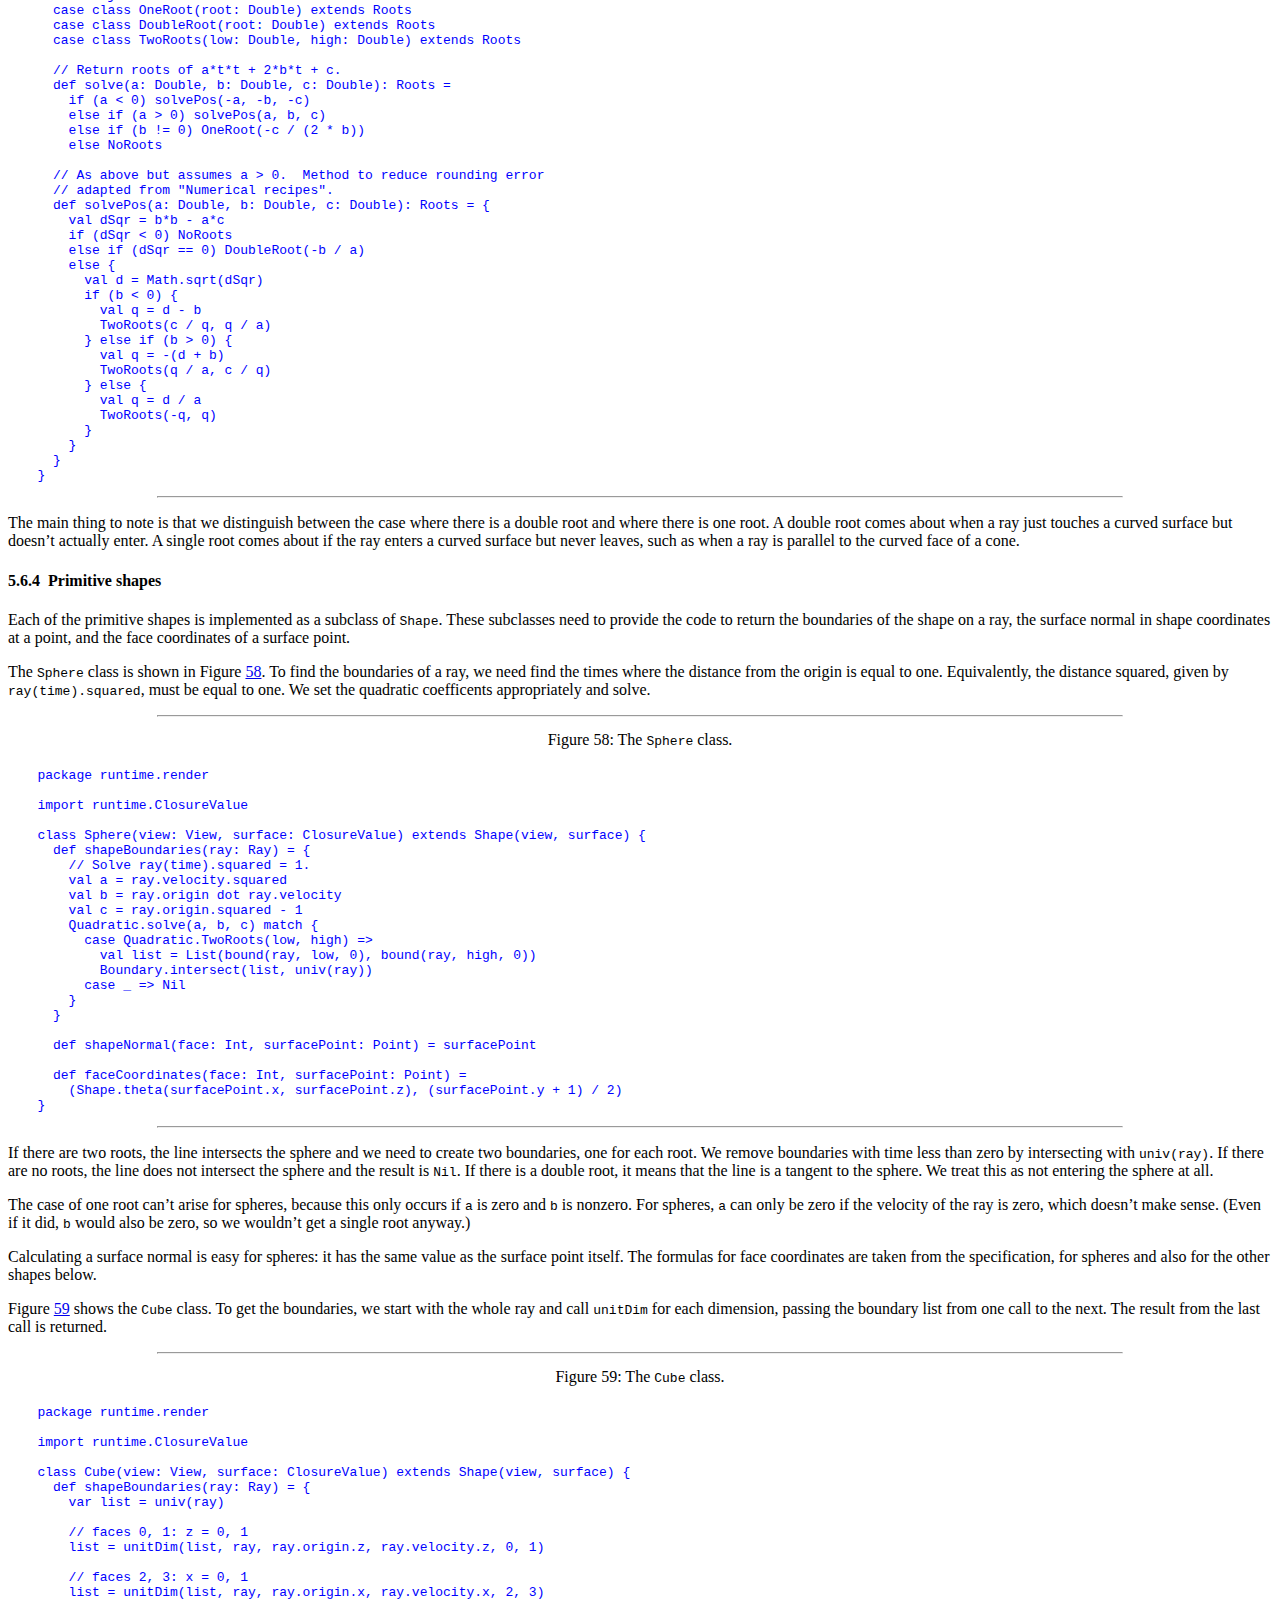
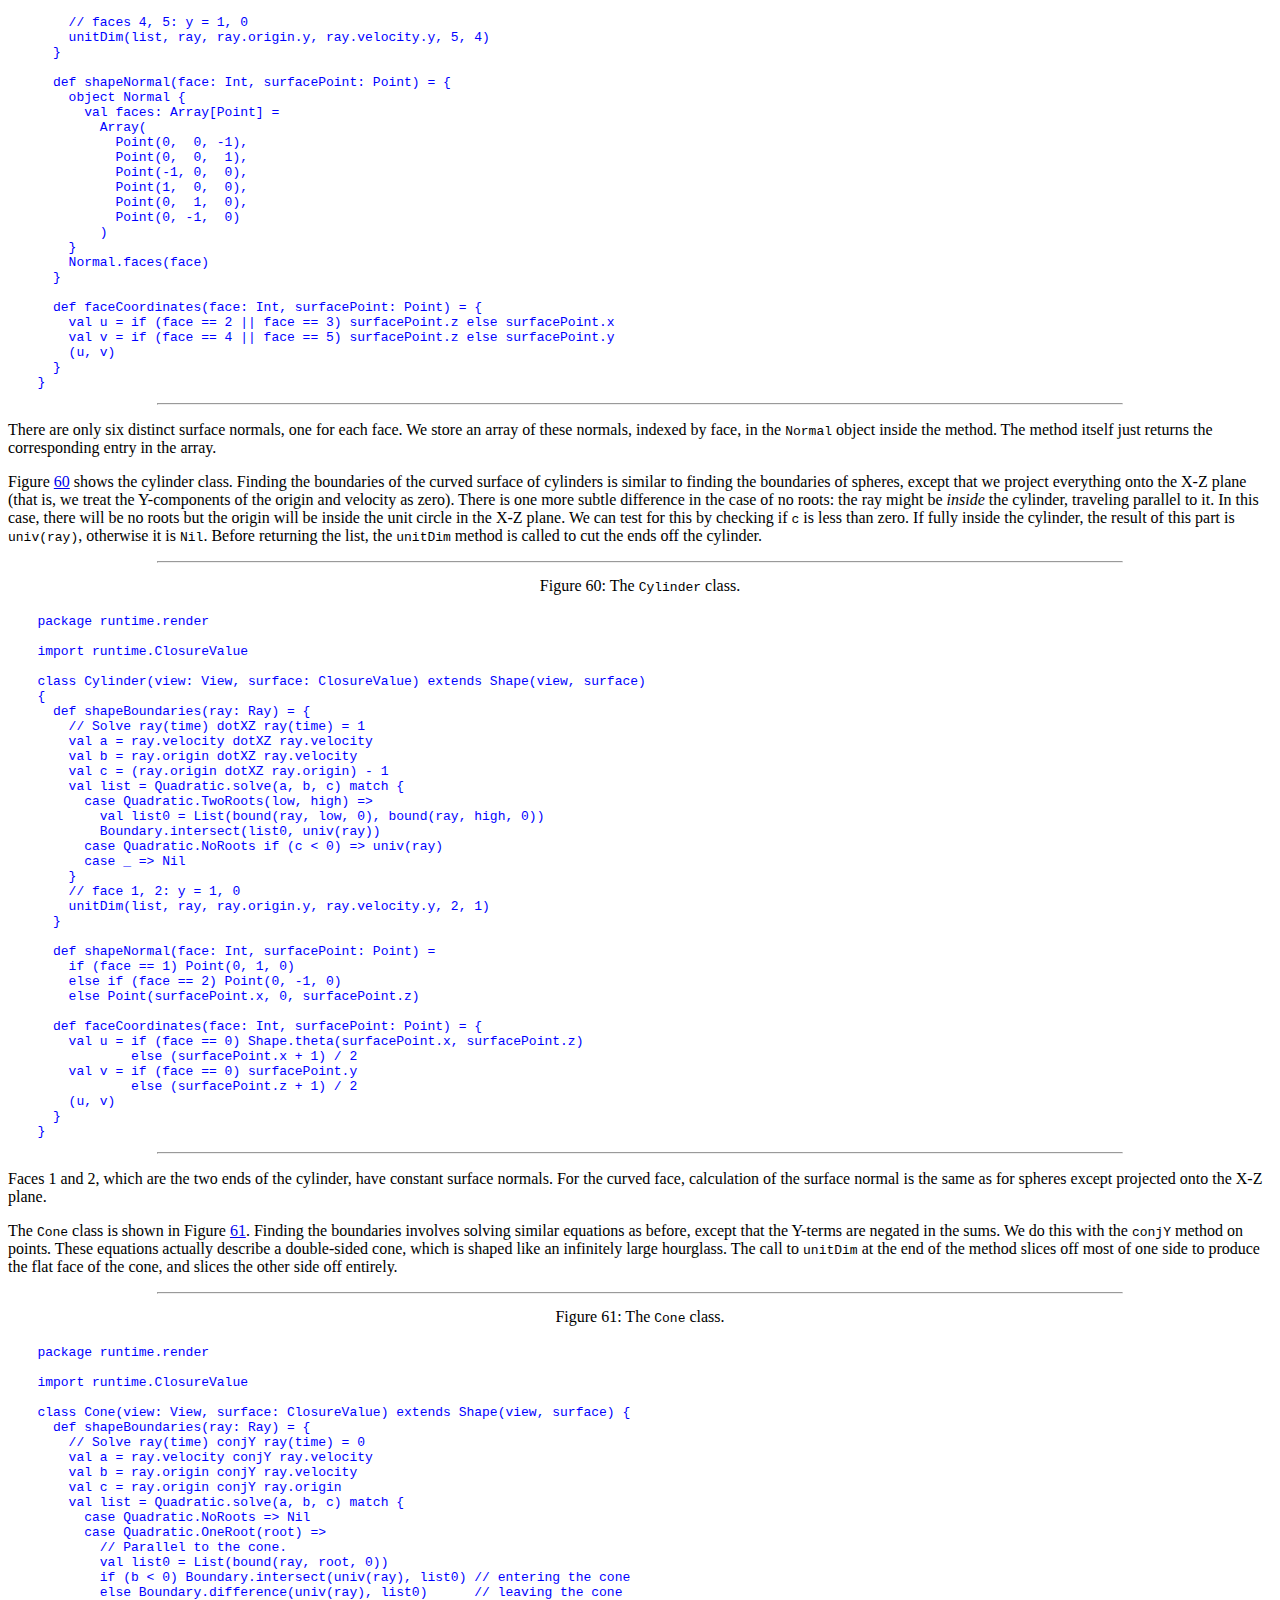
<file: doc/html/rendering.html>
<!DOCTYPE HTML PUBLIC "-//W3C//DTD HTML 4.0 Transitional//EN"
            "http://www.w3.org/TR/REC-html40/loose.dtd">
<HTML>
<HEAD>

<META http-equiv="Content-Type" content="text/html; charset=US-ASCII">
<META name="GENERATOR" content="hevea 1.10">
<LINK rel="stylesheet" type="text/css" href="gml-scala-example.css">
<TITLE>GML: Rendering</TITLE>
</HEAD>
<BODY >
<A HREF="compiling.html"><IMG SRC="previous_motif.gif" ALT="Previous"></A>
<A HREF="index.html"><IMG SRC="contents_motif.gif" ALT="Up"></A>
<A HREF="exercises.html"><IMG SRC="next_motif.gif" ALT="Next"></A>
<HR>
<H2 CLASS="section"><A NAME="htoc24">5</A>&#XA0;&#XA0;Rendering<A NAME="sec:rendering"></A></H2><UL>
<LI><A HREF="rendering.html#toc10">Points and rays</A>
</LI><LI><A HREF="rendering.html#toc11">Lights</A>
</LI><LI><A HREF="rendering.html#toc12">Scene construction</A>
</LI><LI><A HREF="rendering.html#toc13">Transformations</A>
</LI><LI><A HREF="rendering.html#toc14">Boundaries and boundary lists</A>
</LI><LI><A HREF="rendering.html#toc15">The <TT>World</TT> class</A>
</LI><LI><A HREF="rendering.html#toc16">Surface properties</A>
</LI><LI><A HREF="rendering.html#toc17">Dealing with surface acne</A>
</LI><LI><A HREF="rendering.html#toc18">Ray tracing</A>
</LI><LI><A HREF="rendering.html#toc19">Pixmaps</A>
</LI><LI><A HREF="rendering.html#toc20">The <TT>render</TT> operator</A>
</LI></UL>
<H3 CLASS="subsection"><A NAME="toc10"></A><A NAME="htoc25">5.1</A>&#XA0;&#XA0;Points and rays<A NAME="sec:point"></A></H3><P>In GML, points are used to represent positions in 3D space,
to represent colors,
and can also be used as a general data structure.
Figure&#XA0;<A HREF="#fig:point">40</A> shows the implementation of a <CODE>Point</CODE> class,
which we shall use for these three purposes.
We shall also use it internally in the rendering package
to represent the velocity of a ray,
which is a vector quantity.<SUP><A NAME="text4" HREF="#note4">4</A></SUP></P><BLOCKQUOTE CLASS="figure"><DIV CLASS="center"><HR WIDTH="80%" SIZE=2></DIV>
<DIV CLASS="caption"><TABLE CELLSPACING=6 CELLPADDING=0><TR><TD VALIGN=top ALIGN=left>Figure 40: The<A NAME="fig:point"></A> <TT>Point</TT> class.</TD></TR>
</TABLE></DIV><FONT COLOR="blue">
</FONT><PRE CLASS="verbatim"><FONT COLOR="blue">package runtime.render

case class Point(x: Double, y: Double, z: Double) {
  import Math.{max, sqrt}

  // vector sum, difference
  def +(p: Point) = Point(x+p.x, y+p.y, z+p.z)
  def -(p: Point) = Point(x-p.x, y-p.y, z-p.z)

  // scalar product, quotient
  def *(s: Double) = Point(x*s, y*s, z*s)
  def /(s: Double) = *(1/s)

  // vector dot product
  def dot(p: Point) = x*p.x + y*p.y + z*p.z

  // vector dot product on XZ plane
  def dotXZ(p: Point) = x*p.x + z*p.z

  // vector dot product with Y-conjugate
  def conjY(p: Point) = x*p.x - y*p.y + z*p.z

  // vector cross product
  def cross(p: Point) = Point(y*p.z - z*p.y, z*p.x - x*p.z, x*p.y - y*p.x)

  // coordinate-wise product
  def times(p: Point) = Point(x*p.x, y*p.y, z*p.z)

  // maximum value of any coordinate
  def maxCoordinate = max(x, max(y, z))

  // length squared
  def squared = dot(this)

  // additive inverse
  def neg = *(-1)

  // normalize
  def unit = this / sqrt(this squared)
}
</FONT></PRE><DIV CLASS="center"><HR WIDTH="80%" SIZE=2></DIV></BLOCKQUOTE><P>A number of methods implementing vector algebra operations are provided.
Most of these are standard, such as dot and cross product.
The <CODE>dotXZ</CODE> is the dot product of the vectors
projected onto the X-Z plane.
It is the same as the dot product, except without the middle term.
The &#X201C;<I>y</I>-conjugate&#X201D; of a point is a point with the same <I>x</I> and <I>z</I> values,
but the <I>y</I> value is negated.
The dot product with a <I>y</I>-conjugate is therefore the same as the dot product,
except with the middle term negated.</P><P>Note that we provide a method for the length squared, but not the length.
Calculating the latter requires an expensive <CODE>sqrt</CODE> operation,
so we avoid it as much as possible.
In most cases we just want to compare two lengths to see which is longer;
for this purpose it suffices to compare the square of the lengths instead.</P><P>The <CODE>times</CODE> method is for dealing with color.
If a light of one color shines on a surface of another color,
the resulting visible color will be the coordinate-wise product of the two.
The <CODE>maxCoordinate</CODE> method is also for dealing with color;
it is used to determine whether a color is so close to black
that it can be treated as such.</P><P>We will find it convenient to use the <CODE>Ray</CODE> class,
shown in Figure&#XA0;<A HREF="#fig:ray">41</A>.
This simple class consists of two point parameters:
<CODE>origin</CODE>, which is a point in 3D space,
and a <CODE>velocity</CODE>, which is a vector.
A ray can be thought of as starting at <CODE>origin</CODE> at time zero
and travelling with <CODE>velocity</CODE> indefinitely.
Applying a ray to a time value gives the location of the ray at that time.
The <CODE>unit</CODE> method returns a ray with the same origin and direction,
but a speed of one.</P><BLOCKQUOTE CLASS="figure"><DIV CLASS="center"><HR WIDTH="80%" SIZE=2></DIV>
<DIV CLASS="caption"><TABLE CELLSPACING=6 CELLPADDING=0><TR><TD VALIGN=top ALIGN=left>Figure 41: The<A NAME="fig:ray"></A> <TT>Ray</TT> class.</TD></TR>
</TABLE></DIV><FONT COLOR="blue">
</FONT><PRE CLASS="verbatim"><FONT COLOR="blue">package runtime.render

case class Ray(origin: Point, velocity: Point) {
  // Where will the ray extend to after the given time?
  def apply(time: Double): Point = origin + velocity * time

  // Return the ray with normalized velocity.
  def unit = Ray(origin, velocity.unit)
}
</FONT></PRE><DIV CLASS="center"><HR WIDTH="80%" SIZE=2></DIV></BLOCKQUOTE><H3 CLASS="subsection"><A NAME="toc11"></A><A NAME="htoc26">5.2</A>&#XA0;&#XA0;Lights<A NAME="sec:lights"></A></H3><P>Each light in GML has its own color, and there are three kinds of light.
The different kinds of light are characterised by three behaviours:
how the direction towards the light changes as the observer moves,
how much the light is attenuated due to the position of the observer,
and whether an object at a given distance will block
the light reaching an observer.</P><P>The <CODE>Light</CODE> class in Figure&#XA0;<A HREF="#fig:light">42</A>
captures the behaviour of lights.
We use an abstract value for the color,
and three abstract methods for the behaviours.
The methods correspond directly to the behaviours in the previous paragraph,
except that <CODE>isBlocked</CODE> takes the distance squared as its argument.
As mentioned earlier,
we use the lengths squared for comparison
to save ourselves the expense of calculating the square roots.</P><BLOCKQUOTE CLASS="figure"><DIV CLASS="center"><HR WIDTH="80%" SIZE=2></DIV>
<DIV CLASS="caption"><TABLE CELLSPACING=6 CELLPADDING=0><TR><TD VALIGN=top ALIGN=left>Figure 42: The<A NAME="fig:light"></A> <TT>Light</TT> base class.</TD></TR>
</TABLE></DIV><FONT COLOR="blue">
</FONT><PRE CLASS="verbatim"><FONT COLOR="blue">package runtime.render

sealed abstract class Light {
  // The color of the light.
  val color: Point

  // Return a unit vector pointing towards the light from point.
  def directionFrom(point: Point): Point

  // Attenuation of the light at a point, given the unit ray pointing
  // towards the light.
  def attenuation(ray: Ray): Double

  // Is the light blocked at point by an object at the given distance
  // squared?
  def isBlocked(point: Point, dSqr: Double): Boolean
}
</FONT></PRE><DIV CLASS="center"><HR WIDTH="80%" SIZE=2></DIV></BLOCKQUOTE><P>Plain directional lights and point lights
are shown in Figure&#XA0;<A HREF="#fig:pointlight">43</A>.
The definition of <CODE>PlainLight</CODE> is simple:
plain lights are always blocked by an object no matter how far away,
they are never attenuated,
and the direction to them from a point is a constant,
equal to the unit vector in the opposite direction
to the direction of the light.
We use a <CODE>val</CODE> member to store the vector towards the light,
which means that it will only be calculated once
instead of each time we want to know the direction.</P><BLOCKQUOTE CLASS="figure"><DIV CLASS="center"><HR WIDTH="80%" SIZE=2></DIV>
<DIV CLASS="caption"><TABLE CELLSPACING=6 CELLPADDING=0><TR><TD VALIGN=top ALIGN=left>Figure 43: The<A NAME="fig:pointlight"></A> <TT>PlainLight</TT> and
<TT>PointLight</TT> classes.</TD></TR>
</TABLE></DIV><FONT COLOR="blue">
</FONT><PRE CLASS="verbatim"><FONT COLOR="blue">case class PlainLight(direction: Point, color: Point) extends Light {
  // Unit vector pointing directly towards the light.
  val towards = direction.neg.unit
  def directionFrom(point: Point) = towards
  def attenuation(ray: Ray) = 1
  def isBlocked(point: Point, dSqr: Double) = true
}

case class PointLight(position: Point, color: Point) extends Light {
  def directionFrom(point: Point) = (position - point).unit
  def attenuation(ray: Ray) = 100 / (99 + (position - ray.origin).squared)
  def isBlocked(point: Point, dSqr: Double) = (position - point).squared &gt; dSqr
}
</FONT></PRE><DIV CLASS="center"><HR WIDTH="80%" SIZE=2></DIV></BLOCKQUOTE><P>The definition of <CODE>Pointlight</CODE> is almost as simple.
Light is blocked by an object if
the light source is further away than the object,
attenuation is by the formula given in the specification,
and the direction from a point is found with vector subtraction.</P><P>The behaviour of spotlights is the same as point lights,
except that the attenuation is modified by a factor,
or may be cut off entirely,
depending on the angle between the direction from the observer
and the direction directly towards the light.
We therefore make the <CODE>SpotLight</CODE> class extend <CODE>PointLight</CODE>
and override the <CODE>attenuation</CODE> method.
The code is in Figure&#XA0;<A HREF="#fig:spotlight">44</A>.</P><BLOCKQUOTE CLASS="figure"><DIV CLASS="center"><HR WIDTH="80%" SIZE=2></DIV>
<DIV CLASS="caption"><TABLE CELLSPACING=6 CELLPADDING=0><TR><TD VALIGN=top ALIGN=left>Figure 44: The<A NAME="fig:spotlight"></A> <TT>SpotLight</TT> class.</TD></TR>
</TABLE></DIV><FONT COLOR="blue">
</FONT><PRE CLASS="verbatim"><FONT COLOR="blue">import Math.{cos, pow, toRadians}

case class SpotLight(
              override val position: Point,
              at: Point,
              override val color: Point,
              cutoff: Double,
              exponent: Double
           ) extends PointLight(position, color)
{
  // Unit vector pointing directly towards the light.
  val towards = (position - at).unit

  // Cosine of the cutoff angle.
  val cosCutoff = cos(toRadians(cutoff))

  override def attenuation(ray: Ray) = {
    val cos = ray.velocity dot towards
    if (cos &lt; cosCutoff) 0
    else pow(cos, exponent) * super.attenuation(ray)
  }
}
</FONT></PRE><DIV CLASS="center"><HR WIDTH="80%" SIZE=2></DIV></BLOCKQUOTE><P><CODE>SpotLight</CODE> has three parameters that its superclass does not.
The <CODE>at</CODE> parameter is a point at which the cone of light is centered.
It could be any distance from the light.
The <CODE>cutoff</CODE> parameter is the angle at which the cone of light expands.
Outside this cone no light is produced.
Inside the cone the rate at which the light decays with increasing angle
is controlled by the <CODE>exponent</CODE> parameter.
The parameters in common with <CODE>PointLight</CODE>
require the <CODE>override val</CODE> prefix
because <CODE>PointLight</CODE> is a case class
that already exports these names for <EM>its</EM> parameters.</P><P>We store the direction towards the light in a <CODE>val</CODE> member,
as we did with plain lights.
We also store the cosine of the cutoff angle,
since we can compare the cosines of angles much like we can compare
the squares of lengths,
although we need to reverse the comparison because
cosine is <EM>decreasing</EM> over the range we are interested in.
The cosine of the angle is easy to calculate:
it is just the dot product of the ray velocity and the <CODE>towards</CODE> value
(we also need to divide by the length of each vector,
but here we have arranged things so that these values are always one).</P><P>To complete the calculation,
<CODE>SpotLight</CODE> still needs to call the method in the superclass
to find out how much the light is attenuated
due to the distance from the source.
The <CODE>super</CODE> keyword is used for this purpose.</P><H3 CLASS="subsection"><A NAME="toc12"></A><A NAME="htoc27">5.3</A>&#XA0;&#XA0;Scene construction<A NAME="sec:scene"></A></H3><P>We are now in a position to add scene construction to the virtual machine.
Figure&#XA0;<A HREF="#fig:scene">45</A> shows the <CODE>Scene</CODE> type,
which is used to represent constructed scenes at runtime.
Each case corresponds directly to
one of the GML operators for scene construction,
with parameters corresponding to the operator inputs.</P><BLOCKQUOTE CLASS="figure"><DIV CLASS="center"><HR WIDTH="80%" SIZE=2></DIV>
<DIV CLASS="caption"><TABLE CELLSPACING=6 CELLPADDING=0><TR><TD VALIGN=top ALIGN=left>Figure 45: The<A NAME="fig:scene"></A> <TT>Scene</TT> type.</TD></TR>
</TABLE></DIV><FONT COLOR="blue">
</FONT><PRE CLASS="verbatim"><FONT COLOR="blue">package runtime

sealed abstract class Scene

case class Sphere(surface: ClosureValue) extends Scene
case class Cube(surface: ClosureValue) extends Scene
case class Cylinder(surface: ClosureValue) extends Scene
case class Cone(surface: ClosureValue) extends Scene
case class Plane(surface: ClosureValue) extends Scene

case class Union(left: Scene, right: Scene) extends Scene
case class Intersect(left: Scene, right: Scene) extends Scene
case class Difference(left: Scene, right: Scene) extends Scene

case class RotateX(scene: Scene, degrees: Double) extends Scene
case class RotateY(scene: Scene, degrees: Double) extends Scene
case class RotateZ(scene: Scene, degrees: Double) extends Scene
case class Translate(scene: Scene, dx: Double, dy: Double, dz: Double)
        extends Scene
case class Scale(scene: Scene, rx: Double, ry: Double, rz: Double)
        extends Scene
case class UScale(scene: Scene, r: Double) extends Scene
</FONT></PRE><DIV CLASS="center"><HR WIDTH="80%" SIZE=2></DIV></BLOCKQUOTE><P>Scenes, as well as points and lights are included as values
by adding extra cases to the <CODE>Value</CODE> hierarchy,
as shown in Figure&#XA0;<A HREF="#fig:scenevalue">46</A>.
We will also add dynamic type checks to the base class
to cover these cases.
This is shown in Figure&#XA0;<A HREF="#fig:scenecheck">47</A>.</P><BLOCKQUOTE CLASS="figure"><DIV CLASS="center"><HR WIDTH="80%" SIZE=2></DIV>
<DIV CLASS="caption"><TABLE CELLSPACING=6 CELLPADDING=0><TR><TD VALIGN=top ALIGN=left>Figure 46: Values<A NAME="fig:scenevalue"></A> for scene construction
(<TT>runtime.Value</TT>).</TD></TR>
</TABLE></DIV><FONT COLOR="blue">
</FONT><PRE CLASS="verbatim"><FONT COLOR="blue">import render.{Point, Light}

case class PointValue(point: Point) extends Value {
  override def toString = point.toString
}

case class LightValue(light: Light) extends Value {
  override def toString = light.toString
}

case class SceneValue(scene: Scene) extends Value {
  override def toString = scene.toString
}
</FONT></PRE><DIV CLASS="center"><HR WIDTH="80%" SIZE=2></DIV></BLOCKQUOTE><BLOCKQUOTE CLASS="figure"><DIV CLASS="center"><HR WIDTH="80%" SIZE=2></DIV>
<DIV CLASS="caption"><TABLE CELLSPACING=6 CELLPADDING=0><TR><TD VALIGN=top ALIGN=left>Figure 47: Dynamic type checks<A NAME="fig:scenecheck"></A> for scene construction
(<TT>runtime.Value</TT>).</TD></TR>
</TABLE></DIV><FONT COLOR="blue">
</FONT><PRE CLASS="verbatim"><FONT COLOR="blue">  def toPoint: Point = this match {
    case PointValue(p) =&gt; p
    case _ =&gt; typeError("Point")
  }

  def toLight: Light = this match {
    case LightValue(l) =&gt; l
    case _ =&gt; typeError("Light")
  }

  def toScene: Scene = this match {
    case SceneValue(s) =&gt; s
    case _ =&gt; typeError("Scene")
  }
</FONT></PRE><DIV CLASS="center"><HR WIDTH="80%" SIZE=2></DIV></BLOCKQUOTE><P>To implement the scene construction operators
it is useful to add some more lifting methods,
similar to those from section&#XA0;<A HREF="vm.html#sec:operators">3.6</A>.
These are shown in Figure&#XA0;<A HREF="#fig:liftscene">48</A>.
As before,
the letters at the end of the method names
stand for the types that the function argument expects.</P><BLOCKQUOTE CLASS="figure"><DIV CLASS="center"><HR WIDTH="80%" SIZE=2></DIV>
<DIV CLASS="caption"><TABLE CELLSPACING=6 CELLPADDING=0><TR><TD VALIGN=top ALIGN=left>Figure 48: Lifting methods<A NAME="fig:liftscene"></A> for scene construction
(<TT>runtime.Operators</TT>).</TD></TR>
</TABLE></DIV><FONT COLOR="blue">
</FONT><PRE CLASS="verbatim"><FONT COLOR="blue">  import render._

  def liftC(f: ClosureValue =&gt; Value)(data: DataStack): Unit =
    data.push(f(data.pop.toClosure))

  def liftP(f: Point =&gt; Value)(data: DataStack): Unit =
    data.push(f(data.pop.toPoint))

  def liftSS(f: (Scene, Scene) =&gt; Value)(data: DataStack): Unit = {
    val r = data.pop.toScene
    val l = data.pop.toScene
    data.push(f(l, r))
  }

  def liftSR(f: (Scene, Double) =&gt; Value)(data: DataStack): Unit = {
    val r = data.pop.toReal
    val s = data.pop.toScene
    data.push(f(s, r))
  }

  def liftPP(f: (Point, Point) =&gt; Value)(data: DataStack): Unit = {
    val p2 = data.pop.toPoint
    val p1 = data.pop.toPoint
    data.push(f(p1, p2))
  }

  def liftRRR(f: (Double, Double, Double) =&gt; Value)(data: DataStack): Unit = {
    val z = data.pop.toReal
    val y = data.pop.toReal
    val x = data.pop.toReal
    data.push(f(x, y, z))
  }

  def liftSRRR(f: (Scene, Double, Double, Double) =&gt; Value)
              (data: DataStack): Unit =
  {
    val z = data.pop.toReal
    val y = data.pop.toReal
    val x = data.pop.toReal
    val s = data.pop.toScene
    data.push(f(s, x, y, z))
  }
</FONT></PRE><DIV CLASS="center"><HR WIDTH="80%" SIZE=2></DIV></BLOCKQUOTE><P>The operator implementations are shown in Figure&#XA0;<A HREF="#fig:sceneoptable">49</A>.
Most of the new operators simply construct a point, light or scene,
then wrap it in the appropriate <CODE>Value</CODE>.
We could have defined the spotlight operator using a lifting method as well,
but since there is only one operator with this signature
it is simpler to just define it in a private method.</P><BLOCKQUOTE CLASS="figure"><DIV CLASS="center"><HR WIDTH="80%" SIZE=2></DIV>
<DIV CLASS="caption"><TABLE CELLSPACING=6 CELLPADDING=0><TR><TD VALIGN=top ALIGN=left>Figure 49: Operators<A NAME="fig:sceneoptable"></A> for scene construction
(<TT>runtime.Operators</TT>).</TD></TR>
</TABLE></DIV><FONT COLOR="blue">
</FONT><PRE CLASS="verbatim"><FONT COLOR="blue">  val opTable: Map[String, OpType] = Map(
    ...
    "cone"       -&gt; liftC(s =&gt; SceneValue(Cone(s))),
    "cube"       -&gt; liftC(s =&gt; SceneValue(Cube(s))),
    "cylinder"   -&gt; liftC(s =&gt; SceneValue(Cylinder(s))),
    "difference" -&gt; liftSS((l, r) =&gt; SceneValue(Difference(l, r))),
    "getx"       -&gt; liftP(p =&gt; RealValue(p.x)),
    "gety"       -&gt; liftP(p =&gt; RealValue(p.y)),
    "getz"       -&gt; liftP(p =&gt; RealValue(p.z)),
    "intersect"  -&gt; liftSS((l, r) =&gt; SceneValue(Intersect(l, r))),
    "light"      -&gt; liftPP((d, c) =&gt; LightValue(PlainLight(d, c))),
    "plane"      -&gt; liftC(s =&gt; SceneValue(Plane(s))),
    "point"      -&gt; liftRRR((x, y, z) =&gt; PointValue(Point(x, y, z))),
    "pointlight" -&gt; liftPP((p, c) =&gt; LightValue(PointLight(p, c))),
    "rotatex"    -&gt; liftSR((s, d) =&gt; SceneValue(RotateX(s, d))),
    "rotatey"    -&gt; liftSR((s, d) =&gt; SceneValue(RotateY(s, d))),
    "rotatez"    -&gt; liftSR((s, d) =&gt; SceneValue(RotateZ(s, d))),
    "scale"      -&gt; liftSRRR((s, x, y, z) =&gt; SceneValue(Scale(s, x, y, z))),
    "sphere"     -&gt; liftC(s =&gt; SceneValue(Sphere(s))),
    "spotlight"  -&gt; doSpotLight,
    "translate"  -&gt; liftSRRR((s, x, y, z) =&gt; SceneValue(Translate(s, x, y, z))),
    "union"      -&gt; liftSS((l, r) =&gt; SceneValue(Union(l, r))),
    "uscale"     -&gt; liftSR((s, r) =&gt; SceneValue(UScale(s, r)))
  )

  private def doSpotLight(data: DataStack): Unit = {
    val exponent = data.pop.toReal
    val cutoff = data.pop.toReal
    val color = data.pop.toPoint
    val at = data.pop.toPoint
    val position = data.pop.toPoint
    data.push(LightValue(SpotLight(position, at, color, cutoff, exponent)))
  }
</FONT></PRE><DIV CLASS="center"><HR WIDTH="80%" SIZE=2></DIV></BLOCKQUOTE><H3 CLASS="subsection"><A NAME="toc13"></A><A NAME="htoc28">5.4</A>&#XA0;&#XA0;Transformations<A NAME="sec:transformations"></A></H3><P>Scenes are constructed by combining primitive shapes using set operations,
and applying <EM>affine</EM> transformations
to move the objects and change their shapes.
As discussed in the specification,
if we use <EM>homogeneous</EM> coordinates then
affine transformations become linear
and we can represent them using square matrices of real numbers.</P><P>The <CODE>Transform</CODE> class in Figure&#XA0;<A HREF="#fig:transform">50</A>
is used for the representation.
The top three rows of the matrix are listed off as parameters,
but since the bottom row consists of &#X201C;0 0 0 1&#X201D; for every transformation
there&#X2019;s no need to include parameters for these.
We use an immutable data structure because
later on we will need to multiply the same matrix
with two or more other matrices&#X2014;if the matrices were mutable we&#X2019;d have to think about
when the right time to copy would be,
and the problem is complex enough already without having to do that.</P><BLOCKQUOTE CLASS="figure"><DIV CLASS="center"><HR WIDTH="80%" SIZE=2></DIV>
<DIV CLASS="caption"><TABLE CELLSPACING=6 CELLPADDING=0><TR><TD VALIGN=top ALIGN=left>Figure 50: The<A NAME="fig:transform"></A> <TT>Transform</TT> class.</TD></TR>
</TABLE></DIV><FONT COLOR="blue">
</FONT><PRE CLASS="verbatim"><FONT COLOR="blue">package runtime.render

// Represents a 4x4 matrix:
//    [x1 y1 z1 t1]
//    [x2 y2 z2 t2]
//    [x3 y3 z3 t3]
//    [ 0  0  0  1]
case class Transform(
          x1: Double, y1: Double, z1: Double, t1: Double,
          x2: Double, y2: Double, z2: Double, t2: Double,
          x3: Double, y3: Double, z3: Double, t3: Double
        )
{
  def transformRay(ray: Ray) =
    Ray(transformPoint(ray.origin), transformVector(ray.velocity))

  def transformPoint(p: Point) =
    Point(
      x1*p.x + y1*p.y + z1*p.z + t1,
      x2*p.x + y2*p.y + z2*p.z + t2,
      x3*p.x + y3*p.y + z3*p.z + t3
    )

  def transformVector(p: Point) =
    Point(
      x1*p.x + y1*p.y + z1*p.z,
      x2*p.x + y2*p.y + z2*p.z,
      x3*p.x + y3*p.y + z3*p.z
    )

  def *(m: Transform) =
    Transform(
      x1*m.x1 + y1*m.x2 + z1*m.x3,
      x1*m.y1 + y1*m.y2 + z1*m.y3,
      x1*m.z1 + y1*m.z2 + z1*m.z3,
      x1*m.t1 + y1*m.t2 + z1*m.t3 + t1,
      x2*m.x1 + y2*m.x2 + z2*m.x3,
      x2*m.y1 + y2*m.y2 + z2*m.y3,
      x2*m.z1 + y2*m.z2 + z2*m.z3,
      x2*m.t1 + y2*m.t2 + z2*m.t3 + t2,
      x3*m.x1 + y3*m.x2 + z3*m.x3,
      x3*m.y1 + y3*m.y2 + z3*m.y3,
      x3*m.z1 + y3*m.z2 + z3*m.z3,
      x3*m.t1 + y3*m.t2 + z3*m.t3 + t3
    )
}
</FONT></PRE><DIV CLASS="center"><HR WIDTH="80%" SIZE=2></DIV></BLOCKQUOTE><P>Matrix multiplication is defined in the usual way,
except with the zeros and ones substituted for the bottom row variables.
Obviously, we don&#X2019;t need to include the bottom row values
when we construct the result.</P><P>Transforming a point or vector is modeled by
multiplying the transformation vector on its left.
For points, the fourth coordinate is treated as one
and for vectors it is treated as zero.
In practice this means that a point will be moved by a translation,
but a vector will remain unchanged.
That is, a translation changes the position of something
but doesn&#X2019;t change its direction or speed.</P><P>The companion object in Figure&#XA0;<A HREF="#fig:transformobject">51</A>
contains methods for constructing primitive transformations,
including the identity representing the transformation that does nothing.
This is the identity matrix in four dimensions
(with its bottom row removed),
or equivalently can be thought of as the three dimensional identity,
which performs no rotation or scaling,
combined with a translation of zero.
The primitive transformation matrices are taken from the specification.</P><BLOCKQUOTE CLASS="figure"><DIV CLASS="center"><HR WIDTH="80%" SIZE=2></DIV>
<DIV CLASS="caption"><TABLE CELLSPACING=6 CELLPADDING=0><TR><TD VALIGN=top ALIGN=left>Figure 51: The<A NAME="fig:transformobject"></A> <TT>Transform</TT> companion object.</TD></TR>
</TABLE></DIV><FONT COLOR="blue">
</FONT><PRE CLASS="verbatim"><FONT COLOR="blue">object Transform {
  val identity =
    Transform(1, 0, 0, 0,
              0, 1, 0, 0,
              0, 0, 1, 0)

  def rotationX(deg: Double): Transform = {
    val rad = Math.toRadians(deg)
    val sin = Math.sin(rad)
    val cos = Math.cos(rad)
    Transform(1, 0,    0,   0,
              0, cos, -sin, 0,
              0, sin,  cos, 0)
  }

  def rotationY(deg: Double): Transform = {
    val rad = Math.toRadians(deg)
    val sin = Math.sin(rad)
    val cos = Math.cos(rad)
    Transform(cos, 0, sin, 0,
              0,   1, 0,   0,
             -sin, 0, cos, 0)
  }

  def rotationZ(deg: Double): Transform = {
    val rad = Math.toRadians(deg)
    val sin = Math.sin(rad)
    val cos = Math.cos(rad)
    Transform(cos, -sin, 0, 0,
              sin,  cos, 0, 0,
              0,    0,   1, 0)
  }

  def translation(dx: Double, dy: Double, dz: Double) =
    Transform(1, 0, 0, dx,
              0, 1, 0, dy,
              0, 0, 1, dz)

  def dilation(rx: Double, ry: Double, rz: Double) =
    Transform(rx, 0, 0, 0,
              0, ry, 0, 0,
              0, 0, rz, 0)
}
</FONT></PRE><DIV CLASS="center"><HR WIDTH="80%" SIZE=2></DIV></BLOCKQUOTE><P>When we do the ray tracing later on,
we shall be firing rays at transformed shapes
to determine the boundaries (if any)
where the ray enters or leaves a shape.
This is done by performing the inverse transformation on the ray,
then calculating the intersections with the shape in its original form.
We shall refer to the transformed shapes as being in <EM>world</EM> space,
and the originals as being in <EM>shape</EM> space.
The transformation goes from shape coordinates to world coordinates,
and the inverse goes from world coordinates to shape coordinates.</P><P>We will need to change coordinates in both directions,
so we will need a representation of
both the transformation matrix and its inverse.
Since we can easily calculate the inverse of
each of the primitive transformations,
we can build the transformation and its inverse at the same time.
This is more efficient than using an expensive matrix inversion procedure
to calculate the inverse after the transformation is fully built.</P><P>The <CODE>View</CODE> class, shown in Figure&#XA0;<A HREF="#fig:view">52</A>,
contains both the transformation matrix, called <CODE>s2w</CODE>,
and its inverse, called <CODE>w2s</CODE>.
The first six methods transform rays,
as well as the constituent points and vectors,
from shape to world coordinates and from world to shape coordinates.
Each of these methods delegates its implementation to the appropriate matrix.</P><BLOCKQUOTE CLASS="figure"><DIV CLASS="center"><HR WIDTH="80%" SIZE=2></DIV>
<DIV CLASS="caption"><TABLE CELLSPACING=6 CELLPADDING=0><TR><TD VALIGN=top ALIGN=left>Figure 52: The<A NAME="fig:view"></A> <TT>View</TT> class and companion object.</TD></TR>
</TABLE></DIV><FONT COLOR="blue">
</FONT><PRE CLASS="verbatim"><FONT COLOR="blue">package runtime.render

import Transform._

case class View(s2w: Transform, w2s: Transform) {
  def rayToWorldSpace(ray: Ray) = s2w.transformRay(ray)
  def rayToShapeSpace(ray: Ray) = w2s.transformRay(ray)

  def pointToWorldSpace(p: Point) = s2w.transformPoint(p)
  def pointToShapeSpace(p: Point) = w2s.transformPoint(p)

  def vectorToWorldSpace(p: Point) = s2w.transformVector(p)
  def vectorToShapeSpace(p: Point) = w2s.transformVector(p)

  def rotateX(deg: Double) =
    View(s2w * rotationX(deg), rotationX(-deg) * w2s)

  def rotateY(deg: Double) =
    View(s2w * rotationY(deg), rotationY(-deg) * w2s)

  def rotateZ(deg: Double) =
    View(s2w * rotationZ(deg), rotationZ(-deg) * w2s)

  def translate(dx: Double, dy: Double, dz: Double) =
    View(s2w * translation(dx, dy, dz), translation(-dx, -dy, -dz) * w2s)

  def scale(rx: Double, ry: Double, rz: Double) =
    View(s2w * dilation(rx, ry, rz), dilation(1/rx, 1/ry, 1/rz) * w2s)

  def uScale(r: Double) = scale(r, r, r)
}

object View {
  val identity = View(Transform.identity, Transform.identity)
}
</FONT></PRE><DIV CLASS="center"><HR WIDTH="80%" SIZE=2></DIV></BLOCKQUOTE><P>The remaining methods add a primitive transformation to the view
and return a new view.
Each of these applies the corresponding transform to the matrix,
and the inverse transform to the inverse matrix,
using matrix multiplication.
For rotations, the inverse is found by negating the angle of rotation.
For translations, the inverse is found by negating each component.
For scaling, the inverse is found by taking the reciprocal of each component.
Isotropic scaling is simply defined in terms of regular scaling.</P><P>The identity is defined in a companion object.
It is easy to see that this satisfies an important requirement of transforms,
namely that the two matrices really are inverses,
because the identity transform is its own inverse.</P><P>It is useful for us to verify that
the requirement is also satisied for all transforms that we build.
Another way of stating the requirement is that
<CODE>s2w * w2s</CODE> must be equal to the identity
(modulo rounding errors).
Assume that this is true for view <CODE>v</CODE>,
and consider the view <CODE>v.rotateX(deg)</CODE>.
The requirement for this view amounts to
</P><DIV CLASS="center">
<CODE>v.s2w * rotationX(deg) * rotationX(-deg) * v.w2s</CODE>
</DIV><P>
being the identity.
The middle two terms clearly cancel out, leaving
</P><DIV CLASS="center">
<CODE>v.s2w * v.w2s</CODE>
</DIV><P>
which is the identity by our above assumption.
The same reasoning applies to all other methods of constructing views,
therefore they all satisfy the requirement.</P><P>This illustrates why the inverse is calculated by
multiplying on the left instead of on the right.
Matrix multiplication is not commutative,
so it is important that we get the order correct.
If we had defined <CODE>rotateX</CODE> with
</P><PRE CLASS="verbatim">  def rotateX(deg: Double) =
    View(s2w * rotationX(deg), w2s * rotationX(-deg))
</PRE><P>then the formula would be
</P><DIV CLASS="center">
<CODE>v.s2w * rotationX(deg) * v.w2s * rotationX(-deg)</CODE>
</DIV><P>
which would not in general be the identity.</P><H3 CLASS="subsection"><A NAME="toc14"></A><A NAME="htoc29">5.5</A>&#XA0;&#XA0;Boundaries and boundary lists<A NAME="sec:boundaries"></A></H3><P>We will need to calculate the boundaries
where a ray enters or leaves a shape in the scene.
Ultimately, we will only be interested in
the first boundary after time zero that is an entry to a shape,
but because of the union, intersection and difference operations,
it is hard to know in advance which will be the first.
We thus keep all of the boundaries in a list,
and only choose the first entry after the final list is calculated.</P><P>Figure&#XA0;<A HREF="#fig:boundary">53</A> shows the <CODE>Boundary</CODE> class,
which holds information about the intersection of a ray and a shape,
and its companion object.
The information stored is the time of impact,
the point of impact in shape coordinates,
the shape itself and the number of the face that was hit.
The <CODE>Shape</CODE> type is defined in section&#XA0;<A HREF="#sec:shape">5.6.2</A>.</P><BLOCKQUOTE CLASS="figure"><DIV CLASS="center"><HR WIDTH="80%" SIZE=2></DIV>
<DIV CLASS="caption"><TABLE CELLSPACING=6 CELLPADDING=0><TR><TD VALIGN=top ALIGN=left>Figure 53: The<A NAME="fig:boundary"></A> <TT>Boundary</TT> class
and companion object.</TD></TR>
</TABLE></DIV><FONT COLOR="blue">
</FONT><PRE CLASS="verbatim"><FONT COLOR="blue">package runtime.render

case class Boundary(time: Double, shapePoint: Point, shape: Shape, face: Int) {
  def &lt;(that: Boundary) = time &lt; that.time

  def worldPoint = shape.view.pointToWorldSpace(shapePoint)

  def faceCoordinates = shape.faceCoordinates(face, shapePoint)
}

object Boundary {
  type Boundaries = List[Boundary]
  
  def union(as: Boundaries, bs: Boundaries): Boundaries =
    (as, bs) match {
      case (Nil, _) =&gt; bs
      case (_, Nil) =&gt; as
      case (a :: as0, b :: bs0) =&gt;
        if (a &lt; b)      a :: difference(as0, bs)
        else if (b &lt; a) b :: difference(bs0, as)
        else            a :: intersect(as0, bs0)
    }

  def intersect(as: Boundaries, bs: Boundaries): Boundaries =
    (as, bs) match {
      case (Nil, _) =&gt; Nil
      case (_, Nil) =&gt; Nil
      case (a :: as0, b :: bs0) =&gt;
        if (a &lt; b)      difference(bs, as0)
        else if (b &lt; a) difference(as, bs0)
        else            a :: union(as0, bs0)
    }

  def difference(as: Boundaries, bs: Boundaries): Boundaries =
    (as, bs) match {
      case (Nil, _) =&gt; Nil
      case (_, Nil) =&gt; as
      case (a :: as0, b :: bs0) =&gt;
        if (a &lt; b)      a :: union(as0, bs)
        else if (b &lt; a) intersect(as, bs0)
        else            difference(bs0, as0)
    }
}
</FONT></PRE><DIV CLASS="center"><HR WIDTH="80%" SIZE=2></DIV></BLOCKQUOTE><P>A comparison operator is provided for boundaries.
This simply compares the impact times,
and is used heavily in the code below.
Even though we are defining comparison,
we don&#X2019;t make this extend the <CODE>Ordered</CODE> trait.
For that trait, the comparison operator must be
consistent with the definition of <CODE>equals</CODE>,
but this is not the case for our class
because boundaries at the same time may not necessarily be on the same shape.
So we just define the method without mentioning the trait,
and do without the rich interface it provides.</P><P>The <CODE>worldPoint</CODE> method simply returns
the <CODE>shapePoint</CODE> parameter in world coordinates.
The <CODE>faceCoordinates</CODE> method
returns the face coordinates of the surface point.
Both of these methods delegate their implementation to <CODE>Shape</CODE>.</P><P>The <CODE>Boundary</CODE> companion object provides
methods for working with lists of boundaries.
We keep the lists sorted in order of time,
and if there are eny boundaries at exactly the same time
we arbitrarily pick one of them.
This means that the boundaries in the list alternate between entries and exits.</P><P>The methods on boundary lists are
the union, intersect and difference operations of
a &#X201C;generalised Boolean algebra&#X201D;.
Each is defined by a case expression that matches the two list arguments.
The base cases, where one of the arguments is <CODE>Nil</CODE>,
can be easily understood if we interpret <CODE>Nil</CODE> as the empty set.
For example, the first case of <CODE>union</CODE> states that
the union of the empty set with any set <CODE>bs</CODE> is equal to <CODE>bs</CODE>.</P><P>The recursive cases can be understood if we interpret the head of a list
as being the set that starts at that entry point and goes on indefinitely,
except with the set represented by the tail removed.
Effectively, the list &#X201C;cons&#X201D; operator means
much the same thing as the difference operation,
but its first argument is a single entry rather than a list of boundaries.</P><P>Consider the <CODE>a &lt; b</CODE> case in the union operation.
The result has <CODE>a</CODE> as the first entry,
because this is the earliest entry into either set.
The tail of the list represents all the things that need to be removed
after the entry at <CODE>a</CODE>.
For the union operation,
this is <CODE>as0</CODE>, the holes from <CODE>as</CODE>,
minus everything in <CODE>bs</CODE>.
That is, the elements in <CODE>bs</CODE> are not holes anymore.</P><P>Since union is symmetric,
the case for <CODE>b &lt; a</CODE> is the same as above
except with the two arguments reversed.
In the remaining case we deal with the tails of both lists;
the holes in the result are those elements that are holes in both arguments.</P><P>A similar line of reasoning holds for the other two methods&#X2014;the cautious reader may wish to check this.
Two other things worth noting are that
the resulting lists are in order and have no duplicates,
as mentioned above,
and that the algorithm always terminates.
To see this last point,
note that one element is removed from the head of at least one of the lists
in each recursive case,
so we must run out of elements eventually.</P><H3 CLASS="subsection"><A NAME="toc15"></A><A NAME="htoc30">5.6</A>&#XA0;&#XA0;The <TT>World</TT> class<A NAME="sec:world"></A></H3><P><CODE>World</CODE> is the abstract class used by the rendering engine
to represent shapes, their combinations and their transformations.
This section describes the class and its subclasses,
and gives a factory method for construction of worlds.</P><H4 CLASS="subsubsection"><A NAME="htoc31">5.6.1</A>&#XA0;&#XA0;The base class and some subclasses<A NAME="sec:worldbase"></A></H4><P>The base class and some of the subclasses are shown in Figure&#XA0;<A HREF="#fig:world">54</A>.
The rendering engine uses the <CODE>World</CODE> for one purpose:
to find the boundaries crossed by a ray.
The <CODE>boundaries</CODE> abstract method takes a world-space ray as an argument
and returns the list of boundaries.</P><BLOCKQUOTE CLASS="figure"><DIV CLASS="center"><HR WIDTH="80%" SIZE=2></DIV>
<DIV CLASS="caption"><TABLE CELLSPACING=6 CELLPADDING=0><TR><TD VALIGN=top ALIGN=left>Figure 54: The<A NAME="fig:world"></A> <TT>World</TT> base case and some subclasses.</TD></TR>
</TABLE></DIV><FONT COLOR="blue">
</FONT><PRE CLASS="verbatim"><FONT COLOR="blue">package runtime.render

import runtime._

abstract class World {
  // Return the list of boundaries where this world-space ray
  // crosses shapes in the world.
  def boundaries(ray: Ray): List[Boundary]
}

class Union(val left: World, val right: World) extends World {
  def boundaries(ray: Ray) =
    Boundary.union(left.boundaries(ray), right.boundaries(ray))
}

class Intersect(val left: World, val right: World) extends World {
  def boundaries(ray: Ray) =
    Boundary.intersect(left.boundaries(ray), right.boundaries(ray))
}

class Difference(val left: World, val right: World) extends World {
  def boundaries(ray: Ray) =
    Boundary.difference(left.boundaries(ray), right.boundaries(ray))
}
</FONT></PRE><DIV CLASS="center"><HR WIDTH="80%" SIZE=2></DIV></BLOCKQUOTE><P>For the subclasses shown here,
<CODE>Union</CODE>, <CODE>Intersect</CODE> and <CODE>Difference</CODE>,
the boundaries are found by
getting the boundary lists for the left and right components,
then combining them with
the appropriate boundary list operation from the previous section.</P><H4 CLASS="subsubsection"><A NAME="htoc32">5.6.2</A>&#XA0;&#XA0;The <TT>Shape</TT> subclass<A NAME="sec:shape"></A></H4><P>The <CODE>Shape</CODE> class,
shown with its companion object in Figure&#XA0;<A HREF="#fig:shape">55</A>,
is an abstract base class for shapes.
The first thing to notice is that there is a view parameter as well as
the closure value for the surface function.
This is what distinguishes these values from
the <CODE>Scene</CODE> values we built in section&#XA0;<A HREF="#sec:scene">5.3</A>.
These values include the complete transformations of the shapes,
whereas in scenes the transformation was determined by
the primitive transforms in the enclosing context.
The <CODE>World</CODE> class thus does not have any subclasses
to specifically represent the primitive transforms.</P><BLOCKQUOTE CLASS="figure"><DIV CLASS="center"><HR WIDTH="80%" SIZE=2></DIV>
<DIV CLASS="caption"><TABLE CELLSPACING=6 CELLPADDING=0><TR><TD VALIGN=top ALIGN=left>Figure 55: The<A NAME="fig:shape"></A> <TT>Shape</TT> class and companion object.</TD></TR>
</TABLE></DIV><FONT COLOR="blue">
</FONT><PRE CLASS="verbatim"><FONT COLOR="blue">package runtime.render

import runtime.ClosureValue

abstract class Shape(val view: View, val surface: ClosureValue) extends World {
  def boundaries(ray: Ray) =
    shapeBoundaries(view.rayToShapeSpace(ray))

  // Same as boundaries, except the argument is in shape space.
  def shapeBoundaries(ray: Ray): List[Boundary]

  // Given a face and a surface point in shape coordinates, return
  // the unit normal in world coordinates.
  def normal(face: Int, surfacePoint: Point): Point = {
    val n = shapeNormal(face, surfacePoint)

    // Choose an independent vector.
    val q = if (n.x != 0 || n.y != 0) Point(0, 0, 1)
            else Point(1, 0, 0)

    // Find two perpendicular tangents in shape coordinates.
    val t1 = n cross q
    val t2 = n cross t1

    // Convert tangents to world space, which preserves their
    // tangent-hood but not their size.
    val w1 = view.vectorToWorldSpace(t1)
    val w2 = view.vectorToWorldSpace(t2)

    // Recover a unit normal in world space.
    (w1 cross w2).unit
  }

  // Given a face and a surface point in shape coordinates, return
  // a normal vector in shape coordinates.
  def shapeNormal(face: Int, surfacePoint: Point): Point

  // Convert a surface point in shape coordinates to face coordinates.
  def faceCoordinates(face: Int, surfacePoint: Point): (Double, Double)

  ...
}

object Shape {
  // Calculate angle in the range 0..1.
  def theta(y: Double, x: Double): Double = {
    val q = Math.atan2(y, x) / (2 * Math.Pi)
    if (q &gt; 0) q else q + 1
  }  
}
</FONT></PRE><DIV CLASS="center"><HR WIDTH="80%" SIZE=2></DIV></BLOCKQUOTE><P>Since it is easier to work in shape coordinates when dealing with a shape,
the implementation of <CODE>boundaries</CODE> converts the ray to shape-space
then calls <CODE>shapeBoundaries</CODE>, which is implemented in the subclasses.</P><P>Aside from finding the boundaries,
we will also need to calculate the surface normal vectors of the shape
(that is, vectors pointing perpendicularly out from the surface),
and find the face coordinates of a surface point.
The latter is left as an abstract method for the subclasses to implement.
For the former, we can easily calculate the normal in shape space,
but we have a problem because affine transformations don&#X2019;t preserve angles
so this won&#X2019;t generally be a normal in world space.</P><P>The <CODE>normal</CODE> method uses a couple of pieces of cleverness
to get around this problem.
First,
the cross product of any two independent (that is, non-parallel) vectors
is always at right angles to both of the vectors.
Second, while affine transformations don&#X2019;t preserve surface normals,
they do preserve tangents.
So we start by finding tangents to the shape-space normal,
defined abstractly,
by picking an independent vector and using the cross product operator twice.
When transformed to world space these will still be tangents,
so when we use the cross product operator once more
we get a vector at right angles to the tangents,
which is a surface normal in world space.
We return the unit of this vector.</P><P>The <CODE>Shape</CODE> companion object provides a method, <CODE>theta</CODE>,
which is from the specification.
It is used by several shapes to calculate their face coordinates.</P><P>The <CODE>Shape</CODE> class also defines some protected methods
for the subclasses to use when finding the boundaries.
These are shown in Figure&#XA0;<A HREF="#fig:shape2">56</A>.
The <CODE>bound</CODE> method provides a slightly shorter way of
constructing a boundary for the shape.
The <CODE>univ</CODE> method returns a boundary list with
just one entry at the origin of the ray and no exits.
We make sure this is intersected with our results,
so that we discard all boundaries with time less than zero.
The <CODE>unitDim</CODE> method intersects a boundary list with
the part of the ray where a chosen coordinate is between zero and one.
This is used to cut the ends off cones and cylinders,
and to form all of the sides of a cube.</P><BLOCKQUOTE CLASS="figure"><DIV CLASS="center"><HR WIDTH="80%" SIZE=2></DIV>
<DIV CLASS="caption"><TABLE CELLSPACING=6 CELLPADDING=0><TR><TD VALIGN=top ALIGN=left>Figure 56: Support methods<A NAME="fig:shape2"></A> for shapes
(<TT>runtime.render.Shape</TT>).</TD></TR>
</TABLE></DIV><FONT COLOR="blue">
</FONT><PRE CLASS="verbatim"><FONT COLOR="blue">  // Construct a boundary for the given ray in shape space, time and face.
  protected def bound(ray: Ray, time: Double, face: Int) =
    Boundary(time, ray(time), this, face)

  // Boundary list representing the whole ray.
  protected def univ(ray: Ray) =
    List(bound(ray, 0, 0))

  // Constrain one dimension by face0 at 0 and face1 at 1.
  protected def unitDim(list: List[Boundary], ray: Ray, origin: Double,
                  velocity: Double, face0: Int, face1: Int): List[Boundary] =
    if (list == Nil) Nil
    else if (velocity == 0) {
      if (origin &lt; 0 || origin &gt; 1) Nil
      else list
    } else {
      val bound0 = bound(ray, -origin / velocity, face0)
      val bound1 = bound(ray, (1 - origin) / velocity, face1)
      val list0 = if (velocity &lt; 0) {
        List(bound1, bound0)
      } else {
        List(bound0, bound1)
      }
      Boundary.intersect(list0, list)
    }
</FONT></PRE><DIV CLASS="center"><HR WIDTH="80%" SIZE=2></DIV></BLOCKQUOTE><H4 CLASS="subsubsection"><A NAME="htoc33">5.6.3</A>&#XA0;&#XA0;Quadratic roots<A NAME="sec:quadratic"></A></H4><P>We will need to solve quadratic formulas
to find the intersections with curved surfaces.
This is fairly standard textbook material,
so we won&#X2019;t go into it in detail.
The code is shown in Figure&#XA0;<A HREF="#fig:quadratic">57</A>.</P><BLOCKQUOTE CLASS="figure"><DIV CLASS="center"><HR WIDTH="80%" SIZE=2></DIV>
<DIV CLASS="caption"><TABLE CELLSPACING=6 CELLPADDING=0><TR><TD VALIGN=top ALIGN=left>Figure 57: The<A NAME="fig:quadratic"></A> <TT>Quadratic</TT> object.</TD></TR>
</TABLE></DIV><FONT COLOR="blue">
</FONT><PRE CLASS="verbatim"><FONT COLOR="blue">package runtime.render

object Quadratic {
  sealed abstract class Roots
  case object NoRoots extends Roots
  case class OneRoot(root: Double) extends Roots
  case class DoubleRoot(root: Double) extends Roots
  case class TwoRoots(low: Double, high: Double) extends Roots

  // Return roots of a*t*t + 2*b*t + c.
  def solve(a: Double, b: Double, c: Double): Roots =
    if (a &lt; 0) solvePos(-a, -b, -c)
    else if (a &gt; 0) solvePos(a, b, c)
    else if (b != 0) OneRoot(-c / (2 * b))
    else NoRoots

  // As above but assumes a &gt; 0.  Method to reduce rounding error
  // adapted from "Numerical recipes".
  def solvePos(a: Double, b: Double, c: Double): Roots = {
    val dSqr = b*b - a*c
    if (dSqr &lt; 0) NoRoots
    else if (dSqr == 0) DoubleRoot(-b / a)
    else {
      val d = Math.sqrt(dSqr)
      if (b &lt; 0) {
        val q = d - b
        TwoRoots(c / q, q / a)
      } else if (b &gt; 0) {
        val q = -(d + b)
        TwoRoots(q / a, c / q)
      } else {
        val q = d / a
        TwoRoots(-q, q)
      }
    }
  }
}
</FONT></PRE><DIV CLASS="center"><HR WIDTH="80%" SIZE=2></DIV></BLOCKQUOTE><P>The main thing to note is that we distinguish between the case where
there is a double root and where there is one root.
A double root comes about when
a ray just touches a curved surface but doesn&#X2019;t actually enter.
A single root comes about if the ray enters a curved surface but never leaves,
such as when a ray is parallel to the curved face of a cone.</P><H4 CLASS="subsubsection"><A NAME="htoc34">5.6.4</A>&#XA0;&#XA0;Primitive shapes<A NAME="sec:shapes"></A></H4><P>Each of the primitive shapes is implemented as a subclass of <CODE>Shape</CODE>.
These subclasses need to provide the code
to return the boundaries of the shape on a ray,
the surface normal in shape coordinates at a point,
and the face coordinates of a surface point.</P><P>The <CODE>Sphere</CODE> class is shown in Figure&#XA0;<A HREF="#fig:sphere">58</A>.
To find the boundaries of a ray,
we need find the times where the distance from the origin is equal to one.
Equivalently,
the distance squared, given by <CODE>ray(time).squared</CODE>,
must be equal to one.
We set the quadratic coefficents appropriately and solve.</P><BLOCKQUOTE CLASS="figure"><DIV CLASS="center"><HR WIDTH="80%" SIZE=2></DIV>
<DIV CLASS="caption"><TABLE CELLSPACING=6 CELLPADDING=0><TR><TD VALIGN=top ALIGN=left>Figure 58: The<A NAME="fig:sphere"></A> <TT>Sphere</TT> class.</TD></TR>
</TABLE></DIV><FONT COLOR="blue">
</FONT><PRE CLASS="verbatim"><FONT COLOR="blue">package runtime.render

import runtime.ClosureValue

class Sphere(view: View, surface: ClosureValue) extends Shape(view, surface) {
  def shapeBoundaries(ray: Ray) = {
    // Solve ray(time).squared = 1.
    val a = ray.velocity.squared
    val b = ray.origin dot ray.velocity
    val c = ray.origin.squared - 1
    Quadratic.solve(a, b, c) match {
      case Quadratic.TwoRoots(low, high) =&gt;
        val list = List(bound(ray, low, 0), bound(ray, high, 0))
        Boundary.intersect(list, univ(ray))
      case _ =&gt; Nil
    }
  }

  def shapeNormal(face: Int, surfacePoint: Point) = surfacePoint

  def faceCoordinates(face: Int, surfacePoint: Point) =
    (Shape.theta(surfacePoint.x, surfacePoint.z), (surfacePoint.y + 1) / 2)
}
</FONT></PRE><DIV CLASS="center"><HR WIDTH="80%" SIZE=2></DIV></BLOCKQUOTE><P>If there are two roots,
the line intersects the sphere and we need to create two boundaries,
one for each root.
We remove boundaries with time less than zero by
intersecting with <CODE>univ(ray)</CODE>.
If there are no roots,
the line does not intersect the sphere and the result is <CODE>Nil</CODE>.
If there is a double root,
it means that the line is a tangent to the sphere.
We treat this as not entering the sphere at all.</P><P>The case of one root can&#X2019;t arise for spheres,
because this only occurs if <CODE>a</CODE> is zero and <CODE>b</CODE> is nonzero.
For spheres, <CODE>a</CODE> can only be zero if the velocity of the ray is zero,
which doesn&#X2019;t make sense.
(Even if it did, <CODE>b</CODE> would also be zero,
so we wouldn&#X2019;t get a single root anyway.)</P><P>Calculating a surface normal is easy for spheres:
it has the same value as the surface point itself.
The formulas for face coordinates are taken from the specification,
for spheres and also for the other shapes below.</P><P>Figure&#XA0;<A HREF="#fig:cube">59</A> shows the <CODE>Cube</CODE> class.
To get the boundaries,
we start with the whole ray and call <CODE>unitDim</CODE> for each dimension,
passing the boundary list from one call to the next.
The result from the last call is returned.</P><BLOCKQUOTE CLASS="figure"><DIV CLASS="center"><HR WIDTH="80%" SIZE=2></DIV>
<DIV CLASS="caption"><TABLE CELLSPACING=6 CELLPADDING=0><TR><TD VALIGN=top ALIGN=left>Figure 59: The<A NAME="fig:cube"></A> <TT>Cube</TT> class.</TD></TR>
</TABLE></DIV><FONT COLOR="blue">
</FONT><PRE CLASS="verbatim"><FONT COLOR="blue">package runtime.render

import runtime.ClosureValue

class Cube(view: View, surface: ClosureValue) extends Shape(view, surface) {
  def shapeBoundaries(ray: Ray) = {
    var list = univ(ray)

    // faces 0, 1: z = 0, 1
    list = unitDim(list, ray, ray.origin.z, ray.velocity.z, 0, 1)

    // faces 2, 3: x = 0, 1
    list = unitDim(list, ray, ray.origin.x, ray.velocity.x, 2, 3)

    // faces 4, 5: y = 1, 0
    unitDim(list, ray, ray.origin.y, ray.velocity.y, 5, 4)
  }

  def shapeNormal(face: Int, surfacePoint: Point) = {
    object Normal {
      val faces: Array[Point] =
        Array(
          Point(0,  0, -1),
          Point(0,  0,  1),
          Point(-1, 0,  0),
          Point(1,  0,  0),
          Point(0,  1,  0),
          Point(0, -1,  0)
        )
    }
    Normal.faces(face)
  }

  def faceCoordinates(face: Int, surfacePoint: Point) = {
    val u = if (face == 2 || face == 3) surfacePoint.z else surfacePoint.x
    val v = if (face == 4 || face == 5) surfacePoint.z else surfacePoint.y
    (u, v)
  }
}
</FONT></PRE><DIV CLASS="center"><HR WIDTH="80%" SIZE=2></DIV></BLOCKQUOTE><P>There are only six distinct surface normals, one for each face.
We store an array of these normals, indexed by face,
in the <CODE>Normal</CODE> object inside the method.
The method itself just returns the corresponding entry in the array.</P><P>Figure&#XA0;<A HREF="#fig:cylinder">60</A> shows the cylinder class.
Finding the boundaries of the curved surface of cylinders is similar to
finding the boundaries of spheres,
except that we project everything onto the X-Z plane
(that is, we treat the Y-components of the origin and velocity as zero).
There is one more subtle difference in the case of no roots:
the ray might be <EM>inside</EM> the cylinder,
traveling parallel to it.
In this case, there will be no roots but the origin will be inside the
unit circle in the X-Z plane.
We can test for this by checking if <CODE>c</CODE> is less than zero.
If fully inside the cylinder, the result of this part is <CODE>univ(ray)</CODE>,
otherwise it is <CODE>Nil</CODE>.
Before returning the list,
the <CODE>unitDim</CODE> method is called to cut the ends off the cylinder.</P><BLOCKQUOTE CLASS="figure"><DIV CLASS="center"><HR WIDTH="80%" SIZE=2></DIV>
<DIV CLASS="caption"><TABLE CELLSPACING=6 CELLPADDING=0><TR><TD VALIGN=top ALIGN=left>Figure 60: The<A NAME="fig:cylinder"></A> <TT>Cylinder</TT> class.</TD></TR>
</TABLE></DIV><FONT COLOR="blue">
</FONT><PRE CLASS="verbatim"><FONT COLOR="blue">package runtime.render

import runtime.ClosureValue

class Cylinder(view: View, surface: ClosureValue) extends Shape(view, surface)
{
  def shapeBoundaries(ray: Ray) = {
    // Solve ray(time) dotXZ ray(time) = 1
    val a = ray.velocity dotXZ ray.velocity
    val b = ray.origin dotXZ ray.velocity
    val c = (ray.origin dotXZ ray.origin) - 1
    val list = Quadratic.solve(a, b, c) match {
      case Quadratic.TwoRoots(low, high) =&gt;
        val list0 = List(bound(ray, low, 0), bound(ray, high, 0))
        Boundary.intersect(list0, univ(ray))
      case Quadratic.NoRoots if (c &lt; 0) =&gt; univ(ray)
      case _ =&gt; Nil
    }
    // face 1, 2: y = 1, 0
    unitDim(list, ray, ray.origin.y, ray.velocity.y, 2, 1)
  }

  def shapeNormal(face: Int, surfacePoint: Point) =
    if (face == 1) Point(0, 1, 0)
    else if (face == 2) Point(0, -1, 0)
    else Point(surfacePoint.x, 0, surfacePoint.z)

  def faceCoordinates(face: Int, surfacePoint: Point) = {
    val u = if (face == 0) Shape.theta(surfacePoint.x, surfacePoint.z)
            else (surfacePoint.x + 1) / 2
    val v = if (face == 0) surfacePoint.y
            else (surfacePoint.z + 1) / 2
    (u, v)
  }
}
</FONT></PRE><DIV CLASS="center"><HR WIDTH="80%" SIZE=2></DIV></BLOCKQUOTE><P>Faces 1 and 2, which are the two ends of the cylinder,
have constant surface normals.
For the curved face,
calculation of the surface normal is the same as for spheres
except projected onto the X-Z plane.</P><P>The <CODE>Cone</CODE> class is shown in Figure&#XA0;<A HREF="#fig:cone">61</A>.
Finding the boundaries involves solving similar equations as before,
except that the Y-terms are negated in the sums.
We do this with the <CODE>conjY</CODE> method on points.
These equations actually describe a double-sided cone,
which is shaped like an infinitely large hourglass.
The call to <CODE>unitDim</CODE> at the end of the method slices off
most of one side to produce the flat face of the cone,
and slices the other side off entirely.</P><BLOCKQUOTE CLASS="figure"><DIV CLASS="center"><HR WIDTH="80%" SIZE=2></DIV>
<DIV CLASS="caption"><TABLE CELLSPACING=6 CELLPADDING=0><TR><TD VALIGN=top ALIGN=left>Figure 61: The<A NAME="fig:cone"></A> <TT>Cone</TT> class.</TD></TR>
</TABLE></DIV><FONT COLOR="blue">
</FONT><PRE CLASS="verbatim"><FONT COLOR="blue">package runtime.render

import runtime.ClosureValue

class Cone(view: View, surface: ClosureValue) extends Shape(view, surface) {
  def shapeBoundaries(ray: Ray) = {
    // Solve ray(time) conjY ray(time) = 0
    val a = ray.velocity conjY ray.velocity
    val b = ray.origin conjY ray.velocity
    val c = ray.origin conjY ray.origin
    val list = Quadratic.solve(a, b, c) match {
      case Quadratic.NoRoots =&gt; Nil
      case Quadratic.OneRoot(root) =&gt;
        // Parallel to the cone.
        val list0 = List(bound(ray, root, 0))
        if (b &lt; 0) Boundary.intersect(univ(ray), list0) // entering the cone
        else Boundary.difference(univ(ray), list0)      // leaving the cone
      case Quadratic.DoubleRoot(root) =&gt;
        // Tangent to the cone.
        if (a &lt; 0) univ(ray)                            // inside the cone
        else Nil                                        // outside the cone
      case Quadratic.TwoRoots(low, high) =&gt;
        val list0 = List(bound(ray, low, 0), bound(ray, high, 0))
        if (a &gt; 0) Boundary.intersect(univ(ray), list0) // across the cone axis
        else Boundary.difference(univ(ray), list0)      // along the cone axis
    }
    // face 1: y = 1
    unitDim(list, ray, ray.origin.y, ray.velocity.y, 0, 1)
  }

  def shapeNormal(face: Int, surfacePoint: Point) =
    if (face == 1) Point(0, 1, 0)
    else Point(surfacePoint.x, -surfacePoint.y, surfacePoint.z)

  def faceCoordinates(face: Int, surfacePoint: Point) = {
    val u = if (face == 0) Shape.theta(surfacePoint.x, surfacePoint.z)
            else (surfacePoint.x + 1) / 2
    val v = if (face == 0) surfacePoint.y
            else (surfacePoint.z + 1) / 2
    (u, v)
  }
}
</FONT></PRE><DIV CLASS="center"><HR WIDTH="80%" SIZE=2></DIV></BLOCKQUOTE><P>If there are no roots, the cone is not intersected at all.</P><P>If there is one root, this means the ray is parallel to one side of the cone,
and the root is the location where the ray crosses
the other side of the cone.
We need to account for two cases:
one where we start outside the cone and enter at the root,
and the other where we start inside the cone and leave at the root.</P><P>If there is a double root,
the ray touches the cone at one location.
This could happen because the ray brushes the outside of the cone,
which we treat as being fully outside the cone,
or because the ray is fully inside the cone
and travels exactly through the tip where the two sides of the cone meet.</P><P>In the case of two roots, there are again two explanations.
The ray could be traveling <EM>across</EM> the axis of the cone,
in which case it starts outside the cone,
enters on one side,
then leaves while still on the same side.
Alternatively,
the ray could be traveling <EM>along</EM> the axis of the cone,
in which case it starts inside one side of the cone,
leaves the cone in the middle,
then enters again on the other side.</P><P>The surface normal is constant for face 1,
and for face 0 is found by negating the Y-component of the surface point.</P><P>The last primitive shape class is <CODE>Plane</CODE>,
shown in Figure&#XA0;<A HREF="#fig:plane">62</A>.
For the boundaries,
we first need to check whether the ray is parallel to the plane,
in which case it is either fully in or fully out,
depending on the Y-component of the origin.
Otherwise,
we find the boundary by solving a linear equation,
and determine whether we are travelling into or out of the plane
by looking at the Y-component of the velocity.</P><BLOCKQUOTE CLASS="figure"><DIV CLASS="center"><HR WIDTH="80%" SIZE=2></DIV>
<DIV CLASS="caption"><TABLE CELLSPACING=6 CELLPADDING=0><TR><TD VALIGN=top ALIGN=left>Figure 62: The<A NAME="fig:plane"></A> <TT>Plane</TT> class.</TD></TR>
</TABLE></DIV><FONT COLOR="blue">
</FONT><PRE CLASS="verbatim"><FONT COLOR="blue">package runtime.render

import runtime.ClosureValue

class Plane(view: View, surface: ClosureValue) extends Shape(view, surface) {
  def shapeBoundaries(ray: Ray) =
    if (ray.velocity.y == 0) {
      if (ray.origin.y &gt;= 0) Nil
      else univ(ray)
    } else {
      val list0 = List(bound(ray, -ray.origin.y / ray.velocity.y, 0))
      if (ray.velocity.y &lt; 0) Boundary.intersect(univ(ray), list0)
      else Boundary.difference(univ(ray), list0)
    }

  def shapeNormal(face: Int, surfacePoint: Point) = Point(0, 1, 0)

  def faceCoordinates(face: Int, surfacePoint: Point) =
    (surfacePoint.x, surfacePoint.z)
}
</FONT></PRE><DIV CLASS="center"><HR WIDTH="80%" SIZE=2></DIV></BLOCKQUOTE><P>The surface normal of a plane is constant at every point,
and the face coordinates are just the X and Z coordinates of the surface point.</P><H4 CLASS="subsubsection"><A NAME="htoc35">5.6.5</A>&#XA0;&#XA0;The <TT>World</TT> factory.<A NAME="sec:worldfactory"></A></H4><P>The <CODE>World</CODE> companion object,
shown in Figure&#XA0;<A HREF="#fig:worldobject">63</A>,
contains a factory method for
creating a world out of a scene and an initial view.
Before we start rendering,
we will call this method with the scene to be rendered
and the identity view.</P><BLOCKQUOTE CLASS="figure"><DIV CLASS="center"><HR WIDTH="80%" SIZE=2></DIV>
<DIV CLASS="caption"><TABLE CELLSPACING=6 CELLPADDING=0><TR><TD VALIGN=top ALIGN=left>Figure 63: The<A NAME="fig:worldobject"></A> <TT>World</TT> companion object.</TD></TR>
</TABLE></DIV><FONT COLOR="blue">
</FONT><PRE CLASS="verbatim"><FONT COLOR="blue">object World {
  def make(view: View, scene: Scene): World =
    scene match {
      case Sphere(surface)   =&gt; new Sphere(view, surface)
      case Cube(surface)     =&gt; new Cube(view, surface)
      case Cylinder(surface) =&gt; new Cylinder(view, surface)
      case Cone(surface)     =&gt; new Cone(view, surface)
      case Plane(surface)    =&gt; new Plane(view, surface)

      case Union(left, right) =&gt;
        new Union(make(view, left), make(view, right))
      case Intersect(left, right) =&gt;
        new Intersect(make(view, left), make(view, right))
      case Difference(left, right) =&gt;
        new Difference(make(view, left), make(view, right))

      case RotateX(scene0, degrees) =&gt; make(view.rotateX(degrees), scene0)
      case RotateY(scene0, degrees) =&gt; make(view.rotateY(degrees), scene0)
      case RotateZ(scene0, degrees) =&gt; make(view.rotateZ(degrees), scene0)
      case Translate(scene0, dx, dy, dz) =&gt;
        make(view.translate(dx, dy, dz), scene0)
      case Scale(scene0, rx, ry, rz) =&gt; make(view.scale(rx, ry, rz), scene0)
      case UScale(scene0, r)         =&gt; make(view.uScale(r), scene0)
    }
}
</FONT></PRE><DIV CLASS="center"><HR WIDTH="80%" SIZE=2></DIV></BLOCKQUOTE><P>For primitive shapes,
we create new instances of the appropriate shape class.
For the Boolean operations,
we recursively make the worlds for the two parameters
then combine them as the appropriate type of world.
The same view is passed unchanged to the recursive calls.
For the transformations,
we recursively make the world for the parameter,
but with a view that has been appropriately modified.</P><P>The reason we use a separate representation of scenes and worlds is efficiency.
We do all of the matrix multiplications in one place,
so that we minimize the amount of work to be done.
If the matrix multiplications were done during ray tracing,
the same computations would effectively be repeated thousands of times
which is an enormous and unnecessary cost.
On the other hand,
if they were done during scene construction
we would need to apply <EM>each</EM> transformation to all shapes separately,
instead of collapsing all the transformations for a shape into one
before applying it.
This probably isn&#X2019;t as bad as the first case,
but may still be a significant problem.</P><H3 CLASS="subsection"><A NAME="toc16"></A><A NAME="htoc36">5.7</A>&#XA0;&#XA0;Surface properties<A NAME="sec:properties"></A></H3><P>The surface of a shape is defined by a surface function,
which is a closure value
that pops the face number and coordinates off the data stack
and pushes the surface properties.
To find the surface properties we need to
call the virtual machine recursively to execute the function&#X2014;it is recursive because it is called when
the virtual machine is running
a GML program for which it has reached a <CODE>render</CODE> operator
(more on this later).</P><P>The <CODE>Properties</CODE> class represents surface properties.
It is shown in Figure&#XA0;<A HREF="#fig:properties">64</A> with its companion object.
The <CODE>surfaceProperties</CODE> method in the companion object 
performs the call to the surface function
and returns the result in a <CODE>Properties</CODE> value.</P><BLOCKQUOTE CLASS="figure"><DIV CLASS="center"><HR WIDTH="80%" SIZE=2></DIV>
<DIV CLASS="caption"><TABLE CELLSPACING=6 CELLPADDING=0><TR><TD VALIGN=top ALIGN=left>Figure 64: The<A NAME="fig:properties"></A> <TT>Properties</TT> class
and companion object.</TD></TR>
</TABLE></DIV><FONT COLOR="blue">
</FONT><PRE CLASS="verbatim"><FONT COLOR="blue">package runtime

import render.Point

case class Properties(color: Point, kd: Double, ks: Double, exp: Double)

object Properties {
  def properties(vm: VM, surface: ClosureValue, face: Int,
                 u: Double, v: Double): Properties =
  {
    // Save registers.
    val savedContext = vm.currentContext
    val savedCodePointer = vm.codePointer
    val savedReturnPointer = vm.returnPointer

    // Perform call.
    vm.data.push(IntValue(face))
    vm.data.push(RealValue(u))
    vm.data.push(RealValue(v))
    vm.currentContext = surface.context
    vm.execute(surface.address)
    val exp = vm.data.pop.toReal
    val ks = vm.data.pop.toReal
    val kd = vm.data.pop.toReal
    val color = vm.data.pop.toPoint

    // Restore registers.
    vm.returnPointer = savedReturnPointer
    vm.codePointer = savedCodePointer
    vm.currentContext = savedContext

    // Return the properties.
    Properties(color, kd, ks, exp)
  }
}
</FONT></PRE><DIV CLASS="center"><HR WIDTH="80%" SIZE=2></DIV></BLOCKQUOTE><P>Since the virtual machine is already running,
we need to save the registers before the call and restore them afterwards,
otherwise it will get confused when it tries to resume
after processing the <CODE>render</CODE> operator.
Doing the call involves pushing the three inputs,
then setting the closure context and executing the address,
then popping the outputs in reverse order.
At the end, the outputs are
packaged in a <CODE>Properties</CODE> value and returned.</P><H3 CLASS="subsection"><A NAME="toc17"></A><A NAME="htoc37">5.8</A>&#XA0;&#XA0;Dealing with surface acne<A NAME="sec:acne"></A></H3><P>We have to be careful when dealing with shape boundaries,
because of the so-called <EM>surface acne</EM> problem
that can result from rounding errors.
When a ray hits a shape,
we need to fire several rays from the point of intersection
to determine how the point is illuminated.
If, due to rounding errors,
the intersection point ends up slightly inside the shape,
the secondary rays will immediately hit the boundary of the shape
even though they shouldn&#X2019;t be affected by it.</P><P>Because of the way we have constructed our boundary lists,
any time this rounding problem happens
there will be <EM>two</EM> bogus boundaries at the start of the list.
One will be the boundary described above,
but before that there will be a boundary at time zero,
which is left over from intersecting with the <CODE>univ(ray)</CODE> value
(section&#XA0;<A HREF="#sec:shapes">5.6.4</A>).</P><P>Any time there is a boundary at time zero,
it means the origin of the ray was inside a solid shape.
Since rays should never get inside solid things to begin with,
we know this must be due to a rounding error
and we ignore the first pair of boundaries.<SUP><A NAME="text5" HREF="#note5">5</A></SUP></P><P>The method in Figure&#XA0;<A HREF="#fig:firstentry">65</A> performs this step.
It is a member of the <CODE>Boundary</CODE> companion object.
Using this method, we avoid the problem of surface acne
without affecting any other part of the image.</P><BLOCKQUOTE CLASS="figure"><DIV CLASS="center"><HR WIDTH="80%" SIZE=2></DIV>
<DIV CLASS="caption"><TABLE CELLSPACING=6 CELLPADDING=0><TR><TD VALIGN=top ALIGN=left>Figure 65: The<A NAME="fig:firstentry"></A> <TT>firstEntry</TT> method
(<TT>runtime.render.Boundary</TT>).</TD></TR>
</TABLE></DIV><FONT COLOR="blue">
</FONT><PRE CLASS="verbatim"><FONT COLOR="blue">  def firstEntry(as: Boundaries): Option[Boundary] =
    as match {
      case a :: _ if (a.time &gt; 0) =&gt; Some(a)
      case _ :: _ :: a :: _ =&gt; Some(a)
      case _ =&gt; None
    }
</FONT></PRE><DIV CLASS="center"><HR WIDTH="80%" SIZE=2></DIV></BLOCKQUOTE><H3 CLASS="subsection"><A NAME="toc18"></A><A NAME="htoc38">5.9</A>&#XA0;&#XA0;Ray tracing<A NAME="sec:raytracing"></A></H3><P>The main rendering loop and the ray tracing itself will be
performed by the <CODE>Render</CODE> class.
The start of this class is shown in Figure&#XA0;<A HREF="#fig:render">66</A>.
The parameters consist of a virtual machine,
plus some of the inputs to the render operator.
The remaining inputs will be provided to the rendering method,
defined later in section&#XA0;<A HREF="#sec:render">5.11</A>.</P><BLOCKQUOTE CLASS="figure"><DIV CLASS="center"><HR WIDTH="80%" SIZE=2></DIV>
<DIV CLASS="caption"><TABLE CELLSPACING=6 CELLPADDING=0><TR><TD VALIGN=top ALIGN=left>Figure 66: The<A NAME="fig:render"></A> <TT>Render</TT> class.</TD></TR>
</TABLE></DIV><FONT COLOR="blue">
</FONT><PRE CLASS="verbatim"><FONT COLOR="blue">package runtime.render

import runtime._

class Render(vm: VM,
             world: World,
             ambient: Point,
             lights: Array[Light],
             maxDepth: Int)
{
  // What is the color if there is no object hit?
  val background = Point(0, 0, 0)

  // Don't consider color components less than this value.
  val cutoff = 0.001

  // Return the square of the distance to the nearest entry, or None
  // if there is no such boundary.
  def fireShadowRay(ray: Ray): Option[Double] =
    Boundary.firstEntry(world.boundaries(ray)) map
            { b =&gt; (b.worldPoint - ray.origin).squared }

  ...
}
</FONT></PRE><DIV CLASS="center"><HR WIDTH="80%" SIZE=2></DIV></BLOCKQUOTE><P>It defines two constant values,
for the background color and for the minimum color value to consider.
When firing rays,
if the result is going to be multiplied by a number less than
the minimum color value,
then we don&#X2019;t bother firing the ray at all and just return black.</P><P>The <CODE>fireShadowRay</CODE> method is used to determine if the light
from a particular source reaches a given point
without being blocked by another shape.
If there are no boundaries on the ray then the light will definitely reach;
we return <CODE>None</CODE> to indicate this result.
If there is a boundary then we return its distance squared.
This will be passed to the <CODE>Light.isBlocked</CODE> method
from section&#XA0;<A HREF="#sec:lights">5.2</A>.</P><P>Before we implement the main ray tracing method,
it is helpful to create a class that captures the illumination model.
The <CODE>Illumination</CODE> class in Figure&#XA0;<A HREF="#fig:illumination">67</A>
represents the illumination of a boundary point on a ray.</P><BLOCKQUOTE CLASS="figure"><DIV CLASS="center"><HR WIDTH="80%" SIZE=2></DIV>
<DIV CLASS="caption"><TABLE CELLSPACING=6 CELLPADDING=0><TR><TD VALIGN=top ALIGN=left>Figure 67: The<A NAME="fig:illumination"></A> <TT>Illumination</TT> class.</TD></TR>
</TABLE></DIV><FONT COLOR="blue">
</FONT><PRE CLASS="verbatim"><FONT COLOR="blue">package runtime.render

import Math.{abs, pow}
import runtime.Properties

class Illumination(render: Render,
                   ray: Ray,
                   boundary: Boundary,
                   properties: Properties)
{
  val black = Point(0, 0, 0)
  val point = boundary.worldPoint
  val normal = boundary.shape.normal(boundary.face, boundary.shapePoint)
  val velocityDotNormal = ray.velocity dot normal
  val reflection = Ray(point, ray.velocity - (normal * velocityDotNormal * 2))

  // Illumination at this point from a given light.
  def fromLight(light: Light): Point = {
    val shadowRay = Ray(point, light.directionFrom(point))
    if (velocityDotNormal * (shadowRay.velocity dot normal) &gt;= 0) {
      // The light source is below the horizon.
      return black
    }

    val attenuation = light.attenuation(shadowRay)
    if (attenuation &lt; render.cutoff) {
      // There is not enough light to bother.
      return black
    }

    render.fireShadowRay(shadowRay) match {
      case Some(dSqr) if (light.isBlocked(point, dSqr)) =&gt;
        // The light is blocked by something.
        return black
      case _ =&gt;
    }

    val halfway = (shadowRay.velocity - ray.velocity).unit
    val specular = pow(abs(normal dot halfway), properties.exp) * properties.ks
    val diffuse = abs(normal dot shadowRay.velocity) * properties.kd
    light.color * (specular + diffuse) * attenuation
  }
}
</FONT></PRE><DIV CLASS="center"><HR WIDTH="80%" SIZE=2></DIV></BLOCKQUOTE><P>The first part of the class defines several values based on
the class parameters.
These same values will be used for the specular reflection
and the contribution of each light in the scene,
so it makes sense to calculate them once for the chosen boundary
rather than repeat the calculations multiple times.</P><P>The <CODE>fromLight</CODE> method returns the contribution,
specular and diffuse,
of a light at the boundary point.
The first step is to work out the shadow ray for this light.
That is, the unit ray that points towards the light from the boundary.
Before doing the rest of the calculation we perform three checks
to determine whether there should be any contribution at all.</P><P>We first check that the light is above the horizon.
That is, the boundary point cannot be in the shadow of the object itself.
This is slightly tricky because we don&#X2019;t know whether the normal
points inside or outside the surface,
but if the incoming velocity vector
is on the same side of the surface as the normal,
then the shadow velocity vector must be on the opposite side.
In other words,
the dot product of the incoming velocity and the normal
must have the opposite sign to
the dot product of the shadow velocity and the normal.
Equivalently,
the (real) product of these two dot products must be negative,
so this is what we check for.</P><P>The second check is that the attenuation we calculate is not below the cutoff.
Since the end result will be multiplied by the attenuation,
if the value is close to zero we might as well return black
without performing the rest of the computation.</P><P>The last check is done after firing the shadow ray.
Here we just check that there is nothing blocking the light.</P><P>When calculating the contributions,
we again need to account for the fact that the normal vector
may be pointing inside the object.
The effect would be that the dot products of the normal with
the <CODE>halfway</CODE> vector and with the shadow vector
would have the wrong sign.
Since we know that both the incident ray and the shadow ray
are above the horizon,
we know these dot products must be positive,
therefore we just take the absolute value.</P><P>The main ray tracing method is shown in Figure&#XA0;<A HREF="#fig:fireray">68</A>.
We first check the depth limit;
if the limit is reached we must stop now and return the background color.
We then try to find the first entry,
and return the background color of none is found.</P><BLOCKQUOTE CLASS="figure"><DIV CLASS="center"><HR WIDTH="80%" SIZE=2></DIV>
<DIV CLASS="caption"><TABLE CELLSPACING=6 CELLPADDING=0><TR><TD VALIGN=top ALIGN=left>Figure 68: The<A NAME="fig:fireray"></A> <TT>fireRay</TT> method
(<TT>runtime.render.Render</TT>).</TD></TR>
</TABLE></DIV><FONT COLOR="blue">
</FONT><PRE CLASS="verbatim"><FONT COLOR="blue">  // Return the color seen in the direction of this ray,
  // assuming we are at the given recursion depth.
  def fireRay(ray: Ray, depth: Int): Point =
    if (depth &gt; maxDepth) background
    else Boundary.firstEntry(world.boundaries(ray)) match {
      case None =&gt; background
      case Some(boundary) =&gt;
        val (u, v) = boundary.faceCoordinates
        val properties = Properties.properties(vm, boundary.shape.surface,
                                               boundary.face, u, v)
        val illumination = new Illumination(this, ray, boundary, properties)
        val ambientReflection = ambient * properties.kd
        val specularReflection =
          if (properties.ks * properties.color.maxCoordinate &lt; cutoff) {
            background
          } else {
            fireRay(illumination.reflection, depth + 1) * properties.ks
          }
        var lighting = ambientReflection + specularReflection
        for (light &lt;- lights) lighting += illumination.fromLight(light)
        lighting times properties.color
  }
</FONT></PRE><DIV CLASS="center"><HR WIDTH="80%" SIZE=2></DIV></BLOCKQUOTE><P>Having chosen our boundary,
we evaluate the surface properties and create an illumination instance.
We calculate the light from ambient and specular reflection,
but before making the recursive call for specular reflection,
we check whether the result would be significant.
We don&#X2019;t make the call if the maximum possible coordinate value of the color
is below the cutoff.</P><P>We then add up the various components in the illumination model,
accumulating them in the <CODE>lighting</CODE> variable.
The final result is the sum of the lighting components
times the color of the surface at that point.</P><H3 CLASS="subsection"><A NAME="toc19"></A><A NAME="htoc39">5.10</A>&#XA0;&#XA0;Pixmaps<A NAME="sec:pixmap"></A></H3><P>The output of the program is in the form of a &#X201C;Portable Pixmap File&#X201D;.
Before we get to the rendering loop,
we need to write code that writes the pixel colors
to a file in this format.</P><P>Figure&#XA0;<A HREF="#fig:pixmap">69</A> shows the <CODE>Pixmap</CODE> class,
which stores the array of pixels while we are rendering the image
then outputs the file when we are finished.
The <CODE>update</CODE> method is called to set a pixel value,
or the equivalent assignment syntax is used.
The <CODE>output</CODE> method opens a file with the given name,
writes the header and pixel values,
then closes the file.
The pixel values are converted to the appropriate range before being written.</P><P>The pixels are stored in an array of arrays.
When the outer array is created we need to create all the inner arrays as well,
otherwise when <CODE>update</CODE> is called a null value will be dereferenced.
The two-argument constructor performs this creation for arrays of arrays.</P><BLOCKQUOTE CLASS="figure"><DIV CLASS="center"><HR WIDTH="80%" SIZE=2></DIV>
<DIV CLASS="caption"><TABLE CELLSPACING=6 CELLPADDING=0><TR><TD VALIGN=top ALIGN=left>Figure 69: The<A NAME="fig:pixmap"></A> <TT>Pixmap</TT> class.</TD></TR>
</TABLE></DIV><FONT COLOR="blue">
</FONT><PRE CLASS="verbatim"><FONT COLOR="blue">package runtime

import render.Point
import java.io.{BufferedOutputStream, FileOutputStream}

class Pixmap(width: Int, height: Int) {
  val header = "P6 "+ width +" "+ height +" 255\n"

  val pixels = new Array[Array[Point]](height, width)

  def update(x: Int, y: Int, color: Point): Unit = {
    pixels(y)(x) = color
  }

  def output(filename: String): Unit = {
    val s = new BufferedOutputStream(new FileOutputStream(filename))
    s.write(header.getBytes)
    for (row &lt;- pixels; pixel &lt;- row) {
      s.write(colorVal(pixel.x))
      s.write(colorVal(pixel.y))
      s.write(colorVal(pixel.z))
    }
    s.close
  }

  // Convert from 0..1 to 0..255.
  def colorVal(v: Double): Int = {
    val scaled = v * 256
    if (scaled &lt; 0) 0
    else if (scaled &gt; 255) 255
    else scaled.toInt
  }
}
</FONT></PRE><DIV CLASS="center"><HR WIDTH="80%" SIZE=2></DIV></BLOCKQUOTE><H3 CLASS="subsection"><A NAME="toc20"></A><A NAME="htoc40">5.11</A>&#XA0;&#XA0;The <TT>render</TT> operator<A NAME="sec:render"></A></H3><P>The render operator will need to start the main rendering loop,
which iterates over all of the pixels in the target image and fires the rays.
The rendering loop implementation is
in method <CODE>render</CODE> in class <CODE>Render</CODE>,
shown in Figure&#XA0;<A HREF="#fig:renderloop">70</A>.</P><BLOCKQUOTE CLASS="figure"><DIV CLASS="center"><HR WIDTH="80%" SIZE=2></DIV>
<DIV CLASS="caption"><TABLE CELLSPACING=6 CELLPADDING=0><TR><TD VALIGN=top ALIGN=left>Figure 70: The<A NAME="fig:renderloop"></A> rendering loop
(<TT>runtime.render.Render</TT>).</TD></TR>
</TABLE></DIV><FONT COLOR="blue">
</FONT><PRE CLASS="verbatim"><FONT COLOR="blue">  import Math.{tan, toRadians}

  // Render the image.
  def render(fieldOfView: Double, width: Int, height: Int, filename: String) = {
    val imageWidth = 2 * tan(0.5 * toRadians(fieldOfView))
    val pixelSize = imageWidth / width
    val imageHeight = pixelSize * height
    val imageLeft = -imageWidth / 2
    val imageTop = imageHeight / 2
    val origin = Point(0, 0, -1)
    val pixmap = new Pixmap(width, height)

    // Main loop.
    for (j &lt;- 0 until height) {
      for (i &lt;- 0 until width) {
        val x = imageLeft + (i + 0.5) * pixelSize
        val y = imageTop - (j + 0.5) * pixelSize
        val ray = Ray(origin, Point(x, y, 1).unit)
        pixmap(i, j) = fireRay(ray, 1)
      }
      if (j % 8 == 7) print(".")
    }
    println("")

    // output
    pixmap.output(filename)
  }
</FONT></PRE><DIV CLASS="center"><HR WIDTH="80%" SIZE=2></DIV></BLOCKQUOTE><P>The method first evaluates some constants
for use in calculating the ray direction,
then creates a <CODE>Pixmap</CODE> to store the results.
The loop itself calls <CODE>fireRay</CODE>,
with an initial depth of 1,
on each iteration.
We print a &#X201C;.&#X201D; every eighth row of pixels,
so on large examples the user isn&#X2019;t left with
a long and mystifying wait before receiving any feedback.
We also print a newline after the loop to get all the dots out of the way.</P><P>Finally, the method calls the <CODE>output</CODE> method of the pixmap
to write the file.</P><P>We can now give the definition of the <CODE>render</CODE> method
in class <CODE>VM</CODE>,
which implements the GML render operator.
The code is shown in Figure&#XA0;<A HREF="#fig:renderop">71</A>.</P><BLOCKQUOTE CLASS="figure"><DIV CLASS="center"><HR WIDTH="80%" SIZE=2></DIV>
<DIV CLASS="caption"><TABLE CELLSPACING=6 CELLPADDING=0><TR><TD VALIGN=top ALIGN=left>Figure 71: The<A NAME="fig:renderop"></A> render operator (<TT>runtime.VM</TT>).</TD></TR>
</TABLE></DIV><FONT COLOR="blue">
</FONT><PRE CLASS="verbatim"><FONT COLOR="blue">  import render.{Render, World, View}

  private def render: Unit = {
    val filename = data.pop.toStr
    val height = data.pop.toInt
    val width = data.pop.toInt
    val fieldOfView = data.pop.toReal
    val depth = data.pop.toInt
    val world = World.make(View.identity, data.pop.toScene)
    val lights = data.pop.toArray map { _ toLight }
    val ambient = data.pop.toPoint
    new Render(this, world, ambient, lights, depth).
            render(fieldOfView, width, height, filename)
  }
</FONT></PRE><DIV CLASS="center"><HR WIDTH="80%" SIZE=2></DIV></BLOCKQUOTE><P>The inputs to the operator are first read, in reverse order.
The scene value must be converted to a <CODE>World</CODE>,
using the <CODE>make</CODE> factory method.
The identity view is passed in to start the process off.
Since the <CODE>toArray</CODE> method just returns
an array of values,
we need to convert the lights value to an array of lights
using a map expression.</P><P>After the inputs are read,
we create a new instance of <CODE>Render</CODE>
and call the method defined above.</P><P>This is the final piece of code for our program.
We can now run examples using all of the scene building
and rendering functionality of GML.</P><HR CLASS="footnoterule"><DL CLASS="thefootnotes"><DT CLASS="dt-thefootnotes">
<A NAME="note4" HREF="#text4">4</A></DT><DD CLASS="dd-thefootnotes">Since the scene being rendered is not moving,
it doesn&#X2019;t matter that the rays have a speed as well as a direction.
We treat the rays as having a velocity rather than just a direction,
because it simplifies our calculations later on.
</DD><DT CLASS="dt-thefootnotes"><A NAME="note5" HREF="#text5">5</A></DT><DD CLASS="dd-thefootnotes">Actually, this isn&#X2019;t quite right.
It can also happen if the observer
is stuck inside a solid object in the scene.
The specification doesn&#X2019;t say what to do in such an unfortunate case,
but our program at least lets the doomed observer
see out of their prison,
even if nobody else can see them.
</DD></DL>
<HR>
<A HREF="compiling.html"><IMG SRC="previous_motif.gif" ALT="Previous"></A>
<A HREF="index.html"><IMG SRC="contents_motif.gif" ALT="Up"></A>
<A HREF="exercises.html"><IMG SRC="next_motif.gif" ALT="Next"></A>
</BODY>
</HTML>
</file>
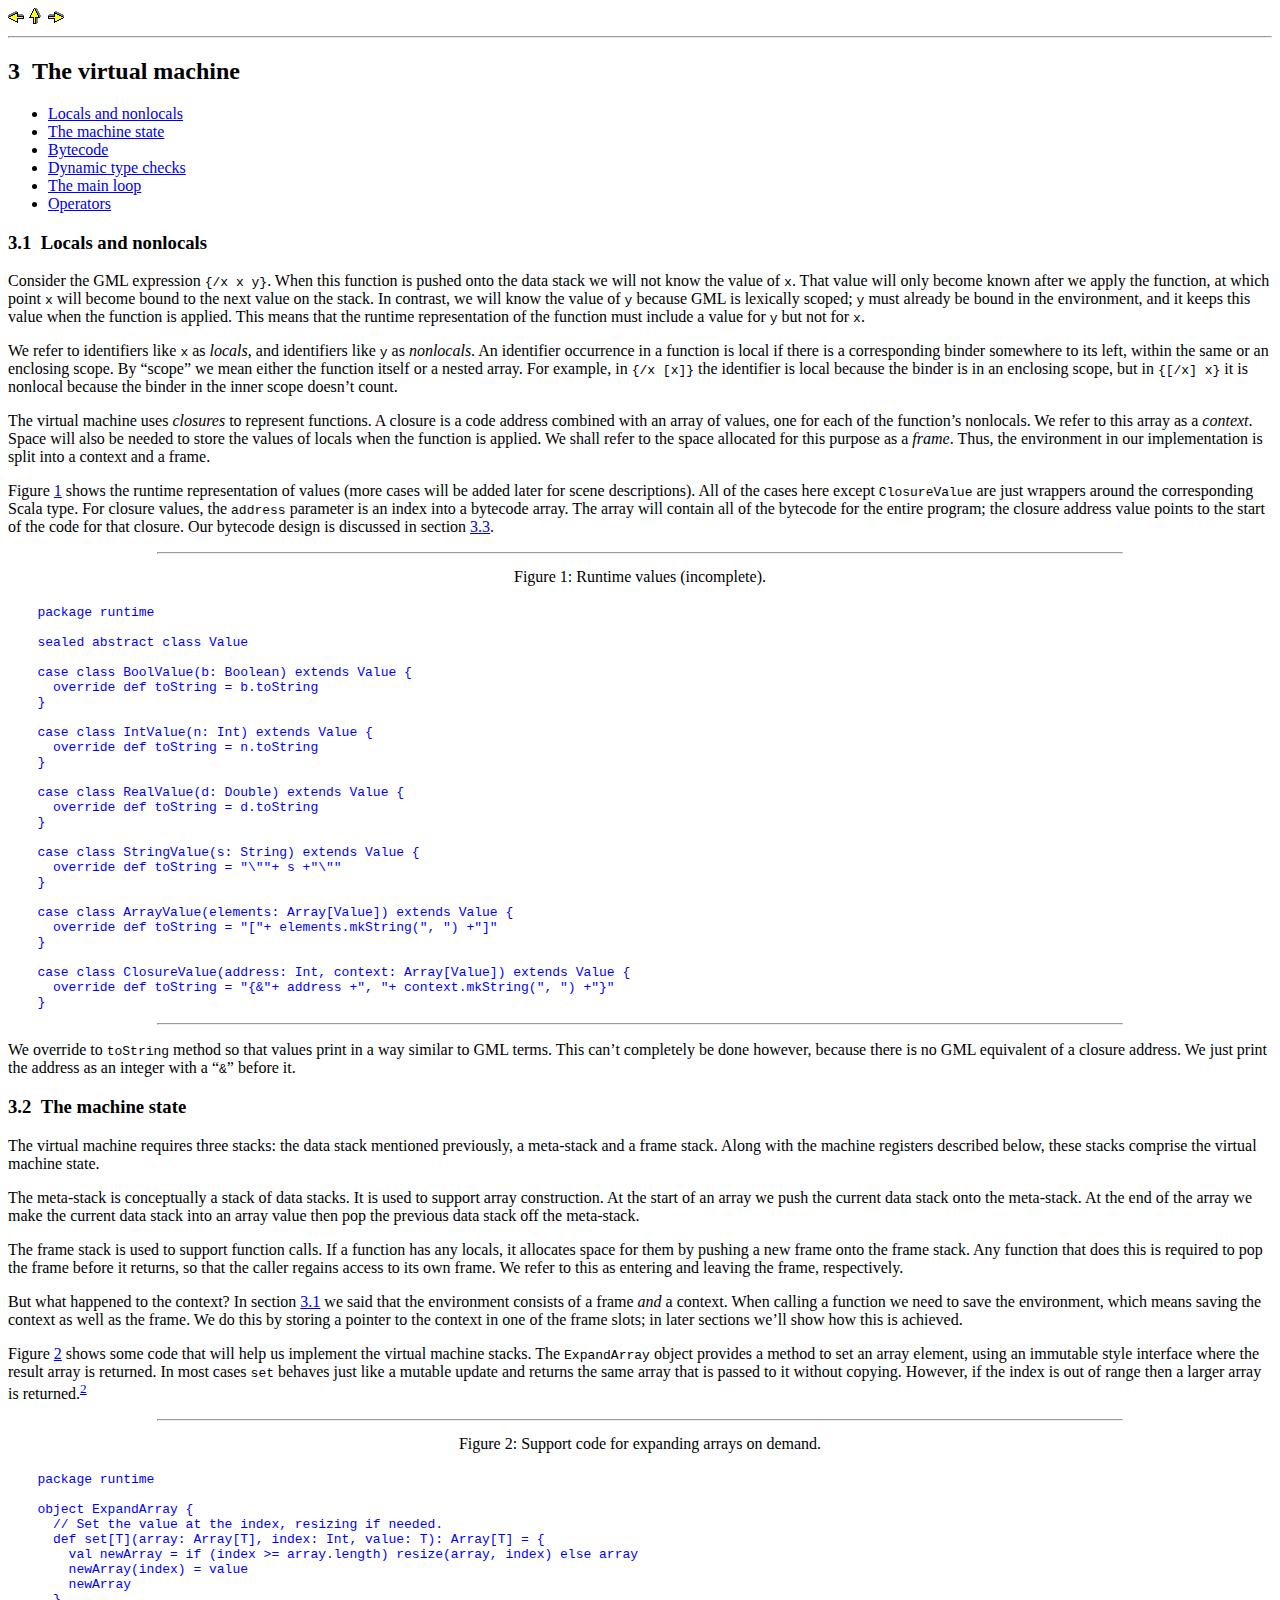
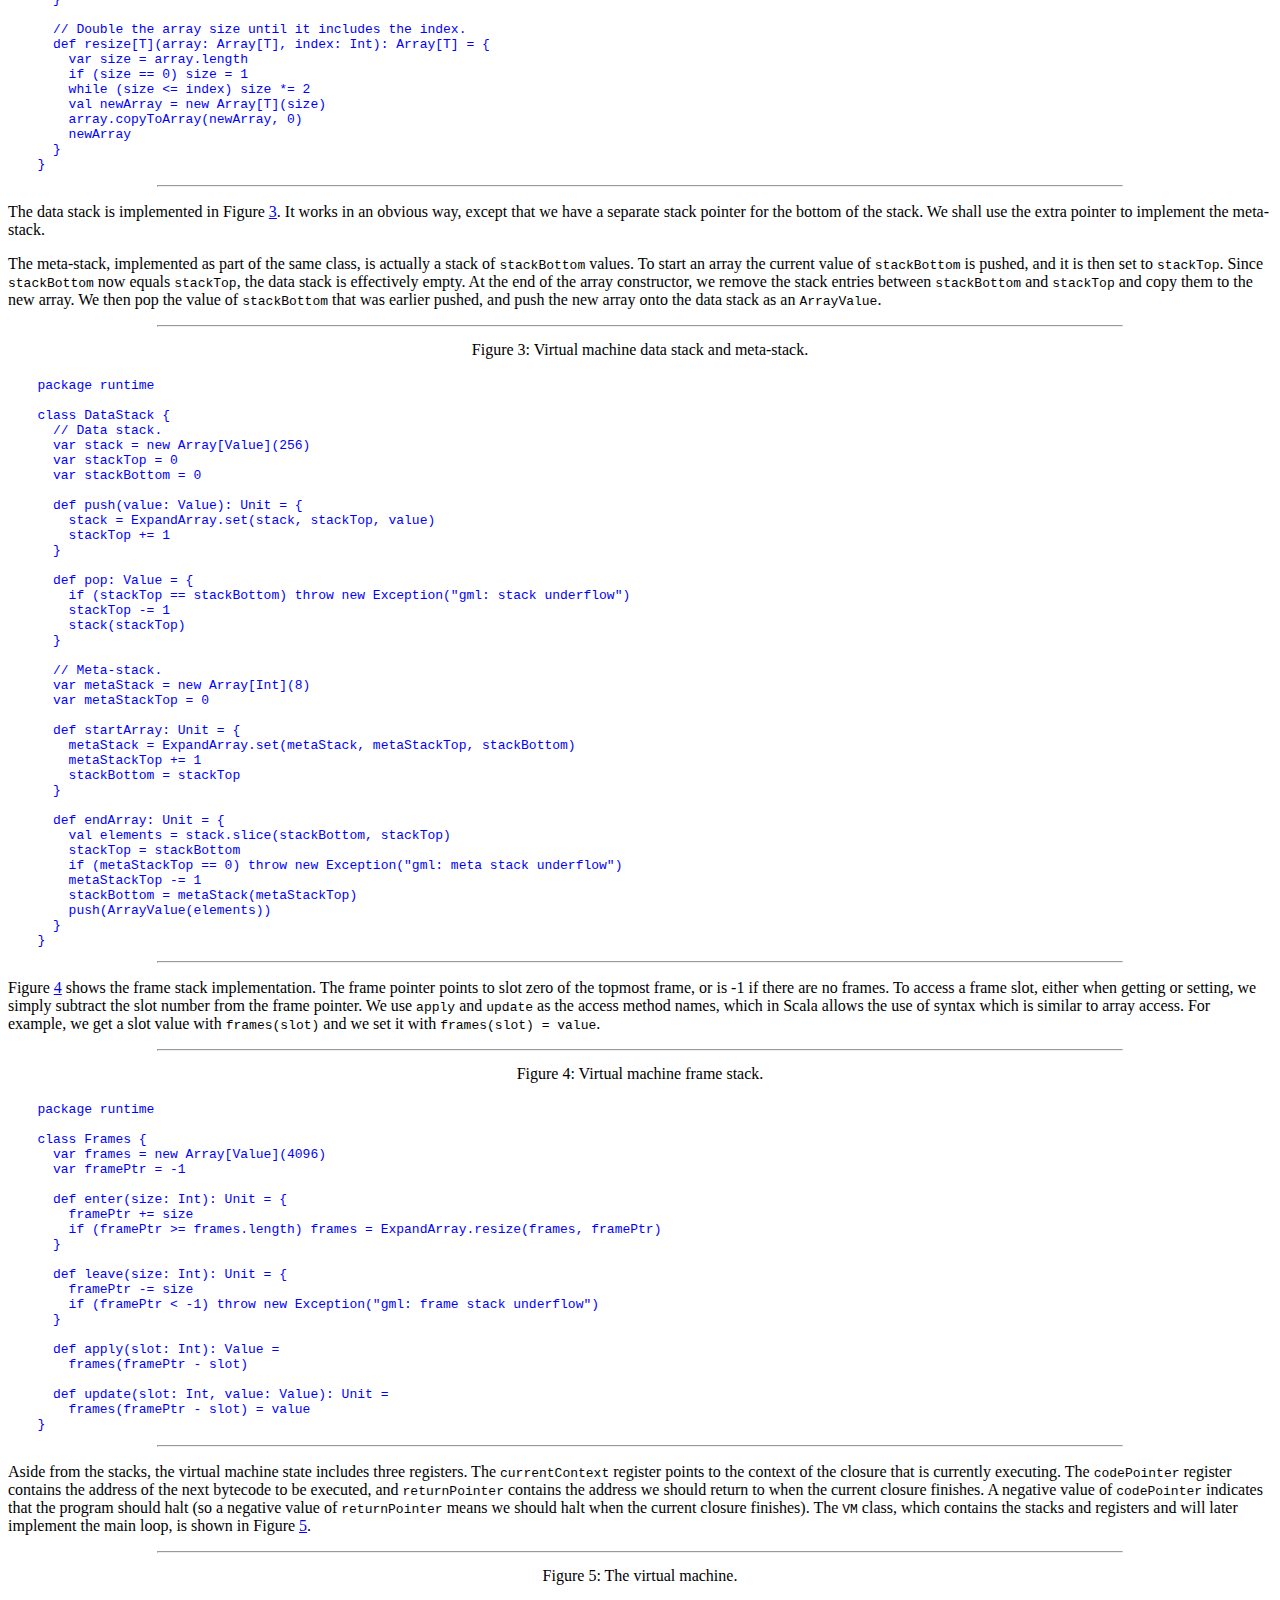
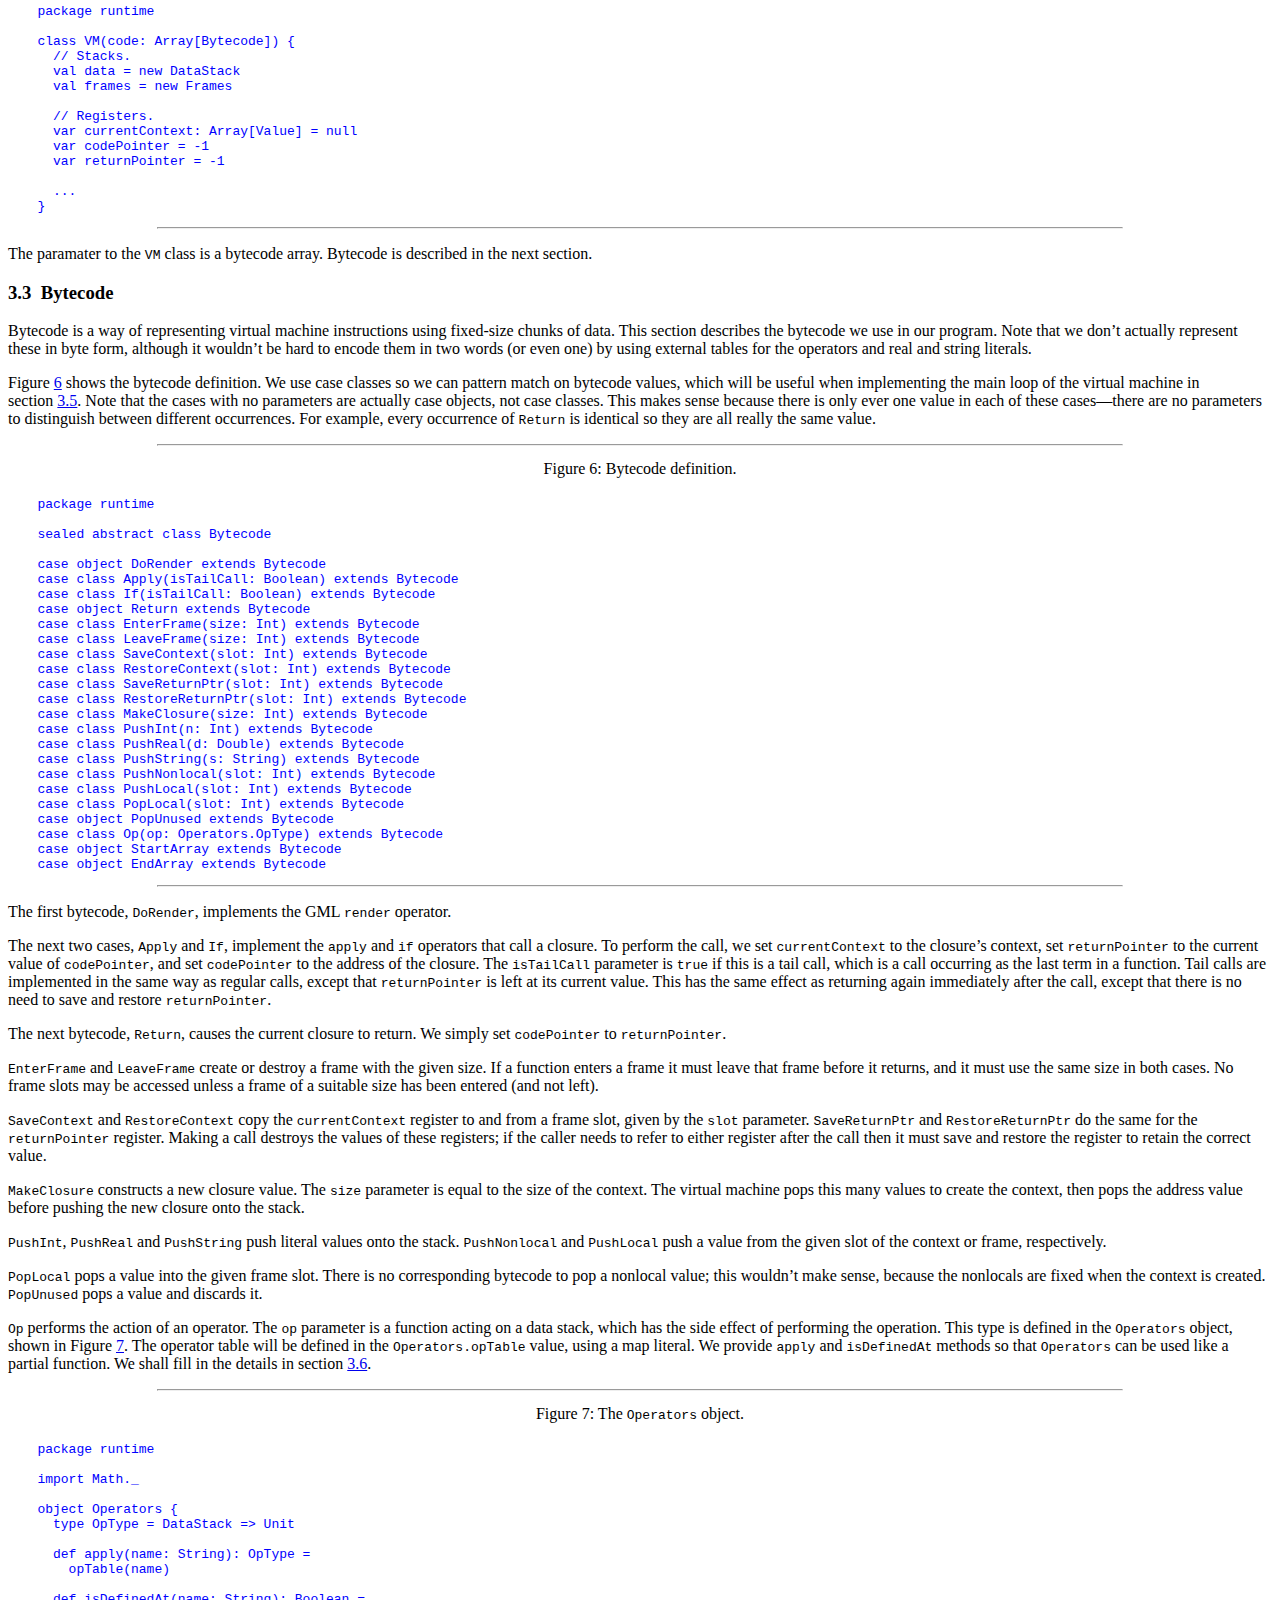
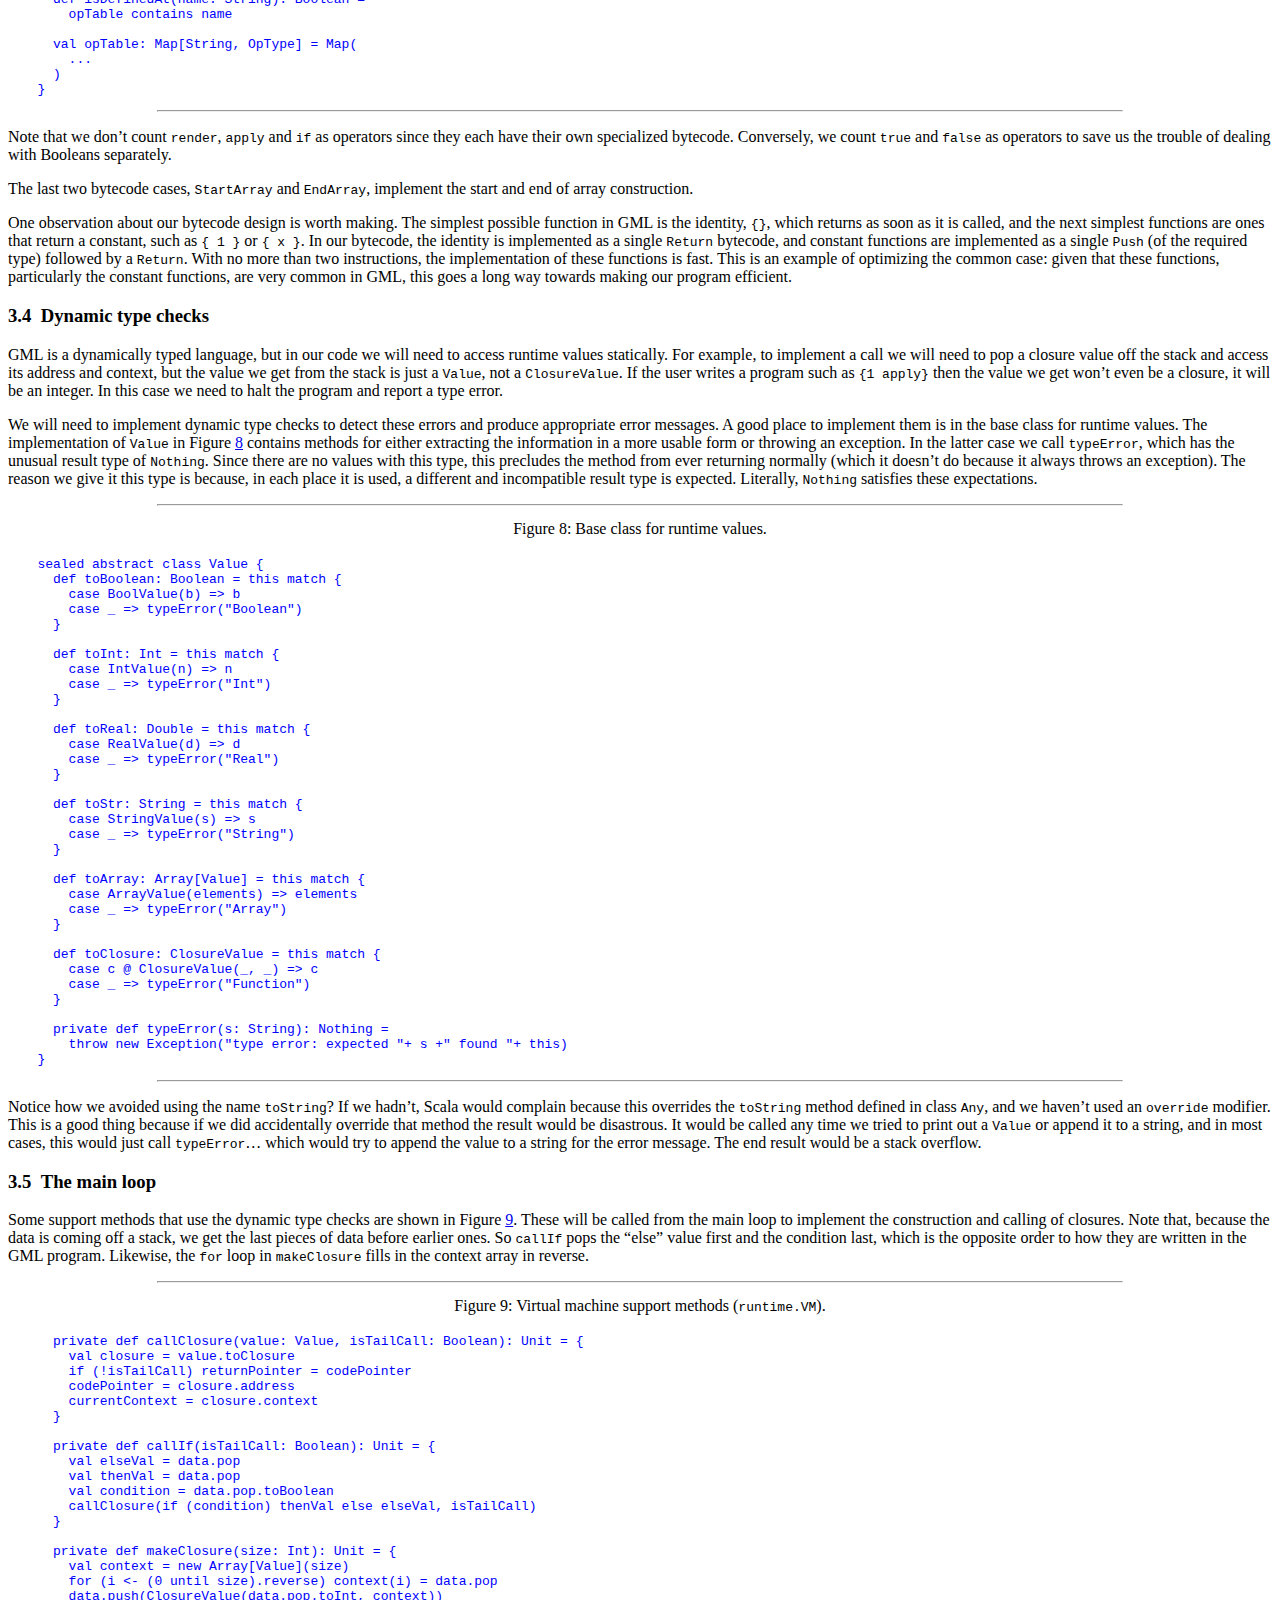
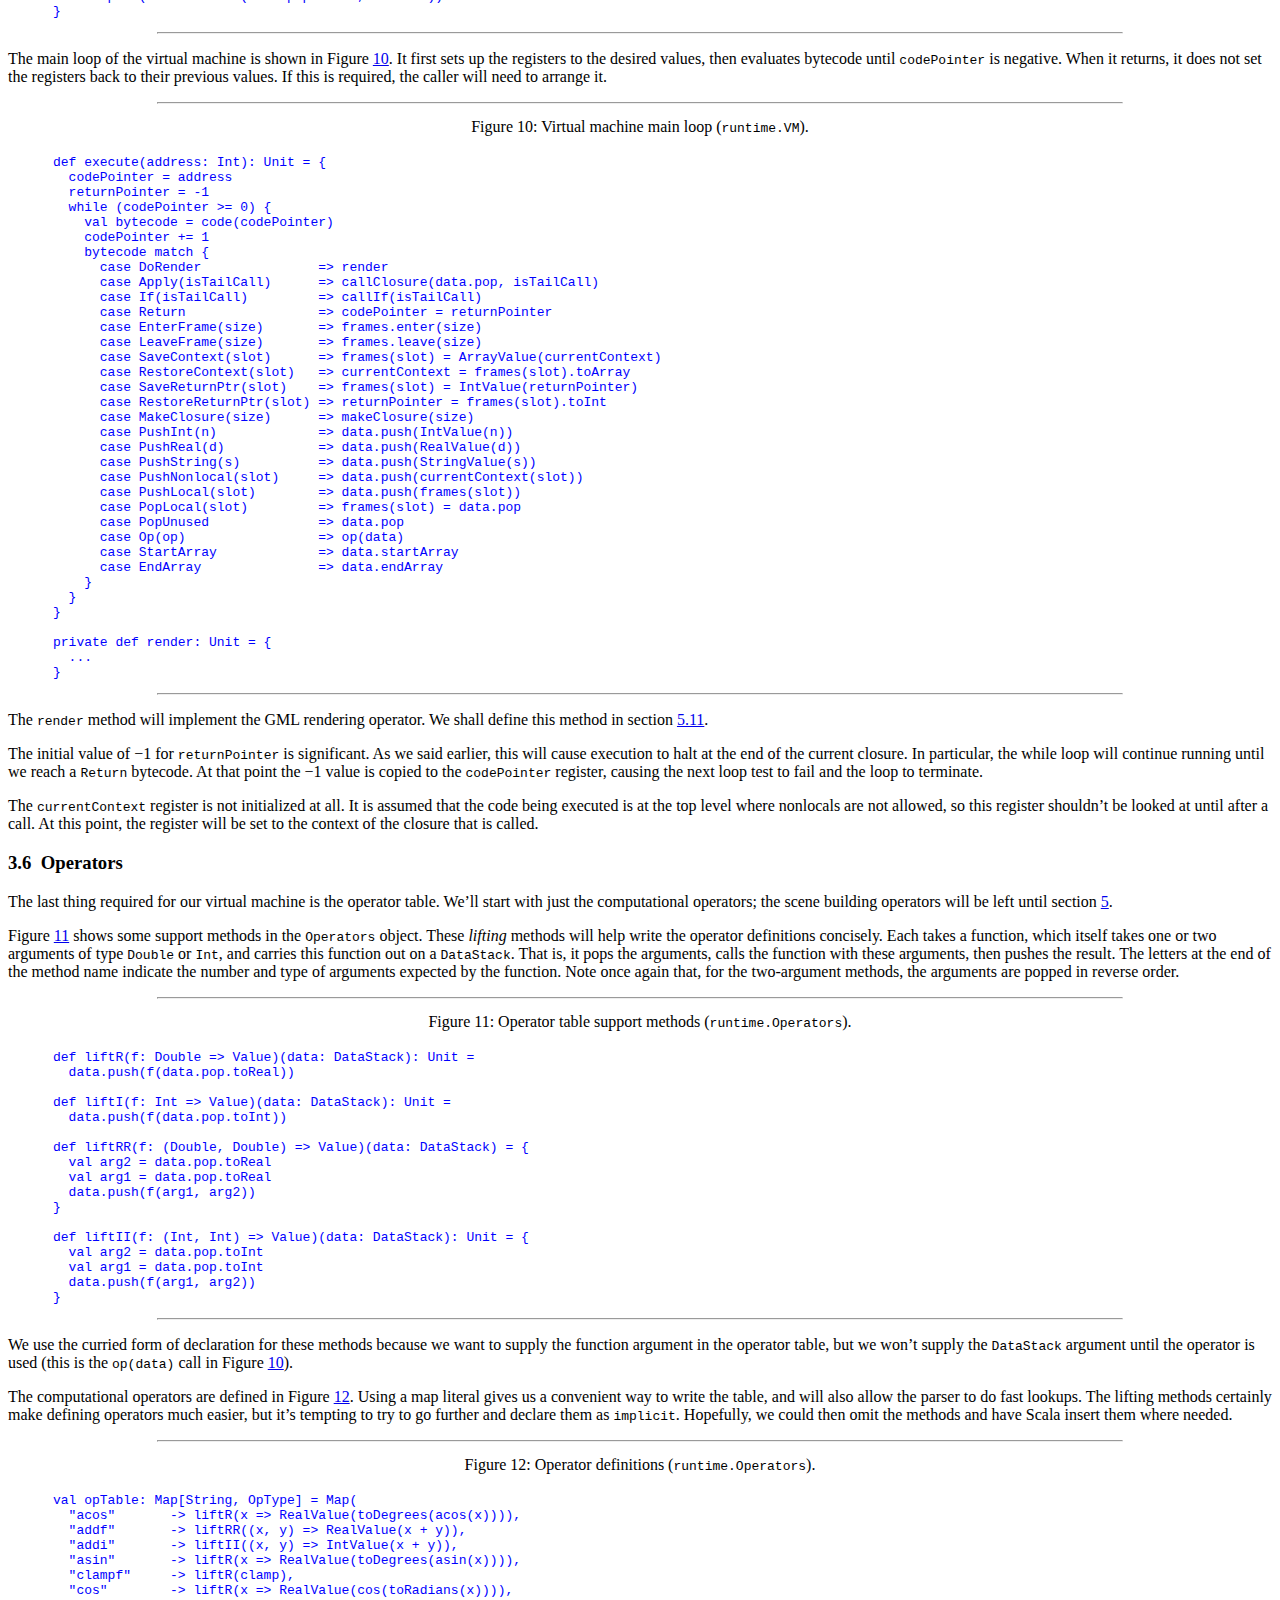
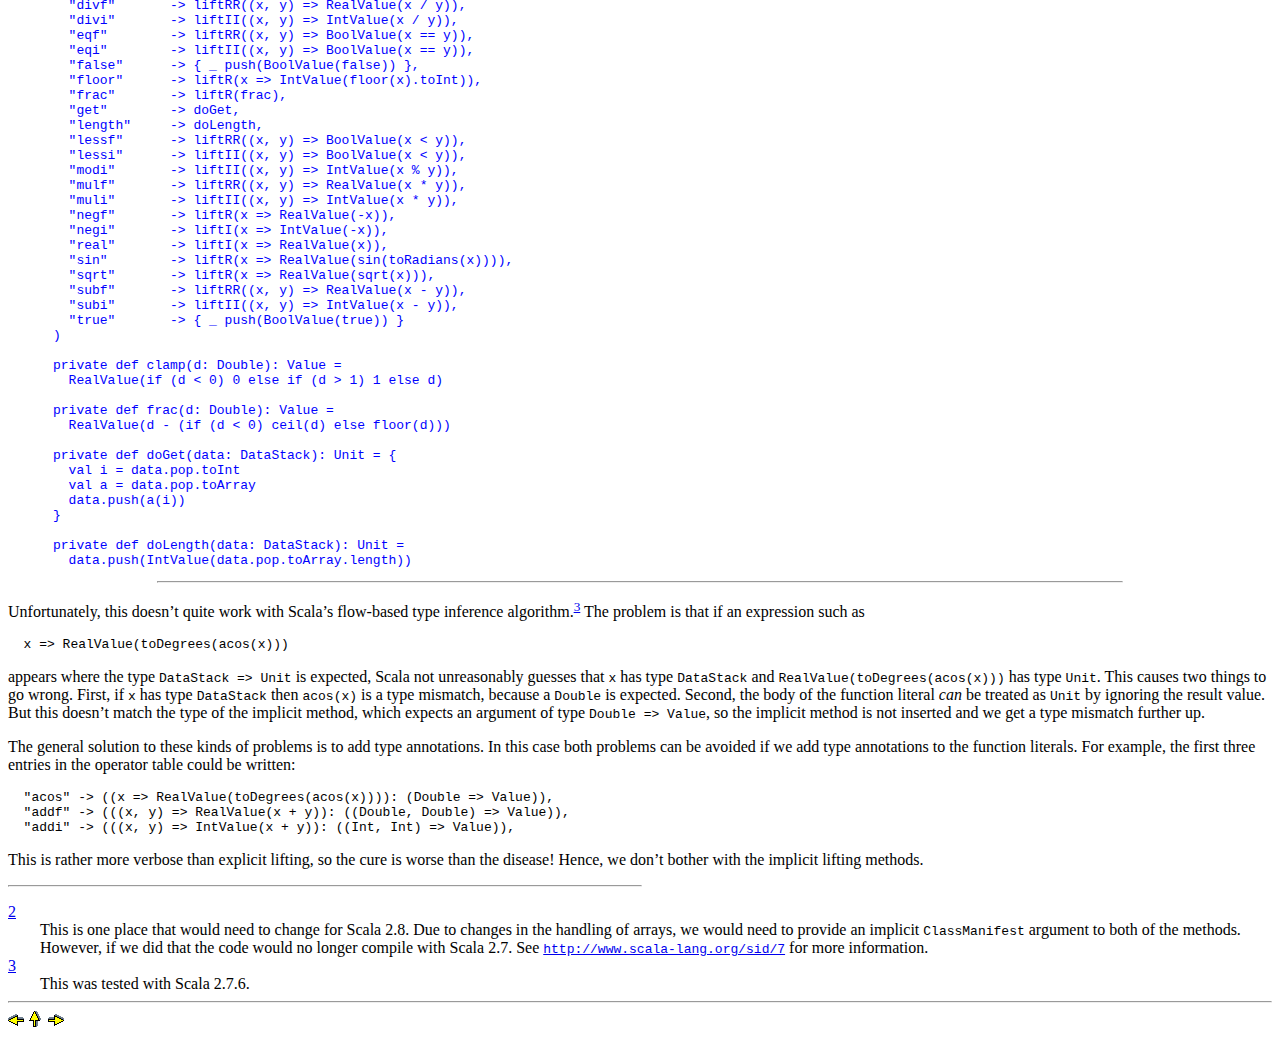
<file: doc/html/vm.html>
<!DOCTYPE HTML PUBLIC "-//W3C//DTD HTML 4.0 Transitional//EN"
            "http://www.w3.org/TR/REC-html40/loose.dtd">
<HTML>
<HEAD>

<META http-equiv="Content-Type" content="text/html; charset=US-ASCII">
<META name="GENERATOR" content="hevea 1.10">
<LINK rel="stylesheet" type="text/css" href="gml-scala-example.css">
<TITLE>GML: The virtual machine</TITLE>
</HEAD>
<BODY >
<A HREF="gml.html"><IMG SRC="previous_motif.gif" ALT="Previous"></A>
<A HREF="index.html"><IMG SRC="contents_motif.gif" ALT="Up"></A>
<A HREF="compiling.html"><IMG SRC="next_motif.gif" ALT="Next"></A>
<HR>
<H2 CLASS="section"><A NAME="htoc3">3</A>&#XA0;&#XA0;The virtual machine<A NAME="sec:vm"></A></H2><UL>
<LI><A HREF="vm.html#toc1">Locals and nonlocals</A>
</LI><LI><A HREF="vm.html#toc2">The machine state</A>
</LI><LI><A HREF="vm.html#toc3">Bytecode</A>
</LI><LI><A HREF="vm.html#toc4">Dynamic type checks</A>
</LI><LI><A HREF="vm.html#toc5">The main loop</A>
</LI><LI><A HREF="vm.html#toc6">Operators</A>
</LI></UL>
<H3 CLASS="subsection"><A NAME="toc1"></A><A NAME="htoc4">3.1</A>&#XA0;&#XA0;Locals and nonlocals<A NAME="sec:localsvsnonlocals"></A></H3><P>Consider the GML expression <CODE>{/x x y}</CODE>.
When this function is pushed onto the data stack
we will not know the value of <CODE>x</CODE>.
That value will only become known after we apply the function,
at which point <CODE>x</CODE> will become bound to the next value on the stack.
In contrast, we will know the value of <CODE>y</CODE>
because GML is lexically scoped;
<CODE>y</CODE> must already be bound in the environment,
and it keeps this value when the function is applied.
This means that the runtime representation of the function
must include a value for <CODE>y</CODE> but not for <CODE>x</CODE>.</P><P>We refer to identifiers like <CODE>x</CODE> as <EM>locals</EM>,
and identifiers like <CODE>y</CODE> as <EM>nonlocals</EM>.
An identifier occurrence in a function is local if
there is a corresponding binder somewhere to its left,
within the same or an enclosing scope.
By &#X201C;scope&#X201D; we mean either the function itself or a nested array.
For example, in <CODE>{/x [x]}</CODE> the identifier is local because
the binder is in an enclosing scope,
but in <CODE>{[/x] x}</CODE> it is nonlocal
because the binder in the inner scope doesn&#X2019;t count.</P><P>The virtual machine uses <EM>closures</EM> to represent functions.
A closure is a code address combined with an array of values,
one for each of the function&#X2019;s nonlocals.
We refer to this array as a <EM>context</EM>.
Space will also be needed to store the values of locals
when the function is applied.
We shall refer to the space allocated for this purpose as a <EM>frame</EM>.
Thus, the environment in our implementation
is split into a context and a frame.</P><P>Figure&#XA0;<A HREF="#fig:value">1</A> shows the runtime representation of values
(more cases will be added later for scene descriptions).
All of the cases here except <CODE>ClosureValue</CODE>
are just wrappers around the corresponding Scala type.
For closure values, the <CODE>address</CODE> parameter
is an index into a bytecode array.
The array will contain all of the bytecode for the entire program;
the closure address value points to the start of the code for that closure.
Our bytecode design is discussed in section&#XA0;<A HREF="#sec:bytecode">3.3</A>.</P><BLOCKQUOTE CLASS="figure"><DIV CLASS="center"><HR WIDTH="80%" SIZE=2></DIV>
<DIV CLASS="caption"><TABLE CELLSPACING=6 CELLPADDING=0><TR><TD VALIGN=top ALIGN=left>Figure 1: Runtime values<A NAME="fig:value"></A> (incomplete).</TD></TR>
</TABLE></DIV><FONT COLOR="blue">
</FONT><PRE CLASS="verbatim"><FONT COLOR="blue">package runtime

sealed abstract class Value

case class BoolValue(b: Boolean) extends Value {
  override def toString = b.toString
}

case class IntValue(n: Int) extends Value {
  override def toString = n.toString
}

case class RealValue(d: Double) extends Value {
  override def toString = d.toString
}

case class StringValue(s: String) extends Value {
  override def toString = "\""+ s +"\""
}

case class ArrayValue(elements: Array[Value]) extends Value {
  override def toString = "["+ elements.mkString(", ") +"]"
}

case class ClosureValue(address: Int, context: Array[Value]) extends Value {
  override def toString = "{&amp;"+ address +", "+ context.mkString(", ") +"}"
}
</FONT></PRE><DIV CLASS="center"><HR WIDTH="80%" SIZE=2></DIV></BLOCKQUOTE><P>We override to <CODE>toString</CODE> method
so that values print in a way similar to GML terms.
This can&#X2019;t completely be done however,
because there is no GML equivalent of a closure address.
We just print the address as an integer with a &#X201C;<CODE>&amp;</CODE>&#X201D; before it.</P><H3 CLASS="subsection"><A NAME="toc2"></A><A NAME="htoc5">3.2</A>&#XA0;&#XA0;The machine state</H3><P>The virtual machine requires three stacks:
the data stack mentioned previously,
a meta-stack and a frame stack.
Along with the machine registers described below,
these stacks comprise the virtual machine state.</P><P>The meta-stack is conceptually a stack of data stacks.
It is used to support array construction.
At the start of an array we push the current data stack onto the meta-stack.
At the end of the array we make the current data stack into an array value
then pop the previous data stack off the meta-stack.</P><P>The frame stack is used to support function calls.
If a function has any locals,
it allocates space for them by pushing a new frame onto the frame stack.
Any function that does this is required to pop the frame before it returns,
so that the caller regains access to its own frame.
We refer to this as entering and leaving the frame, respectively.</P><P>But what happened to the context?
In section&#XA0;<A HREF="#sec:localsvsnonlocals">3.1</A> we said that the environment consists of
a frame <EM>and</EM> a context.
When calling a function we need to save the environment,
which means saving the context as well as the frame.
We do this by storing a pointer to the context in one of the frame slots;
in later sections we&#X2019;ll show how this is achieved.</P><P>Figure&#XA0;<A HREF="#fig:expandarray">2</A> shows some code that will
help us implement the virtual machine stacks.
The <CODE>ExpandArray</CODE> object provides a method to set an array element,
using an immutable style interface where the result array is returned.
In most cases <CODE>set</CODE> behaves just like a mutable update
and returns the same array that is passed to it without copying.
However, if the index is out of range then a larger array is returned.<SUP><A NAME="text2" HREF="#note2">2</A></SUP></P><BLOCKQUOTE CLASS="figure"><DIV CLASS="center"><HR WIDTH="80%" SIZE=2></DIV>
<DIV CLASS="caption"><TABLE CELLSPACING=6 CELLPADDING=0><TR><TD VALIGN=top ALIGN=left>Figure 2: Support code<A NAME="fig:expandarray"></A> for expanding arrays on demand.</TD></TR>
</TABLE></DIV><FONT COLOR="blue">
</FONT><PRE CLASS="verbatim"><FONT COLOR="blue">package runtime

object ExpandArray {
  // Set the value at the index, resizing if needed.
  def set[T](array: Array[T], index: Int, value: T): Array[T] = {
    val newArray = if (index &gt;= array.length) resize(array, index) else array
    newArray(index) = value
    newArray
  }

  // Double the array size until it includes the index.
  def resize[T](array: Array[T], index: Int): Array[T] = {
    var size = array.length
    if (size == 0) size = 1
    while (size &lt;= index) size *= 2
    val newArray = new Array[T](size)
    array.copyToArray(newArray, 0)
    newArray
  }
}
</FONT></PRE><DIV CLASS="center"><HR WIDTH="80%" SIZE=2></DIV></BLOCKQUOTE><P>The data stack is implemented in Figure&#XA0;<A HREF="#fig:datastack">3</A>.
It works in an obvious way,
except that we have a separate stack pointer for the bottom of the stack.
We shall use the extra pointer to implement the meta-stack.</P><P>The meta-stack, implemented as part of the same class,
is actually a stack of <CODE>stackBottom</CODE> values.
To start an array the current value of <CODE>stackBottom</CODE> is pushed,
and it is then set to <CODE>stackTop</CODE>.
Since <CODE>stackBottom</CODE> now equals <CODE>stackTop</CODE>,
the data stack is effectively empty.
At the end of the array constructor,
we remove the stack entries between <CODE>stackBottom</CODE> and <CODE>stackTop</CODE>
and copy them to the new array.
We then pop the value of <CODE>stackBottom</CODE> that was earlier pushed,
and push the new array onto the data stack as an <CODE>ArrayValue</CODE>.</P><BLOCKQUOTE CLASS="figure"><DIV CLASS="center"><HR WIDTH="80%" SIZE=2></DIV>
<DIV CLASS="caption"><TABLE CELLSPACING=6 CELLPADDING=0><TR><TD VALIGN=top ALIGN=left>Figure 3: Virtual machine<A NAME="fig:datastack"></A> data stack and meta-stack.</TD></TR>
</TABLE></DIV><FONT COLOR="blue">
</FONT><PRE CLASS="verbatim"><FONT COLOR="blue">package runtime

class DataStack {
  // Data stack.
  var stack = new Array[Value](256)
  var stackTop = 0
  var stackBottom = 0

  def push(value: Value): Unit = {
    stack = ExpandArray.set(stack, stackTop, value)
    stackTop += 1
  }

  def pop: Value = {
    if (stackTop == stackBottom) throw new Exception("gml: stack underflow")
    stackTop -= 1
    stack(stackTop)
  }

  // Meta-stack.
  var metaStack = new Array[Int](8)
  var metaStackTop = 0

  def startArray: Unit = {
    metaStack = ExpandArray.set(metaStack, metaStackTop, stackBottom)
    metaStackTop += 1
    stackBottom = stackTop
  }

  def endArray: Unit = {
    val elements = stack.slice(stackBottom, stackTop)
    stackTop = stackBottom
    if (metaStackTop == 0) throw new Exception("gml: meta stack underflow")
    metaStackTop -= 1
    stackBottom = metaStack(metaStackTop)
    push(ArrayValue(elements))
  }
}
</FONT></PRE><DIV CLASS="center"><HR WIDTH="80%" SIZE=2></DIV></BLOCKQUOTE><P>Figure&#XA0;<A HREF="#fig:framestack">4</A> shows the frame stack implementation.
The frame pointer points to slot zero of the topmost frame,
or is -1 if there are no frames.
To access a frame slot,
either when getting or setting,
we simply subtract the slot number from the frame pointer.
We use <CODE>apply</CODE> and <CODE>update</CODE> as the access method names,
which in Scala allows the use of syntax which is similar to array access.
For example, we get a slot value with <CODE>frames(slot)</CODE>
and we set it with <CODE>frames(slot) = value</CODE>.</P><BLOCKQUOTE CLASS="figure"><DIV CLASS="center"><HR WIDTH="80%" SIZE=2></DIV>
<DIV CLASS="caption"><TABLE CELLSPACING=6 CELLPADDING=0><TR><TD VALIGN=top ALIGN=left>Figure 4: Virtual machine<A NAME="fig:framestack"></A> frame stack.</TD></TR>
</TABLE></DIV><FONT COLOR="blue">
</FONT><PRE CLASS="verbatim"><FONT COLOR="blue">package runtime

class Frames {
  var frames = new Array[Value](4096)
  var framePtr = -1

  def enter(size: Int): Unit = {
    framePtr += size
    if (framePtr &gt;= frames.length) frames = ExpandArray.resize(frames, framePtr)
  }

  def leave(size: Int): Unit = {
    framePtr -= size
    if (framePtr &lt; -1) throw new Exception("gml: frame stack underflow")
  }

  def apply(slot: Int): Value =
    frames(framePtr - slot)

  def update(slot: Int, value: Value): Unit =
    frames(framePtr - slot) = value
}
</FONT></PRE><DIV CLASS="center"><HR WIDTH="80%" SIZE=2></DIV></BLOCKQUOTE><P>Aside from the stacks,
the virtual machine state includes three registers.
The <CODE>currentContext</CODE> register points to
the context of the closure that is currently executing.
The <CODE>codePointer</CODE> register contains
the address of the next bytecode to be executed,
and <CODE>returnPointer</CODE> contains
the address we should return to when the current closure finishes.
A negative value of <CODE>codePointer</CODE>
indicates that the program should halt
(so a negative value of <CODE>returnPointer</CODE> means we should halt
when the current closure finishes).
The <CODE>VM</CODE> class,
which contains the stacks and registers
and will later implement the main loop,
is shown in Figure&#XA0;<A HREF="#fig:vmregisters">5</A>.</P><BLOCKQUOTE CLASS="figure"><DIV CLASS="center"><HR WIDTH="80%" SIZE=2></DIV>
<DIV CLASS="caption"><TABLE CELLSPACING=6 CELLPADDING=0><TR><TD VALIGN=top ALIGN=left>Figure 5: The<A NAME="fig:vmregisters"></A> virtual machine.</TD></TR>
</TABLE></DIV><FONT COLOR="blue">
</FONT><PRE CLASS="verbatim"><FONT COLOR="blue">package runtime

class VM(code: Array[Bytecode]) {
  // Stacks.
  val data = new DataStack
  val frames = new Frames

  // Registers.
  var currentContext: Array[Value] = null
  var codePointer = -1
  var returnPointer = -1

  ...
}
</FONT></PRE><DIV CLASS="center"><HR WIDTH="80%" SIZE=2></DIV></BLOCKQUOTE><P>The paramater to the <CODE>VM</CODE> class is a bytecode array.
Bytecode is described in the next section.</P><H3 CLASS="subsection"><A NAME="toc3"></A><A NAME="htoc6">3.3</A>&#XA0;&#XA0;Bytecode<A NAME="sec:bytecode"></A></H3><P>Bytecode is a way of representing virtual machine instructions
using fixed-size chunks of data.
This section describes the bytecode we use in our program.
Note that we don&#X2019;t actually represent these in byte form,
although it wouldn&#X2019;t be hard to encode them in two words
(or even one)
by using external tables for the operators and
real and string literals.</P><P>Figure&#XA0;<A HREF="#fig:bytecode">6</A> shows the bytecode definition.
We use case classes so we can pattern match on bytecode values,
which will be useful when implementing the main loop of the virtual machine
in section&#XA0;<A HREF="#sec:mainloop">3.5</A>.
Note that the cases with no parameters are actually case objects,
not case classes.
This makes sense because there is only ever one value in each of these cases&#X2014;there are no parameters to distinguish between different occurrences.
For example, every occurrence of <CODE>Return</CODE> is identical
so they are all really the same value.</P><BLOCKQUOTE CLASS="figure"><DIV CLASS="center"><HR WIDTH="80%" SIZE=2></DIV>
<DIV CLASS="caption"><TABLE CELLSPACING=6 CELLPADDING=0><TR><TD VALIGN=top ALIGN=left>Figure 6: Bytecode<A NAME="fig:bytecode"></A> definition.</TD></TR>
</TABLE></DIV><FONT COLOR="blue">
</FONT><PRE CLASS="verbatim"><FONT COLOR="blue">package runtime

sealed abstract class Bytecode

case object DoRender extends Bytecode
case class Apply(isTailCall: Boolean) extends Bytecode
case class If(isTailCall: Boolean) extends Bytecode
case object Return extends Bytecode
case class EnterFrame(size: Int) extends Bytecode
case class LeaveFrame(size: Int) extends Bytecode
case class SaveContext(slot: Int) extends Bytecode
case class RestoreContext(slot: Int) extends Bytecode
case class SaveReturnPtr(slot: Int) extends Bytecode
case class RestoreReturnPtr(slot: Int) extends Bytecode
case class MakeClosure(size: Int) extends Bytecode
case class PushInt(n: Int) extends Bytecode
case class PushReal(d: Double) extends Bytecode
case class PushString(s: String) extends Bytecode
case class PushNonlocal(slot: Int) extends Bytecode
case class PushLocal(slot: Int) extends Bytecode
case class PopLocal(slot: Int) extends Bytecode
case object PopUnused extends Bytecode
case class Op(op: Operators.OpType) extends Bytecode
case object StartArray extends Bytecode
case object EndArray extends Bytecode
</FONT></PRE><DIV CLASS="center"><HR WIDTH="80%" SIZE=2></DIV></BLOCKQUOTE><P>The first bytecode, <CODE>DoRender</CODE>,
implements the GML <CODE>render</CODE> operator.</P><P>The next two cases, <CODE>Apply</CODE> and <CODE>If</CODE>,
implement the <CODE>apply</CODE> and <CODE>if</CODE> operators that call a closure.
To perform the call,
we set <CODE>currentContext</CODE> to the closure&#X2019;s context,
set <CODE>returnPointer</CODE> to the current value of <CODE>codePointer</CODE>,
and set <CODE>codePointer</CODE> to the address of the closure.
The <CODE>isTailCall</CODE> parameter is <CODE>true</CODE> if this is a tail call,
which is a call occurring as the last term in a function.
Tail calls are implemented in the same way as regular calls,
except that <CODE>returnPointer</CODE> is left at its current value.
This has the same effect as returning again immediately after the call,
except that there is no need to save and restore <CODE>returnPointer</CODE>.</P><P>The next bytecode, <CODE>Return</CODE>, causes the current closure to return.
We simply set <CODE>codePointer</CODE> to <CODE>returnPointer</CODE>.</P><P><CODE>EnterFrame</CODE> and <CODE>LeaveFrame</CODE> create or destroy a frame
with the given size.
If a function enters a frame it must leave that frame before it returns,
and it must use the same size in both cases.
No frame slots may be accessed
unless a frame of a suitable size has been entered (and not left).</P><P><CODE>SaveContext</CODE> and <CODE>RestoreContext</CODE>
copy the <CODE>currentContext</CODE> register to and from a frame slot,
given by the <CODE>slot</CODE> parameter.
<CODE>SaveReturnPtr</CODE> and <CODE>RestoreReturnPtr</CODE> do the same for the
<CODE>returnPointer</CODE> register.
Making a call destroys the values of these registers;
if the caller needs to refer to either register after the call
then it must save and restore the register to retain the correct value.</P><P><CODE>MakeClosure</CODE> constructs a new closure value.
The <CODE>size</CODE> parameter is equal to the size of the context.
The virtual machine pops this many values to create the context,
then pops the address value before pushing the new closure onto the stack.</P><P><CODE>PushInt</CODE>, <CODE>PushReal</CODE> and <CODE>PushString</CODE>
push literal values onto the stack.
<CODE>PushNonlocal</CODE> and <CODE>PushLocal</CODE> push
a value from the given slot of the context or frame, respectively.</P><P><CODE>PopLocal</CODE> pops a value into the given frame slot.
There is no corresponding bytecode to pop a nonlocal value;
this wouldn&#X2019;t make sense, because
the nonlocals are fixed when the context is created.
<CODE>PopUnused</CODE> pops a value and discards it.</P><P><CODE>Op</CODE> performs the action of an operator.
The <CODE>op</CODE> parameter is a function acting on a data stack,
which has the side effect of performing the operation.
This type is defined in the <CODE>Operators</CODE> object,
shown in Figure&#XA0;<A HREF="#fig:operators">7</A>.
The operator table will be defined in the <CODE>Operators.opTable</CODE> value,
using a map literal.
We provide <CODE>apply</CODE> and <CODE>isDefinedAt</CODE> methods so that
<CODE>Operators</CODE> can be used like a partial function.
We shall fill in the details in section&#XA0;<A HREF="#sec:operators">3.6</A>.</P><BLOCKQUOTE CLASS="figure"><DIV CLASS="center"><HR WIDTH="80%" SIZE=2></DIV>
<DIV CLASS="caption"><TABLE CELLSPACING=6 CELLPADDING=0><TR><TD VALIGN=top ALIGN=left>Figure 7: The<A NAME="fig:operators"></A> <TT>Operators</TT> object.</TD></TR>
</TABLE></DIV><FONT COLOR="blue">
</FONT><PRE CLASS="verbatim"><FONT COLOR="blue">package runtime

import Math._

object Operators {
  type OpType = DataStack =&gt; Unit

  def apply(name: String): OpType =
    opTable(name)

  def isDefinedAt(name: String): Boolean =
    opTable contains name

  val opTable: Map[String, OpType] = Map(
    ...
  )
}
</FONT></PRE><DIV CLASS="center"><HR WIDTH="80%" SIZE=2></DIV></BLOCKQUOTE><P>Note that we don&#X2019;t count
<CODE>render</CODE>, <CODE>apply</CODE> and <CODE>if</CODE> as operators
since they each have their own specialized bytecode.
Conversely,
we count <CODE>true</CODE> and <CODE>false</CODE> as operators
to save us the trouble of dealing with Booleans separately.</P><P>The last two bytecode cases, <CODE>StartArray</CODE> and <CODE>EndArray</CODE>,
implement the start and end of array construction.</P><P>One observation about our bytecode design is worth making.
The simplest possible function in GML is the identity, <CODE>{}</CODE>,
which returns as soon as it is called,
and the next simplest functions are ones that return a constant,
such as <CODE>{ 1 }</CODE> or <CODE>{ x }</CODE>.
In our bytecode,
the identity is implemented as a single <CODE>Return</CODE> bytecode,
and constant functions are implemented as a single <CODE>Push</CODE>
(of the required type) followed by a <CODE>Return</CODE>.
With no more than two instructions,
the implementation of these functions is fast.
This is an example of optimizing the common case:
given that these functions, particularly the constant functions,
are very common in GML,
this goes a long way towards making our program efficient.</P><H3 CLASS="subsection"><A NAME="toc4"></A><A NAME="htoc7">3.4</A>&#XA0;&#XA0;Dynamic type checks<A NAME="sec:dynamic"></A></H3><P>GML is a dynamically typed language,
but in our code we will need to access runtime values statically.
For example,
to implement a call we will need to pop a closure value off the stack
and access its address and context,
but the value we get from the stack is just a <CODE>Value</CODE>,
not a <CODE>ClosureValue</CODE>.
If the user writes a program such as <CODE>{1 apply}</CODE>
then the value we get won&#X2019;t even be a closure,
it will be an integer.
In this case we need to halt the program and report a type error.</P><P>We will need to implement dynamic type checks to detect these errors
and produce appropriate error messages.
A good place to implement them is in the base class for runtime values.
The implementation of <CODE>Value</CODE> in Figure&#XA0;<A HREF="#fig:basevalue">8</A>
contains methods for either extracting the information in a more usable form
or throwing an exception.
In the latter case we call <CODE>typeError</CODE>,
which has the unusual result type of <CODE>Nothing</CODE>.
Since there are no values with this type,
this precludes the method from ever returning normally
(which it doesn&#X2019;t do because it always throws an exception).
The reason we give it this type is because, in each place it is used,
a different and incompatible result type is expected.
Literally, <CODE>Nothing</CODE> satisfies these expectations.</P><BLOCKQUOTE CLASS="figure"><DIV CLASS="center"><HR WIDTH="80%" SIZE=2></DIV>
<DIV CLASS="caption"><TABLE CELLSPACING=6 CELLPADDING=0><TR><TD VALIGN=top ALIGN=left>Figure 8: Base class<A NAME="fig:basevalue"></A> for runtime values.</TD></TR>
</TABLE></DIV><FONT COLOR="blue">
</FONT><PRE CLASS="verbatim"><FONT COLOR="blue">sealed abstract class Value {
  def toBoolean: Boolean = this match {
    case BoolValue(b) =&gt; b
    case _ =&gt; typeError("Boolean")
  }

  def toInt: Int = this match {
    case IntValue(n) =&gt; n
    case _ =&gt; typeError("Int")
  }

  def toReal: Double = this match {
    case RealValue(d) =&gt; d
    case _ =&gt; typeError("Real")
  }

  def toStr: String = this match {
    case StringValue(s) =&gt; s
    case _ =&gt; typeError("String")
  }

  def toArray: Array[Value] = this match {
    case ArrayValue(elements) =&gt; elements
    case _ =&gt; typeError("Array")
  }

  def toClosure: ClosureValue = this match {
    case c @ ClosureValue(_, _) =&gt; c
    case _ =&gt; typeError("Function")
  }

  private def typeError(s: String): Nothing =
    throw new Exception("type error: expected "+ s +" found "+ this)
}
</FONT></PRE><DIV CLASS="center"><HR WIDTH="80%" SIZE=2></DIV></BLOCKQUOTE><P>Notice how we avoided using the name <CODE>toString</CODE>?
If we hadn&#X2019;t,
Scala would complain because this overrides the <CODE>toString</CODE> method
defined in class <CODE>Any</CODE>,
and we haven&#X2019;t used an <CODE>override</CODE> modifier.
This is a good thing because if we did accidentally override that method
the result would be disastrous.
It would be called any time we tried to print out a <CODE>Value</CODE>
or append it to a string, and in most cases,
this would just call <CODE>typeError</CODE>&#X2026; which would
try to append the value to a string for the error message.
The end result would be a stack overflow.</P><H3 CLASS="subsection"><A NAME="toc5"></A><A NAME="htoc8">3.5</A>&#XA0;&#XA0;The main loop<A NAME="sec:mainloop"></A></H3><P>Some support methods that use the dynamic type checks
are shown in Figure&#XA0;<A HREF="#fig:vmsupport">9</A>.
These will be called from the main loop to implement
the construction and calling of closures.
Note that, because the data is coming off a stack,
we get the last pieces of data before earlier ones.
So <CODE>callIf</CODE> pops the &#X201C;else&#X201D; value first and the condition last,
which is the opposite order to how they are written in the GML program.
Likewise, the <CODE>for</CODE> loop in <CODE>makeClosure</CODE>
fills in the context array in reverse.</P><BLOCKQUOTE CLASS="figure"><DIV CLASS="center"><HR WIDTH="80%" SIZE=2></DIV>
<DIV CLASS="caption"><TABLE CELLSPACING=6 CELLPADDING=0><TR><TD VALIGN=top ALIGN=left>Figure 9: Virtual machine<A NAME="fig:vmsupport"></A> support methods
(<TT>runtime.VM</TT>).</TD></TR>
</TABLE></DIV><FONT COLOR="blue">
</FONT><PRE CLASS="verbatim"><FONT COLOR="blue">  private def callClosure(value: Value, isTailCall: Boolean): Unit = {
    val closure = value.toClosure
    if (!isTailCall) returnPointer = codePointer
    codePointer = closure.address
    currentContext = closure.context
  }

  private def callIf(isTailCall: Boolean): Unit = {
    val elseVal = data.pop
    val thenVal = data.pop
    val condition = data.pop.toBoolean
    callClosure(if (condition) thenVal else elseVal, isTailCall)
  }

  private def makeClosure(size: Int): Unit = {
    val context = new Array[Value](size)
    for (i &lt;- (0 until size).reverse) context(i) = data.pop
    data.push(ClosureValue(data.pop.toInt, context))
  }
</FONT></PRE><DIV CLASS="center"><HR WIDTH="80%" SIZE=2></DIV></BLOCKQUOTE><P>The main loop of the virtual machine is shown in Figure&#XA0;<A HREF="#fig:mainloop">10</A>.
It first sets up the registers to the desired values,
then evaluates bytecode until <CODE>codePointer</CODE> is negative.
When it returns,
it does not set the registers back to their previous values.
If this is required, the caller will need to arrange it.</P><BLOCKQUOTE CLASS="figure"><DIV CLASS="center"><HR WIDTH="80%" SIZE=2></DIV>
<DIV CLASS="caption"><TABLE CELLSPACING=6 CELLPADDING=0><TR><TD VALIGN=top ALIGN=left>Figure 10: Virtual machine<A NAME="fig:mainloop"></A> main loop
(<TT>runtime.VM</TT>).</TD></TR>
</TABLE></DIV><FONT COLOR="blue">
</FONT><PRE CLASS="verbatim"><FONT COLOR="blue">  def execute(address: Int): Unit = {
    codePointer = address
    returnPointer = -1
    while (codePointer &gt;= 0) {
      val bytecode = code(codePointer)
      codePointer += 1
      bytecode match {
        case DoRender               =&gt; render
        case Apply(isTailCall)      =&gt; callClosure(data.pop, isTailCall)
        case If(isTailCall)         =&gt; callIf(isTailCall)
        case Return                 =&gt; codePointer = returnPointer
        case EnterFrame(size)       =&gt; frames.enter(size)
        case LeaveFrame(size)       =&gt; frames.leave(size)
        case SaveContext(slot)      =&gt; frames(slot) = ArrayValue(currentContext)
        case RestoreContext(slot)   =&gt; currentContext = frames(slot).toArray
        case SaveReturnPtr(slot)    =&gt; frames(slot) = IntValue(returnPointer)
        case RestoreReturnPtr(slot) =&gt; returnPointer = frames(slot).toInt
        case MakeClosure(size)      =&gt; makeClosure(size)
        case PushInt(n)             =&gt; data.push(IntValue(n))
        case PushReal(d)            =&gt; data.push(RealValue(d))
        case PushString(s)          =&gt; data.push(StringValue(s))
        case PushNonlocal(slot)     =&gt; data.push(currentContext(slot))
        case PushLocal(slot)        =&gt; data.push(frames(slot))
        case PopLocal(slot)         =&gt; frames(slot) = data.pop
        case PopUnused              =&gt; data.pop
        case Op(op)                 =&gt; op(data)
        case StartArray             =&gt; data.startArray
        case EndArray               =&gt; data.endArray
      }
    }
  }

  private def render: Unit = {
    ...
  }
</FONT></PRE><DIV CLASS="center"><HR WIDTH="80%" SIZE=2></DIV></BLOCKQUOTE><P>The <CODE>render</CODE> method will implement the GML rendering operator.
We shall define this method in section&#XA0;<A HREF="rendering.html#sec:render">5.11</A>.</P><P>The initial value of &#X2212;1 for <CODE>returnPointer</CODE> is significant.
As we said earlier,
this will cause execution to halt at the end of the current closure.
In particular, the while loop will continue running until
we reach a <CODE>Return</CODE> bytecode.
At that point the &#X2212;1 value is copied to the <CODE>codePointer</CODE> register,
causing the next loop test to fail and the loop to terminate.</P><P>The <CODE>currentContext</CODE> register is not initialized at all.
It is assumed that the code being executed is at the top level
where nonlocals are not allowed,
so this register shouldn&#X2019;t be looked at until after a call.
At this point, the register will be set to
the context of the closure that is called.</P><H3 CLASS="subsection"><A NAME="toc6"></A><A NAME="htoc9">3.6</A>&#XA0;&#XA0;Operators<A NAME="sec:operators"></A></H3><P>The last thing required for our virtual machine is the operator table.
We&#X2019;ll start with just the computational operators;
the scene building operators will be left until section&#XA0;<A HREF="rendering.html#sec:rendering">5</A>.</P><P>Figure&#XA0;<A HREF="#fig:lifting">11</A> shows some support methods
in the <CODE>Operators</CODE> object.
These <EM>lifting</EM> methods will help
write the operator definitions concisely.
Each takes a function,
which itself takes one or two arguments
of type <CODE>Double</CODE> or <CODE>Int</CODE>,
and carries this function out on a <CODE>DataStack</CODE>.
That is,
it pops the arguments,
calls the function with these arguments,
then pushes the result.
The letters at the end of the method name indicate
the number and type of arguments expected by the function.
Note once again that,
for the two-argument methods,
the arguments are popped in reverse order.</P><BLOCKQUOTE CLASS="figure"><DIV CLASS="center"><HR WIDTH="80%" SIZE=2></DIV>
<DIV CLASS="caption"><TABLE CELLSPACING=6 CELLPADDING=0><TR><TD VALIGN=top ALIGN=left>Figure 11: Operator table<A NAME="fig:lifting"></A> support methods
(<TT>runtime.Operators</TT>).</TD></TR>
</TABLE></DIV><FONT COLOR="blue">
</FONT><PRE CLASS="verbatim"><FONT COLOR="blue">  def liftR(f: Double =&gt; Value)(data: DataStack): Unit =
    data.push(f(data.pop.toReal))

  def liftI(f: Int =&gt; Value)(data: DataStack): Unit =
    data.push(f(data.pop.toInt))

  def liftRR(f: (Double, Double) =&gt; Value)(data: DataStack) = {
    val arg2 = data.pop.toReal
    val arg1 = data.pop.toReal
    data.push(f(arg1, arg2))
  }

  def liftII(f: (Int, Int) =&gt; Value)(data: DataStack): Unit = {
    val arg2 = data.pop.toInt
    val arg1 = data.pop.toInt
    data.push(f(arg1, arg2))
  }
</FONT></PRE><DIV CLASS="center"><HR WIDTH="80%" SIZE=2></DIV></BLOCKQUOTE><P>We use the curried form of declaration for these methods
because we want to supply the function argument in the operator table,
but we won&#X2019;t supply the <CODE>DataStack</CODE> argument until the operator is used
(this is the <CODE>op(data)</CODE> call in Figure&#XA0;<A HREF="#fig:mainloop">10</A>).</P><P>The computational operators are defined in Figure&#XA0;<A HREF="#fig:optable">12</A>.
Using a map literal gives us a convenient way to write the table,
and will also allow the parser to do fast lookups.
The lifting methods certainly make defining operators much easier,
but it&#X2019;s tempting to try to go further and declare them as <CODE>implicit</CODE>.
Hopefully, we could then omit the methods
and have Scala insert them where needed.</P><BLOCKQUOTE CLASS="figure"><DIV CLASS="center"><HR WIDTH="80%" SIZE=2></DIV>
<DIV CLASS="caption"><TABLE CELLSPACING=6 CELLPADDING=0><TR><TD VALIGN=top ALIGN=left>Figure 12: Operator definitions<A NAME="fig:optable"></A>
(<TT>runtime.Operators</TT>).</TD></TR>
</TABLE></DIV><FONT COLOR="blue">
</FONT><PRE CLASS="verbatim"><FONT COLOR="blue">  val opTable: Map[String, OpType] = Map(
    "acos"       -&gt; liftR(x =&gt; RealValue(toDegrees(acos(x)))),
    "addf"       -&gt; liftRR((x, y) =&gt; RealValue(x + y)),
    "addi"       -&gt; liftII((x, y) =&gt; IntValue(x + y)),
    "asin"       -&gt; liftR(x =&gt; RealValue(toDegrees(asin(x)))),
    "clampf"     -&gt; liftR(clamp),
    "cos"        -&gt; liftR(x =&gt; RealValue(cos(toRadians(x)))),
    "divf"       -&gt; liftRR((x, y) =&gt; RealValue(x / y)),
    "divi"       -&gt; liftII((x, y) =&gt; IntValue(x / y)),
    "eqf"        -&gt; liftRR((x, y) =&gt; BoolValue(x == y)),
    "eqi"        -&gt; liftII((x, y) =&gt; BoolValue(x == y)),
    "false"      -&gt; { _ push(BoolValue(false)) },
    "floor"      -&gt; liftR(x =&gt; IntValue(floor(x).toInt)),
    "frac"       -&gt; liftR(frac),
    "get"        -&gt; doGet,
    "length"     -&gt; doLength,
    "lessf"      -&gt; liftRR((x, y) =&gt; BoolValue(x &lt; y)),
    "lessi"      -&gt; liftII((x, y) =&gt; BoolValue(x &lt; y)),
    "modi"       -&gt; liftII((x, y) =&gt; IntValue(x % y)),
    "mulf"       -&gt; liftRR((x, y) =&gt; RealValue(x * y)),
    "muli"       -&gt; liftII((x, y) =&gt; IntValue(x * y)),
    "negf"       -&gt; liftR(x =&gt; RealValue(-x)),
    "negi"       -&gt; liftI(x =&gt; IntValue(-x)),
    "real"       -&gt; liftI(x =&gt; RealValue(x)),
    "sin"        -&gt; liftR(x =&gt; RealValue(sin(toRadians(x)))),
    "sqrt"       -&gt; liftR(x =&gt; RealValue(sqrt(x))),
    "subf"       -&gt; liftRR((x, y) =&gt; RealValue(x - y)),
    "subi"       -&gt; liftII((x, y) =&gt; IntValue(x - y)),
    "true"       -&gt; { _ push(BoolValue(true)) }
  )

  private def clamp(d: Double): Value =
    RealValue(if (d &lt; 0) 0 else if (d &gt; 1) 1 else d)

  private def frac(d: Double): Value =
    RealValue(d - (if (d &lt; 0) ceil(d) else floor(d)))

  private def doGet(data: DataStack): Unit = {
    val i = data.pop.toInt
    val a = data.pop.toArray
    data.push(a(i))
  }

  private def doLength(data: DataStack): Unit =
    data.push(IntValue(data.pop.toArray.length))
</FONT></PRE><DIV CLASS="center"><HR WIDTH="80%" SIZE=2></DIV></BLOCKQUOTE><P>Unfortunately, this doesn&#X2019;t quite work with
Scala&#X2019;s flow-based type inference algorithm.<SUP><A NAME="text3" HREF="#note3">3</A></SUP>
The problem is that if an expression such as
</P><PRE CLASS="verbatim">  x =&gt; RealValue(toDegrees(acos(x)))
</PRE><P>appears where the type <CODE>DataStack =&gt; Unit</CODE> is expected,
Scala not unreasonably guesses that <CODE>x</CODE> has type <CODE>DataStack</CODE>
and <CODE>RealValue(toDegrees(acos(x)))</CODE> has type <CODE>Unit</CODE>.
This causes two things to go wrong.
First, if <CODE>x</CODE> has type <CODE>DataStack</CODE> then
<CODE>acos(x)</CODE> is a type mismatch,
because a <CODE>Double</CODE> is expected.
Second, the body of the function literal
<EM>can</EM> be treated as <CODE>Unit</CODE> by ignoring the result value.
But this doesn&#X2019;t match the type of the implicit method,
which expects an argument of type <CODE>Double =&gt; Value</CODE>,
so the implicit method is not inserted and we get a type mismatch further up.</P><P>The general solution to these kinds of problems
is to add type annotations.
In this case both problems can be avoided
if we add type annotations to the function literals.
For example,
the first three entries in the operator table could be written:
</P><PRE CLASS="verbatim">  "acos" -&gt; ((x =&gt; RealValue(toDegrees(acos(x)))): (Double =&gt; Value)),
  "addf" -&gt; (((x, y) =&gt; RealValue(x + y)): ((Double, Double) =&gt; Value)),
  "addi" -&gt; (((x, y) =&gt; IntValue(x + y)): ((Int, Int) =&gt; Value)),
</PRE><P>This is rather more verbose than explicit lifting,
so the cure is worse than the disease!
Hence, we don&#X2019;t bother with the implicit lifting methods.</P><HR CLASS="footnoterule"><DL CLASS="thefootnotes"><DT CLASS="dt-thefootnotes">
<A NAME="note2" HREF="#text2">2</A></DT><DD CLASS="dd-thefootnotes">This is one place that would need to change for Scala 2.8.
Due to changes in the handling of arrays,
we would need to provide an implicit <TT>ClassManifest</TT> argument
to both of the methods.
However, if we did that the code would no longer compile with Scala 2.7.
See <A HREF="http://www.scala-lang.org/sid/7"><TT>http://www.scala-lang.org/sid/7</TT></A> for more information.
</DD><DT CLASS="dt-thefootnotes"><A NAME="note3" HREF="#text3">3</A></DT><DD CLASS="dd-thefootnotes">This was tested with Scala 2.7.6.
</DD></DL>
<HR>
<A HREF="gml.html"><IMG SRC="previous_motif.gif" ALT="Previous"></A>
<A HREF="index.html"><IMG SRC="contents_motif.gif" ALT="Up"></A>
<A HREF="compiling.html"><IMG SRC="next_motif.gif" ALT="Next"></A>
</BODY>
</HTML>
</file>
<file: doc/html/gml-scala-example.css>
.li-itemize{margin:1ex 0ex;}
.li-enumerate{margin:1ex 0ex;}
.dd-description{margin:0ex 0ex 1ex 4ex;}
.dt-description{margin:0ex;}
.toc{list-style:none;}
.thefootnotes{text-align:left;margin:0ex;}
.dt-thefootnotes{margin:0em;}
.dd-thefootnotes{margin:0em 0em 0em 2em;}
.footnoterule{margin:1em auto 1em 0px;width:50%;}
.caption{padding-left:2ex; padding-right:2ex; margin-left:auto; margin-right:auto}
.title{margin:2ex auto;text-align:center}
.center{text-align:center;margin-left:auto;margin-right:auto;}
.flushleft{text-align:left;margin-left:0ex;margin-right:auto;}
.flushright{text-align:right;margin-left:auto;margin-right:0ex;}
DIV TABLE{margin-left:inherit;margin-right:inherit;}
PRE{text-align:left;margin-left:0ex;margin-right:auto;}
BLOCKQUOTE{margin-left:4ex;margin-right:4ex;text-align:left;}
TD P{margin:0px;}
.boxed{border:1px solid black}
.textboxed{border:1px solid black}
.vbar{border:none;width:2px;background-color:black;}
.hbar{border:none;height:2px;width:100%;background-color:black;}
.hfill{border:none;height:1px;width:200%;background-color:black;}
.vdisplay{border-collapse:separate;border-spacing:2px;width:auto; empty-cells:show; border:2px solid red;}
.vdcell{white-space:nowrap;padding:0px;width:auto; border:2px solid green;}
.display{border-collapse:separate;border-spacing:2px;width:auto; border:none;}
.dcell{white-space:nowrap;padding:0px;width:auto; border:none;}
.dcenter{margin:0ex auto;}
.vdcenter{border:solid #FF8000 2px; margin:0ex auto;}
.minipage{text-align:left; margin-left:0em; margin-right:auto;}
.marginpar{border:solid thin black; width:20%; text-align:left;}
.marginparleft{float:left; margin-left:0ex; margin-right:1ex;}
.marginparright{float:right; margin-left:1ex; margin-right:0ex;}
.theorem{text-align:left;margin:1ex auto 1ex 0ex;}
.part{margin:2ex auto;text-align:center}
</file>
